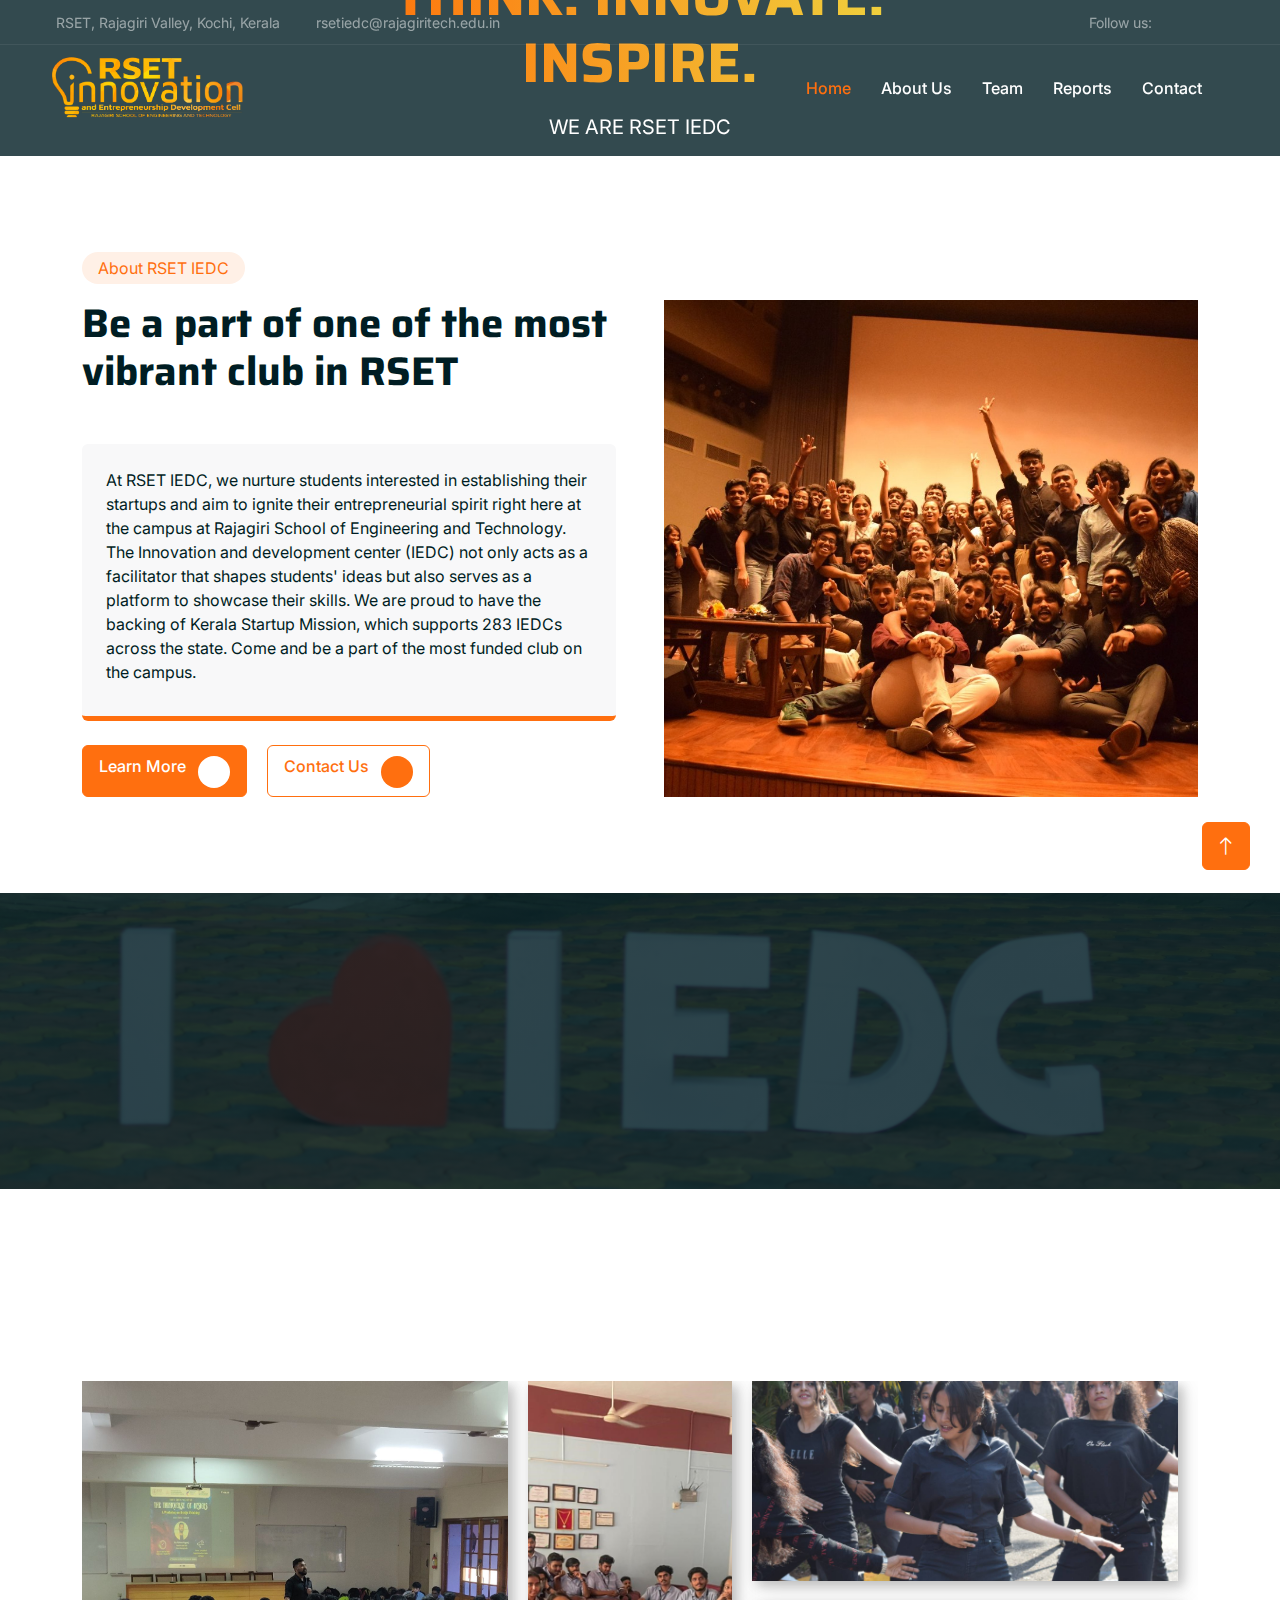
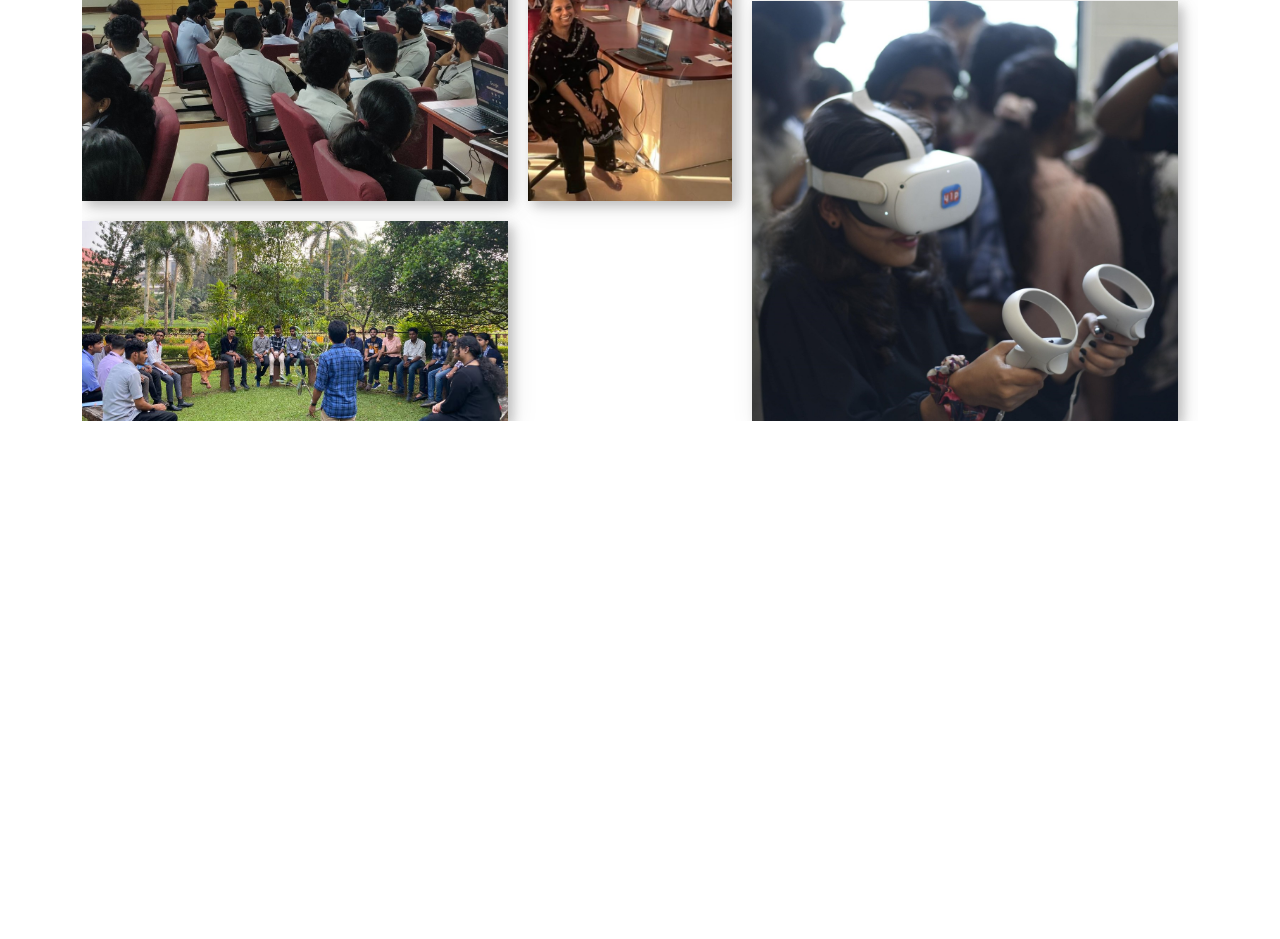
<file: index.html>
<!DOCTYPE html>
<html lang="en">

<head>
    <meta charset="utf-8">
    <title>RSET IEDC- Home</title>
    <meta content="width=device-width, initial-scale=1.0" name="viewport">
    <meta content="" name="keywords">
    <meta content="" name="description">

    <!-- Favicon -->
    <link href="img/favicon.ico" rel="icon">

    <!-- Google Web Fonts -->
    <link rel="preconnect" href="https://fonts.googleapis.com">
    <link rel="preconnect" href="https://fonts.gstatic.com" crossorigin>
    <link href="https://fonts.googleapis.com/css2?family=Inter:wght@400;500;600&family=Saira:wght@500;600;700&display=swap" rel="stylesheet"> 

    <!-- Icon Font Stylesheet -->
    <link rel="stylesheet" href="https://cdnjs.cloudflare.com/ajax/libs/font-awesome/6.4.2/css/all.min.css" integrity="sha512-z3gLpd7yknf1YoNbCzqRKc4qyor8gaKU1qmn+CShxbuBusANI9QpRohGBreCFkKxLhei6S9CQXFEbbKuqLg0DA==" crossorigin="anonymous" referrerpolicy="no-referrer" />
    <link href="https://cdn.jsdelivr.net/npm/bootstrap-icons@1.4.1/font/bootstrap-icons.css" rel="stylesheet">

    <!-- Libraries Stylesheet -->
    <link href="lib/animate/animate.min.css" rel="stylesheet">
    <link href="lib/owlcarousel/assets/owl.carousel.min.css" rel="stylesheet">

    <!-- Customized Bootstrap Stylesheet -->
    <link href="css/bootstrap.min.css" rel="stylesheet">

    <!-- Template Stylesheet -->
    <link href="css/style.css" rel="stylesheet">
    <link href="css/gallery.css" rel="stylesheet">
</head>

<body>
    <!-- Spinner Start -->
    <div id="spinner" class="show bg-white position-fixed translate-middle w-100 vh-100 top-50 start-50 d-flex align-items-center justify-content-center">
        <div class="spinner-grow text-primary" role="status"></div>
    </div>
    <!-- Spinner End -->


     <!-- Navbar Start -->
     <div class="container-fluid fixed-top px-0 wow fadeIn" data-wow-delay="0.1s">
        <div class="top-bar text-white-50 row gx-0 align-items-center d-none d-lg-flex">
            <div class="col-lg-6 px-5 text-start">
                <small><i class="fa fa-map-marker-alt me-2"></i>RSET, Rajagiri Valley, Kochi, Kerala </small>
                <small class="ms-4"><i class="fa fa-envelope me-2"></i>rsetiedc@rajagiritech.edu.in</small>
            </div>
            <div class="col-lg-6 px-5 text-end">
                <small>Follow us:</small>
                <a class="text-white-50 ms-3" href="https://www.instagram.com/rsetiedc/"><i class="fab fa-instagram"></i></a>
                <a class="text-white-50 ms-3" href="https://in.linkedin.com/company/rset-iedc"><i class="fab fa-linkedin-in"></i></a>
                <a class="text-white-50 ms-3" href="https://www.threads.net/@rsetiedc"><i class="fa-brands fa-threads"></i></a>
                <a class="text-white-50 ms-3" href="https://www.youtube.com/channel/UCVzfXE9R2PBBDJyJmPwSyQQ?sub_confirmation=1"><i class="fab fa-youtube"></i></a>
                <a class="text-white-50 ms-3" href="https://www.facebook.com/iedc.rset"><i class="fab fa-facebook-f"></i></a>
            </div>
        </div>

        <nav class="navbar navbar-expand-lg navbar-dark py-lg-0 px-lg-5 wow fadeIn" data-wow-delay="0.1s">
            <a href="index.html" class="navbar-brand ms-4 ms-lg-0">
                <img src="./img/rset_ innovation.png"  alt="Logo" style="max-height: 75px; max-width: 280px;">
            </a>
            <button type="button" class="navbar-toggler me-4" data-bs-toggle="collapse" data-bs-target="#navbarCollapse">
                <span class="navbar-toggler-icon"></span>
            </button>
            <div class="collapse navbar-collapse" id="navbarCollapse">
                <div class="navbar-nav ms-auto p-4 p-lg-0">
                    <a href="index.html" class="nav-item nav-link active">Home</a>
                    <a href="about.html" class="nav-item nav-link">About Us</a>
                    <a href="team.html" class="nav-item nav-link">Team</a>
                    <a href="reports.html" class="nav-item nav-link">Reports</a>
                    <a href="contact.html" class="nav-item nav-link">Contact</a>
                </div>
                <!-- <div class="d-none d-lg-flex ms-2">
                    <a class="btn btn-outline-primary py-2 px-3" href="">
                        Donate Now
                        <div class="d-inline-flex btn-sm-square bg-white text-primary rounded-circle ms-2">
                            <i class="fa fa-arrow-right"></i>
                        </div>
                    </a>
                </div> -->
            </div>
        </nav>
    </div>
    <!-- Navbar End -->

    <!-- Carousel Start -->
    <div class="container-fluid p-0 mb-5">
        <div id="header-carousel" class="carousel slide" data-bs-ride="carousel">
            <div class="carousel-inner">
                <div class="carousel-item active">
                    <!-- <img class="w-100" src="img/carousel-1.jpg" alt="Image"> -->
                    <video src="https://user-images.githubusercontent.com/30729856/269048353-8262d5a4-bf6a-4325-85ac-351e3f4808e9.mp4" type="video/mp4" height="100%" style="object-fit: cover;" autoplay loop muted></video>
                    <div class="carousel-caption">
                        <div class="container">
                            <div class="row justify-content-center">
                                <div class="col-lg-7 pt-5">
                                    <h1 class="display-4 gradient mb-3 animated slideInDown">THINK. INNOVATE. INSPIRE.</h1>
                                    <p class="fs-5 text-white mb-5 animated slideInDown">WE ARE RSET IEDC</p>
                                    <a class="btn btn-primary py-2 px-3 animated slideInDown" href="about.html">
                                        Learn More
                                        <div class="d-inline-flex btn-sm-square bg-white text-primary rounded-circle ms-2">
                                            <i class="fa fa-arrow-right"></i>
                                        </div>
                                    </a>
                                </div>
                            </div>
                        </div>
                    </div>
                </div>
                <!-- <div class="carousel-item">
                    <img class="w-100" src="img/carousel-2.jpg" alt="Image">
                    <div class="carousel-caption">
                        <div class="container">
                            <div class="row justify-content-center">
                                <div class="col-lg-7 pt-5">
                                    <h1 class="display-4 text-white mb-3 animated slideInDown">Let's Save More Lifes With Our Helping Hand</h1>
                                    <p class="fs-5 text-white-50 mb-5 animated slideInDown">Aliqu diam amet diam et eos. Clita erat ipsum et lorem sed stet lorem sit clita duo justo erat amet</p>
                                    <a class="btn btn-primary py-2 px-3 animated slideInDown" href="">
                                        Learn More
                                        <div class="d-inline-flex btn-sm-square bg-white text-primary rounded-circle ms-2">
                                            <i class="fa fa-arrow-right"></i>
                                        </div>
                                    </a>
                                </div>
                            </div>
                        </div>
                    </div>
                </div> -->
            </div>
            <!-- <button class="carousel-control-prev" type="button" data-bs-target="#header-carousel"
                data-bs-slide="prev">
                <span class="carousel-control-prev-icon" aria-hidden="true"></span>
                <span class="visually-hidden">Previous</span>
            </button>
            <button class="carousel-control-next" type="button" data-bs-target="#header-carousel"
                data-bs-slide="next">
                <span class="carousel-control-next-icon" aria-hidden="true"></span>
                <span class="visually-hidden">Next</span>
            </button> -->
        </div>
    </div>
    <!-- Carousel End -->


    <!-- About Start -->
    <div class="container-xxl py-5">
        <div class="container">
            <div class="row g-5">
                <div class="col-lg-6 wow fadeInUp" data-wow-delay="0.5s">
                    <div class="h-100">
                        <div class="d-inline-block rounded-pill bg-secondary text-primary py-1 px-3 mb-3">About RSET IEDC</div>
                        <h1 class="display-6 mb-5">Be a part of one of the most vibrant club in RSET</h1>
                        <div class="bg-light border-bottom border-5 border-primary rounded p-4 mb-4">
                            <p class="text-dark mb-2">At RSET IEDC, we nurture students interested in establishing their startups and aim to ignite their entrepreneurial spirit right here at the campus at Rajagiri School of Engineering and Technology. The Innovation and development center (IEDC) not only acts as a facilitator that shapes students' ideas but also serves as a platform to showcase their skills. We are proud to have the backing of Kerala Startup Mission, which supports 283 IEDCs across the state. Come and be a part of the most funded club on the campus.</p>
                            <!-- <span class="text-primary">Jhon Doe, Founder</span> -->
                        </div>
                        <!-- <p class="mb-5">At RSET IEDC, we foster the spirit of innovation and entrepreneurship right here on our campus at Rajagiri School of Engineering and Technology. Our Innovation and Entrepreneurship Development Centers (IEDCs) serve as small but dynamic incubators, igniting the entrepreneurial flame within students from all disciplines. As a testament to our commitment, we are proud to have the backing of Kerala Startup Mission, which supports 147 IEDCs across the state.</p> -->
                        <a class="btn btn-primary py-2 px-3 me-3" href="about.html">
                            Learn More
                            <div class="d-inline-flex btn-sm-square bg-white text-primary rounded-circle ms-2">
                                <i class="fa fa-arrow-right"></i>
                            </div>
                        </a>
                        <a class="btn btn-outline-primary py-2 px-3" href="contact.html">
                            Contact Us
                            <div class="d-inline-flex btn-sm-square bg-primary text-white rounded-circle ms-2">
                                <i class="fa fa-arrow-right"></i>
                            </div>
                        </a>
                    </div>
                </div>

                <div class="col-lg-6 wow fadeInUp" data-wow-delay="0.1s">
                    <div class="position-relative overflow-hidden h-100" style="min-height: 400px;">
                        <img class="position-absolute w-100 h-100 pt-5 " src="img/about-1.jpeg" alt="" style="object-fit: cover;">
                        <!-- <img class="position-absolute top-0 end-0 bg-white ps-2 pb-2" src="img/about-2.jpg" alt="" style="width: 200px; height: 200px;"> -->
                    </div>
                </div>
            </div>
        </div>
    </div>
    <!-- About End -->

    <!-- Stats Start -->
    <div class="container-fluid stats my-5 py-5">
        <div class="container py-5">
            <div class="container">
                <div class="row justify-content-center text-center">
                  <div class="col-md-3 wow fadeInUp">
                    <h1 class="gradient">3000+</h1>
                    <h5 class="mt-3 text-white">Members</h5>
                    <p></p>
                  </div>
                  <div class="col-md-3 wow fadeInUp">
                    <h1 class="gradient">200+</h1>
                    <h5 class="mt-3 text-white">Events</h5>
                    <p></p>
                  </div>
                  <div class="col-md-3 wow fadeInUp">
                    <h1 class="gradient">2021</h1>
                    <h5 class="mt-3 text-white">IPL Winners</h5>
                    <p></p>
                  </div>
                  <div class="col-md-3 wow fadeInUp">
                    <h1 class="gradient">2023</h1>
                    <h5 class="mt-3 text-white">IEDC Summit Host</h5>
                    <p></p>
                  </div>
                </div>
              </div>
        </div>
    </div>
    <!-- Stats End -->

    
    <!-- Causes Start 
    <div class="container-xxl bg-light my-5 py-5">
        <div class="container py-5">
            <div class="text-center mx-auto mb-5 wow fadeInUp" data-wow-delay="0.1s" style="max-width: 500px;">
                <div class="d-inline-block rounded-pill bg-secondary text-primary py-1 px-3 mb-3">Feature Causes</div>
                <h1 class="display-6 mb-5">Every Child Deserves The Opportunity To Learn</h1>
            </div>
            <div class="row g-4 justify-content-center">
                <div class="col-lg-4 col-md-6 wow fadeInUp" data-wow-delay="0.1s">
                    <div class="causes-item d-flex flex-column bg-white border-top border-5 border-primary rounded-top overflow-hidden h-100">
                        <div class="text-center p-4 pt-0">
                            <div class="d-inline-block bg-primary text-white rounded-bottom fs-5 pb-1 px-3 mb-4">
                                <small>Education</small>
                            </div>
                            <h5 class="mb-3">Education For African Children</h5>
                            <p>Tempor erat elitr rebum at clita dolor diam ipsum sit diam amet diam et eos</p>
                            <div class="causes-progress bg-light p-3 pt-2">
                                <div class="d-flex justify-content-between">
                                    <p class="text-dark">$10,000 <small class="text-body">Goal</small></p>
                                    <p class="text-dark">$9,542 <small class="text-body">Raised</small></p>
                                </div>
                                <div class="progress">
                                    <div class="progress-bar" role="progressbar" aria-valuenow="90" aria-valuemin="0" aria-valuemax="100">
                                        <span>90%</span>
                                    </div>
                                </div>
                            </div>
                        </div>
                        <div class="position-relative mt-auto">
                            <img class="img-fluid" src="img/courses-1.jpg" alt="">
                            <div class="causes-overlay">
                                <a class="btn btn-outline-primary" href="">
                                    Read More
                                    <div class="d-inline-flex btn-sm-square bg-primary text-white rounded-circle ms-2">
                                        <i class="fa fa-arrow-right"></i>
                                    </div>
                                </a>
                            </div>
                        </div>
                    </div>
                </div>
                <div class="col-lg-4 col-md-6 wow fadeInUp" data-wow-delay="0.3s">
                    <div class="causes-item d-flex flex-column bg-white border-top border-5 border-primary rounded-top overflow-hidden h-100">
                        <div class="text-center p-4 pt-0">
                            <div class="d-inline-block bg-primary text-white rounded-bottom fs-5 pb-1 px-3 mb-4">
                                <small>Pure Water</small>
                            </div>
                            <h5 class="mb-3">Ensure Pure Drinking Water</h5>
                            <p>Tempor erat elitr rebum at clita dolor diam ipsum sit diam amet diam et eos</p>
                            <div class="causes-progress bg-light p-3 pt-2">
                                <div class="d-flex justify-content-between">
                                    <p class="text-dark">$10,000 <small class="text-body">Goal</small></p>
                                    <p class="text-dark">$9,542 <small class="text-body">Raised</small></p>
                                </div>
                                <div class="progress">
                                    <div class="progress-bar" role="progressbar" aria-valuenow="90" aria-valuemin="0" aria-valuemax="100">
                                        <span>90%</span>
                                    </div>
                                </div>
                            </div>
                        </div>
                        <div class="position-relative mt-auto">
                            <img class="img-fluid" src="img/courses-2.jpg" alt="">
                            <div class="causes-overlay">
                                <a class="btn btn-outline-primary" href="">
                                    Read More
                                    <div class="d-inline-flex btn-sm-square bg-primary text-white rounded-circle ms-2">
                                        <i class="fa fa-arrow-right"></i>
                                    </div>
                                </a>
                            </div>
                        </div>
                    </div>
                </div>
                <div class="col-lg-4 col-md-6 wow fadeInUp" data-wow-delay="0.5s">
                    <div class="causes-item d-flex flex-column bg-white border-top border-5 border-primary rounded-top overflow-hidden h-100">
                        <div class="text-center p-4 pt-0">
                            <div class="d-inline-block bg-primary text-white rounded-bottom fs-5 pb-1 px-3 mb-4">
                                <small>Healthy Life</small>
                            </div>
                            <h5 class="mb-3">Ensure Medical Treatment</h5>
                            <p>Tempor erat elitr rebum at clita dolor diam ipsum sit diam amet diam et eos</p>
                            <div class="causes-progress bg-light p-3 pt-2">
                                <div class="d-flex justify-content-between">
                                    <p class="text-dark">$10,000 <small class="text-body">Goal</small></p>
                                    <p class="text-dark">$9,542 <small class="text-body">Raised</small></p>
                                </div>
                                <div class="progress">
                                    <div class="progress-bar" role="progressbar" aria-valuenow="90" aria-valuemin="0" aria-valuemax="100">
                                        <span>90%</span>
                                    </div>
                                </div>
                            </div>
                        </div>
                        <div class="position-relative mt-auto">
                            <img class="img-fluid" src="img/courses-3.jpg" alt="">
                            <div class="causes-overlay">
                                <a class="btn btn-outline-primary" href="">
                                    Read More
                                    <div class="d-inline-flex btn-sm-square bg-primary text-white rounded-circle ms-2">
                                        <i class="fa fa-arrow-right"></i>
                                    </div>
                                </a>
                            </div>
                        </div>
                    </div>
                </div>
            </div>
        </div>
    </div>
    Causes End -->


    <!-- Service Start
    <div class="container-xxl py-5">
        <div class="container">
            <div class="text-center mx-auto mb-5 wow fadeInUp" data-wow-delay="0.1s" style="max-width: 500px;">
                <div class="d-inline-block rounded-pill bg-secondary text-primary py-1 px-3 mb-3">What We Do</div>
                <h1 class="display-6 mb-5">Learn More What We Do And Get Involved</h1>
            </div>
            <div class="row g-4 justify-content-center">
                <div class="col-lg-4 col-md-6 wow fadeInUp" data-wow-delay="0.1s">
                    <div class="service-item bg-white text-center h-100 p-4 p-xl-5">
                        <img class="img-fluid mb-4" src="img/icon-1.png" alt="">
                        <h4 class="mb-3">Child Education</h4>
                        <p class="mb-4">Tempor ut dolore lorem kasd vero ipsum sit eirmod sit. Ipsum diam justo sed vero dolor duo.</p>
                        <a class="btn btn-outline-primary px-3" href="">
                            Learn More
                            <div class="d-inline-flex btn-sm-square bg-primary text-white rounded-circle ms-2">
                                <i class="fa fa-arrow-right"></i>
                            </div>
                        </a>
                    </div>
                </div>
                <div class="col-lg-4 col-md-6 wow fadeInUp" data-wow-delay="0.3s">
                    <div class="service-item bg-white text-center h-100 p-4 p-xl-5">
                        <img class="img-fluid mb-4" src="img/icon-2.png" alt="">
                        <h4 class="mb-3">Medical Treatment</h4>
                        <p class="mb-4">Tempor ut dolore lorem kasd vero ipsum sit eirmod sit. Ipsum diam justo sed vero dolor duo.</p>
                        <a class="btn btn-outline-primary px-3" href="">
                            Learn More
                            <div class="d-inline-flex btn-sm-square bg-primary text-white rounded-circle ms-2">
                                <i class="fa fa-arrow-right"></i>
                            </div>
                        </a>
                    </div>
                </div>
                <div class="col-lg-4 col-md-6 wow fadeInUp" data-wow-delay="0.5s">
                    <div class="service-item bg-white text-center h-100 p-4 p-xl-5">
                        <img class="img-fluid mb-4" src="img/icon-3.png" alt="">
                        <h4 class="mb-3">Pure Drinking Water</h4>
                        <p class="mb-4">Tempor ut dolore lorem kasd vero ipsum sit eirmod sit. Ipsum diam justo sed vero dolor duo.</p>
                        <a class="btn btn-outline-primary px-3" href="">
                            Learn More
                            <div class="d-inline-flex btn-sm-square bg-primary text-white rounded-circle ms-2">
                                <i class="fa fa-arrow-right"></i>
                            </div>
                        </a>
                    </div>
                </div>
            </div>
        </div>
    </div>
    Service End -->



    <!-- Team Start 
    <div class="container-xxl py-5">
        <div class="container">
            <div class="text-center mx-auto mb-5 wow fadeInUp" data-wow-delay="0.1s" style="max-width: 500px;">
                <div class="d-inline-block rounded-pill bg-secondary text-primary py-1 px-3 mb-3">Team Members</div>
                <h1 class="display-6 mb-5">Let's Meet With Our Ordinary Soldiers</h1>
            </div>
            <div class="row g-4">
                <div class="col-lg-3 col-md-6 wow fadeInUp" data-wow-delay="0.1s">
                    <div class="team-item position-relative rounded overflow-hidden">
                        <div class="overflow-hidden">
                            <img class="img-fluid" src="img/team-1.jpg" alt="">
                        </div>
                        <div class="team-text bg-light text-center p-4">
                            <h5>Full Name</h5>
                            <p class="text-primary">Designation</p>
                            <div class="team-social text-center">
                                <a class="btn btn-square" href=""><i class="fab fa-facebook-f"></i></a>
                                <a class="btn btn-square" href=""><i class="fab fa-twitter"></i></a>
                                <a class="btn btn-square" href=""><i class="fab fa-instagram"></i></a>
                            </div>
                        </div>
                    </div>
                </div>
                <div class="col-lg-3 col-md-6 wow fadeInUp" data-wow-delay="0.3s">
                    <div class="team-item position-relative rounded overflow-hidden">
                        <div class="overflow-hidden">
                            <img class="img-fluid" src="img/team-2.jpg" alt="">
                        </div>
                        <div class="team-text bg-light text-center p-4">
                            <h5>Full Name</h5>
                            <p class="text-primary">Designation</p>
                            <div class="team-social text-center">
                                <a class="btn btn-square" href=""><i class="fab fa-facebook-f"></i></a>
                                <a class="btn btn-square" href=""><i class="fab fa-twitter"></i></a>
                                <a class="btn btn-square" href=""><i class="fab fa-instagram"></i></a>
                            </div>
                        </div>
                    </div>
                </div>
                <div class="col-lg-3 col-md-6 wow fadeInUp" data-wow-delay="0.5s">
                    <div class="team-item position-relative rounded overflow-hidden">
                        <div class="overflow-hidden">
                            <img class="img-fluid" src="img/team-3.jpg" alt="">
                        </div>
                        <div class="team-text bg-light text-center p-4">
                            <h5>Full Name</h5>
                            <p class="text-primary">Designation</p>
                            <div class="team-social text-center">
                                <a class="btn btn-square" href=""><i class="fab fa-facebook-f"></i></a>
                                <a class="btn btn-square" href=""><i class="fab fa-twitter"></i></a>
                                <a class="btn btn-square" href=""><i class="fab fa-instagram"></i></a>
                            </div>
                        </div>
                    </div>
                </div>
                <div class="col-lg-3 col-md-6 wow fadeInUp" data-wow-delay="0.7s">
                    <div class="team-item position-relative rounded overflow-hidden">
                        <div class="overflow-hidden">
                            <img class="img-fluid" src="img/team-4.jpg" alt="">
                        </div>
                        <div class="team-text bg-light text-center p-4">
                            <h5>Full Name</h5>
                            <p class="text-primary">Designation</p>
                            <div class="team-social text-center">
                                <a class="btn btn-square" href=""><i class="fab fa-facebook-f"></i></a>
                                <a class="btn btn-square" href=""><i class="fab fa-twitter"></i></a>
                                <a class="btn btn-square" href=""><i class="fab fa-instagram"></i></a>
                            </div>
                        </div>
                    </div>
                </div>
            </div>
        </div>
    </div>
    Team End -->


    <!-- Testimonial Start 
    <div class="container-xxl py-5">
        <div class="container">
            <div class="text-center mx-auto mb-5 wow fadeInUp" data-wow-delay="0.1s" style="max-width: 500px;">
                <div class="d-inline-block rounded-pill bg-secondary text-primary py-1 px-3 mb-3">Testimonial</div>
                <h1 class="display-6 mb-5">Trusted By Thousands Of People And Nonprofits</h1>
            </div>
            <div class="owl-carousel testimonial-carousel wow fadeInUp" data-wow-delay="0.1s">
                <div class="testimonial-item text-center">
                    <img class="img-fluid bg-light rounded-circle p-2 mx-auto mb-4" src="img/testimonial-1.jpg" style="width: 100px; height: 100px;">
                    <div class="testimonial-text rounded text-center p-4">
                        <p>Clita clita tempor justo dolor ipsum amet kasd amet duo justo duo duo labore sed sed. Magna ut diam sit et amet stet eos sed clita erat magna elitr erat sit sit erat at rebum justo sea clita.</p>
                        <h5 class="mb-1">Doner Name</h5>
                        <span class="fst-italic">Profession</span>
                    </div>
                </div>
                <div class="testimonial-item text-center">
                    <img class="img-fluid bg-light rounded-circle p-2 mx-auto mb-4" src="img/testimonial-2.jpg" style="width: 100px; height: 100px;">
                    <div class="testimonial-text rounded text-center p-4">
                        <p>Clita clita tempor justo dolor ipsum amet kasd amet duo justo duo duo labore sed sed. Magna ut diam sit et amet stet eos sed clita erat magna elitr erat sit sit erat at rebum justo sea clita.</p>
                        <h5 class="mb-1">Doner Name</h5>
                        <span class="fst-italic">Profession</span>
                    </div>
                </div>
                <div class="testimonial-item text-center">
                    <img class="img-fluid bg-light rounded-circle p-2 mx-auto mb-4" src="img/testimonial-3.jpg" style="width: 100px; height: 100px;">
                    <div class="testimonial-text rounded text-center p-4">
                        <p>Clita clita tempor justo dolor ipsum amet kasd amet duo justo duo duo labore sed sed. Magna ut diam sit et amet stet eos sed clita erat magna elitr erat sit sit erat at rebum justo sea clita.</p>
                        <h5 class="mb-1">Doner Name</h5>
                        <span class="fst-italic">Profession</span>
                    </div>
                </div>
            </div>
        </div>
    </div>
    Testimonial End -->

    <!-- Gallery Start -->
    <div class="container">
        <div class="text-center mx-auto mb-5 wow fadeInUp" data-wow-delay="0.1s" style="max-width: 500px;">
            <div class="d-inline-block rounded-pill bg-secondary text-primary py-1 px-3 mb-3">At a Glance</div>
            <h1 class="display-6 mb-5">Highlights</h1>
        </div>
        <div class="gallerybox">
            <div class="big">
          <!--     <div class="card"></div> -->
              <img src="./img/gallery1.jpg" alt="1">
            </div>
            
            <div class="vertical"><img src="./img/gallery3.jpg" alt="3"></div>
            <div class="horizontal"><img src="./img/gallery4.jpg" alt="4"></div>
            <div class="big"><img src="./img/gallery5.jpg" alt="5"></div>
            <div class="horizontal"><img src="./img/gallery2.jpg" alt="2"></div>
            <!-- <div><img src="https://images.unsplash.com/photo-1548737787-a776beb45cfd?ixlib=rb-1.2.1&auto=format&fit=crop&w=701&q=80" alt="6"></div>
            <div class="vertical"><img src="https://images.unsplash.com/photo-1513836279014-a89f7a76ae86?ixlib=rb-1.2.1&auto=format&fit=crop&w=634&q=80" alt="7"></div>
            <div><img src="https://images.unsplash.com/photo-1474218861938-d6b14818c8e2?ixlib=rb-1.2.1&ixid=eyJhcHBfaWQiOjEyMDd9&auto=format&fit=crop&w=1489&q=80" alt="8"></div>
            <div><img src="https://images.unsplash.com/photo-1502842113467-03fdcac39fe5?ixlib=rb-1.2.1&ixid=eyJhcHBfaWQiOjEyMDd9&auto=format&fit=crop&w=634&q=80" alt="8.1"></div>
            <div><img src="https://images.unsplash.com/photo-1548599042-0df640181771?ixlib=rb-1.2.1&ixid=eyJhcHBfaWQiOjEyMDd9&auto=format&fit=crop&w=1350&q=80" alt="9"></div>
            <div class="big"><img src="https://images.unsplash.com/photo-1515405969538-5642ed9d0cc4?ixlib=rb-1.2.1&ixid=eyJhcHBfaWQiOjEyMDd9&auto=format&fit=crop&w=675&q=80" alt="10"></div>
            <div><img src="https://images.unsplash.com/photo-1519999482648-25049ddd37b1?ixlib=rb-1.2.1&ixid=eyJhcHBfaWQiOjEyMDd9&auto=format&fit=crop&w=926&q=80" alt="11"></div>
            <div class="horizontal"><img src="https://images.unsplash.com/photo-1460627390041-532a28402358?ixlib=rb-1.2.1&auto=format&fit=crop&w=1950&q=80" alt="12"></div>
            <div><img src="https://images.unsplash.com/photo-1514673309919-5998bbbadf7f?ixlib=rb-1.2.1&ixid=eyJhcHBfaWQiOjEyMDd9&auto=format&fit=crop&w=688&q=80" alt="12.1"></div>
            <div class="horizontal"><img src="https://images.unsplash.com/photo-1543335785-8aadf6d8183c?ixlib=rb-1.2.1&ixid=eyJhcHBfaWQiOjEyMDd9&auto=format&fit=crop&w=1489&q=80" alt="13"></div> -->
          </div>
    </div>


    <!-- Footer Start -->
    <div class="container-fluid bg-dark text-white-50 footer mt-5  wow fadeIn" data-wow-delay="0.1s">
        <div class="container py-5">
            <div class="row g-5">
                <div class="col-lg-3 col-md-6 pt-3">
                    <a href="index.html" >
                        <img src="./img/rset_ innovation.png" alt="Logo" style="max-height: 120px; max-width: 250px;">
                    </a>
                    <!-- <h1 class="fw-bold text-primary mb-4">RSET<span class="text-white">IEDC</span></h1> -->
                    <!-- <p>Diam dolor diam ipsum sit. Aliqu diam amet diam et eos. Clita erat ipsum et lorem et sit, sed stet lorem sit clita</p> -->
                    <p><i class="fa fa-map-marker-alt me-3"></i>RSET, Rajagiri Valley, Kochi, Kerala</p>
                    <p><i class="fa fa-envelope me-3"></i>rsetiedc@rajagiritech.edu.in</p>
                    <div class="d-flex ">
                        <!-- <a class="btn btn-square me-1" href=""><i class="fab fa-twitter"></i></a> -->
                        <a class="btn btn-square me-1" href="https://www.instagram.com/rsetiedc"><i class="fab fa-instagram"></i></a>
                        <a class="btn btn-square me-0" href="https://www.linkedin.com/company/rset-iedc"><i class="fab fa-linkedin-in"></i></a>
                        <a class="btn btn-square me-0" href="https://www.threads.net/@rsetiedc"><i class="fa-brands fa-threads"></i></a>
                        <a class="btn btn-square me-1" href="https://www.youtube.com/channel/UCVzfXE9R2PBBDJyJmPwSyQQ"><i class="fab fa-youtube"></i></a>
                        <a class="btn btn-square me-1" href="https://www.facebook.com/iedc.rset"><i class="fab fa-facebook-f"></i></a>
                    </div>
                </div>
                <div class="col-lg-3 col-md-6 pt-4">
                    <h5 class="text-light mb-4">Quick Links</h5>
                    <a class="btn btn-link" href="index.html">Home</a>
                    <a class="btn btn-link" href="about.html">About Us</a>
                    <a class="btn btn-link" href="team.html">Teams</a>
                    <a class="btn btn-link" href="reports.html">Reports</a>
                    <a class="btn btn-link" href="contact.html">Contact Us</a>
                </div>
                <div class="col-lg-3 col-md-6 pt-4">
                    <h5 class="text-light mb-4">Contact Nodal Officer</h5>
                    <p><i class="fa fa-solid fa-user me-3"></i>Nitheesh Kurian</p>
                    <p><i class="fa fa-phone-alt me-3"></i>+91 94974 13879</p>
                    <p><i class="fa fa-envelope me-3"></i>nitheeshk@rajagiritech.edu.in</p>
                </div>
                <div class="col-lg-3 col-md-6">
                    <img src="img/footer.png" height="300px" width="375px" alt="iedc logo">
                </div>
            </div>
        </div>
        <div class="container-fluid copyright">
            <div class="container">
                <div class="row align-items-center">
                    <div class="col text-center  mb-3 mb-md-0 ">
                        &copy; <a href="#">2025 RSET IEDC</a>, All Right Reserved.
                    </div>

                </div>
            </div>
        </div>
    </div>
    <!-- Footer End -->

    <!-- Back to Top -->
    <a href="#" class="btn btn-lg btn-primary btn-lg-square back-to-top"><i class="bi bi-arrow-up"></i></a>


    <!-- JavaScript Libraries -->
    <script src="https://code.jquery.com/jquery-3.4.1.min.js"></script>
    <script src="https://cdn.jsdelivr.net/npm/bootstrap@5.0.0/dist/js/bootstrap.bundle.min.js"></script>
    <script src="lib/wow/wow.min.js"></script>
    <script src="lib/easing/easing.min.js"></script>
    <script src="lib/waypoints/waypoints.min.js"></script>
    <script src="lib/owlcarousel/owl.carousel.min.js"></script>
    <script src="lib/parallax/parallax.min.js"></script>

    <!-- Template Javascript -->
    <script src="js/main.js"></script>
</body>

</html>
</file>
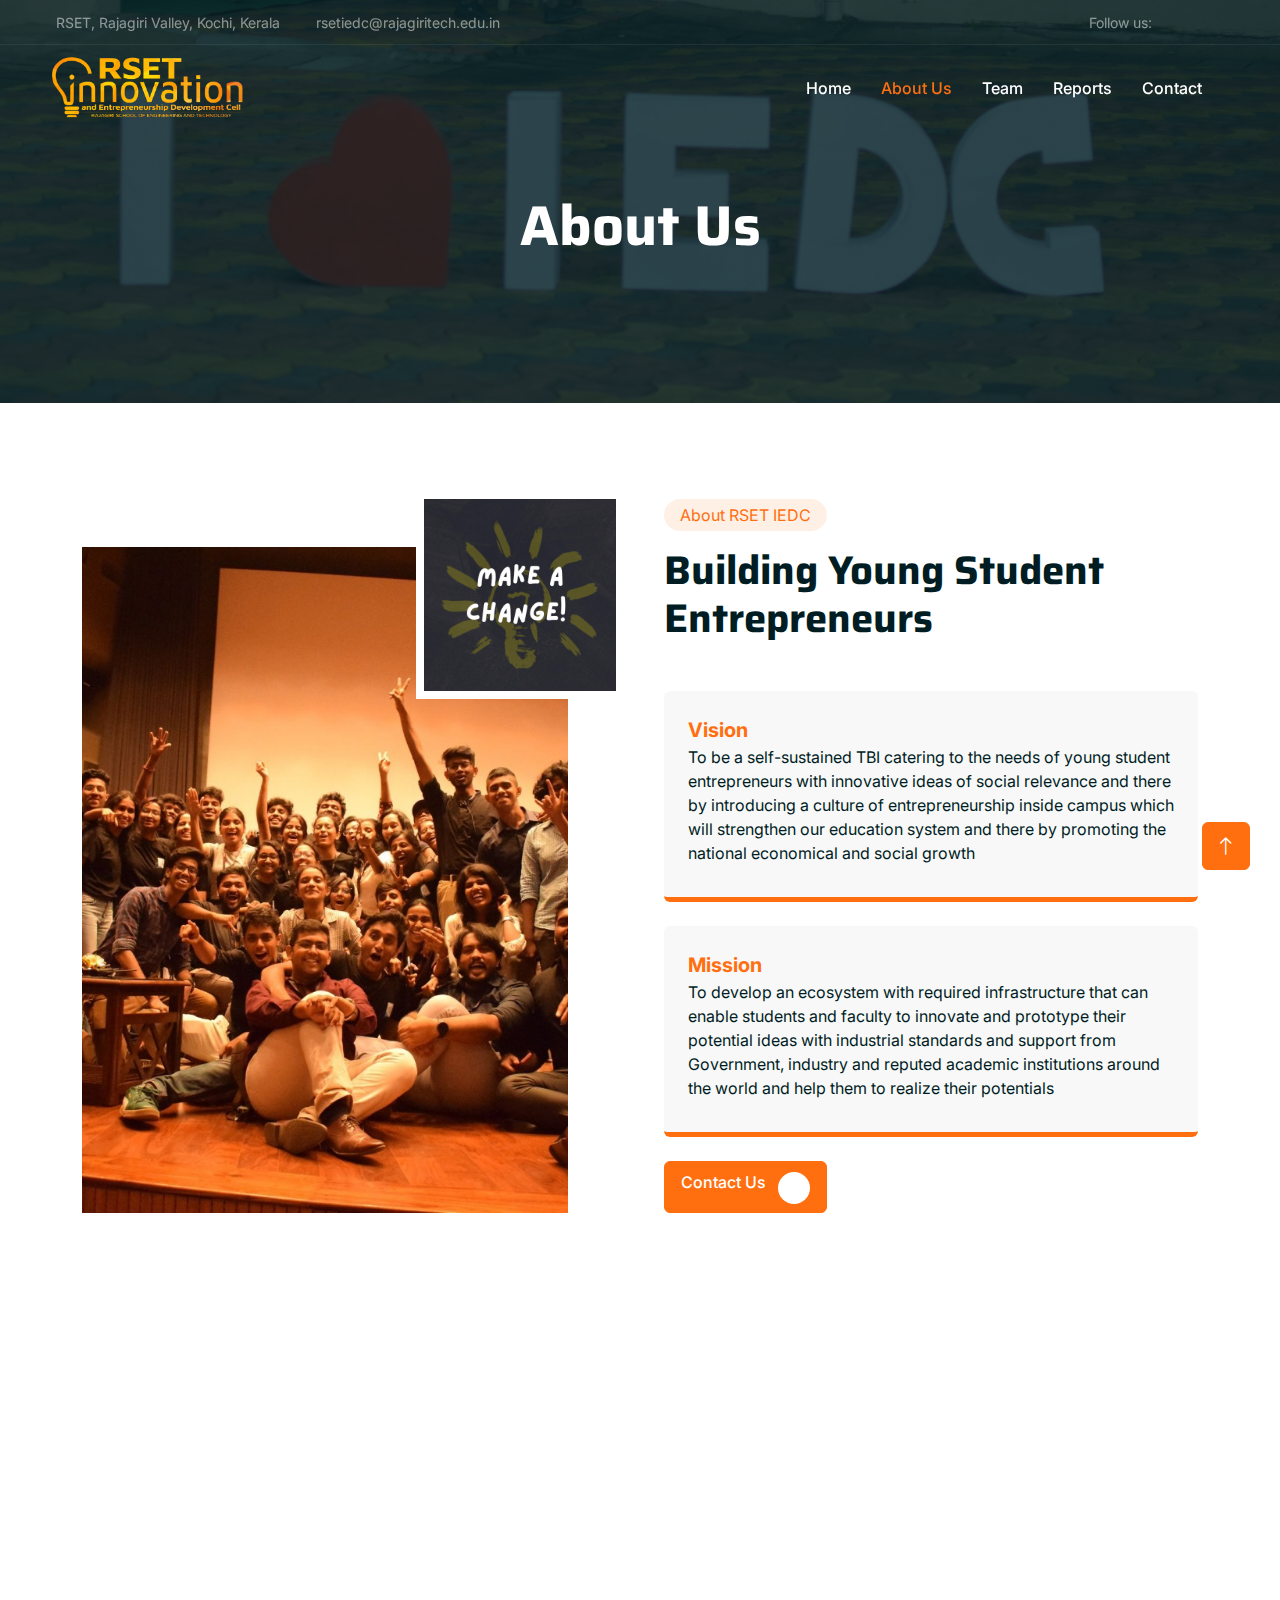
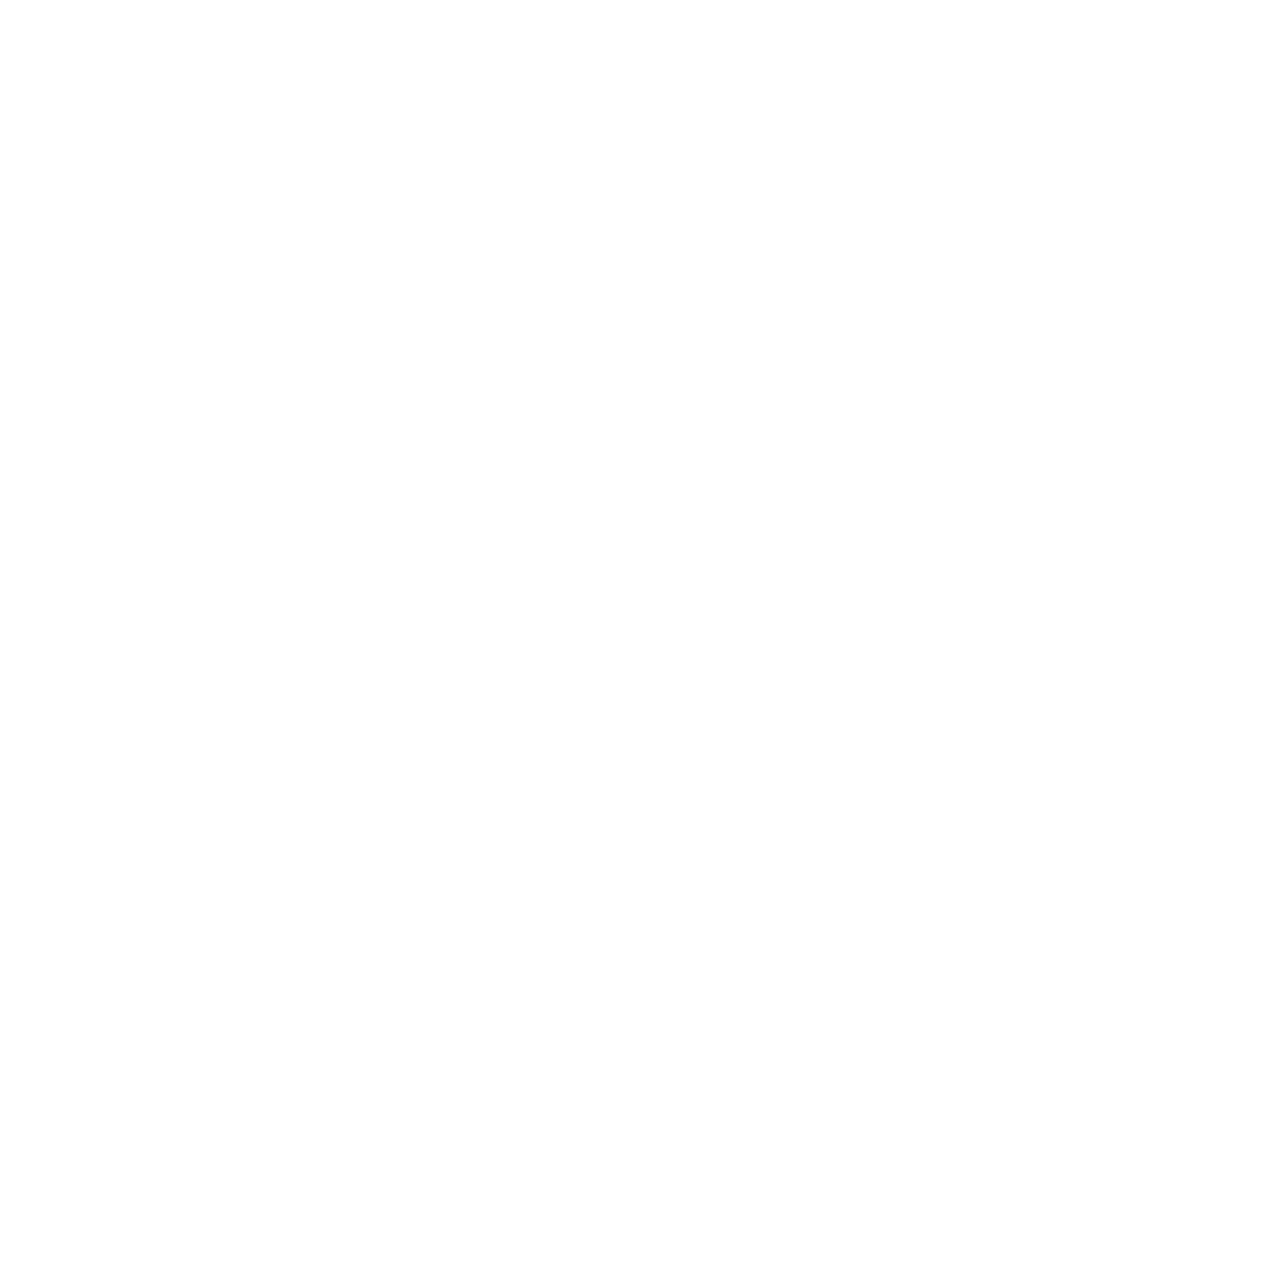
<file: about.html>
<!DOCTYPE html>
<html lang="en">

<head>
    <meta charset="utf-8">
    <title>RSET IEDC</title>
    <meta content="width=device-width, initial-scale=1.0" name="viewport">
    <meta content="" name="keywords">
    <meta content="" name="description">

    <!-- Favicon -->
    <link href="img/favicon.ico" rel="icon">

    <!-- Google Web Fonts -->
    <link rel="preconnect" href="https://fonts.googleapis.com">
    <link rel="preconnect" href="https://fonts.gstatic.com" crossorigin>
    <link href="https://fonts.googleapis.com/css2?family=Inter:wght@400;500;600&family=Saira:wght@500;600;700&display=swap" rel="stylesheet"> 

    <!-- Icon Font Stylesheet -->
    <link rel="stylesheet" href="https://cdnjs.cloudflare.com/ajax/libs/font-awesome/6.4.2/css/all.min.css" integrity="sha512-z3gLpd7yknf1YoNbCzqRKc4qyor8gaKU1qmn+CShxbuBusANI9QpRohGBreCFkKxLhei6S9CQXFEbbKuqLg0DA==" crossorigin="anonymous" referrerpolicy="no-referrer" />
    <link href="https://cdn.jsdelivr.net/npm/bootstrap-icons@1.4.1/font/bootstrap-icons.css" rel="stylesheet">

    <!-- Libraries Stylesheet -->
    <link href="lib/animate/animate.min.css" rel="stylesheet">
    <link href="lib/owlcarousel/assets/owl.carousel.min.css" rel="stylesheet">

    <!-- Customized Bootstrap Stylesheet -->
    <link href="css/bootstrap.min.css" rel="stylesheet">

    <!-- Template Stylesheet -->
    <link href="css/style.css" rel="stylesheet">
    <link href="css/about.css" rel="stylesheet">
</head>

<body>
    <!-- Spinner Start -->
    <div id="spinner" class="show bg-white position-fixed translate-middle w-100 vh-100 top-50 start-50 d-flex align-items-center justify-content-center">
        <div class="spinner-grow text-primary" role="status"></div>
    </div>
    <!-- Spinner End -->


     <!-- Navbar Start -->
     <div class="container-fluid fixed-top px-0 wow fadeIn" data-wow-delay="0.1s">
        <div class="top-bar text-white-50 row gx-0 align-items-center d-none d-lg-flex">
            <div class="col-lg-6 px-5 text-start">
                <small><i class="fa fa-map-marker-alt me-2"></i>RSET, Rajagiri Valley, Kochi, Kerala </small>
                <small class="ms-4"><i class="fa fa-envelope me-2"></i>rsetiedc@rajagiritech.edu.in</small>
            </div>
            <div class="col-lg-6 px-5 text-end">
                <small>Follow us:</small>
                <a class="text-white-50 ms-3" href="https://www.instagram.com/rsetiedc/"><i class="fab fa-instagram"></i></a>
                <a class="text-white-50 ms-3" href="https://in.linkedin.com/company/rset-iedc"><i class="fab fa-linkedin-in"></i></a>
                <a class="text-white-50 ms-3" href="https://www.threads.net/@rsetiedc"><i class="fa-brands fa-threads"></i></a>
                <a class="text-white-50 ms-3" href="https://www.youtube.com/channel/UCVzfXE9R2PBBDJyJmPwSyQQ?sub_confirmation=1"><i class="fab fa-youtube"></i></a>
                <a class="text-white-50 ms-3" href="https://www.facebook.com/iedc.rset"><i class="fab fa-facebook-f"></i></a>
            </div>
        </div>

        <nav class="navbar navbar-expand-lg navbar-dark py-lg-0 px-lg-5 wow fadeIn" data-wow-delay="0.1s">
            <a href="index.html" class="navbar-brand ms-4 ms-lg-0">
                <img src="./img/rset_ innovation.png" alt="Logo" style="max-height: 75px; max-width: 280px;">
            </a>
            <button type="button" class="navbar-toggler me-4" data-bs-toggle="collapse" data-bs-target="#navbarCollapse">
                <span class="navbar-toggler-icon"></span>
            </button>
            <div class="collapse navbar-collapse" id="navbarCollapse">
                <div class="navbar-nav ms-auto p-4 p-lg-0">
                    <a href="index.html" class="nav-item nav-link">Home</a>
                    <a href="about.html" class="nav-item nav-link active">About Us</a>
                    <a href="team.html" class="nav-item nav-link">Team</a>
                    <a href="reports.html" class="nav-item nav-link">Reports</a>
                    <a href="contact.html" class="nav-item nav-link">Contact</a>
                </div>
                <!-- <div class="d-none d-lg-flex ms-2">
                    <a class="btn btn-outline-primary py-2 px-3" href="">
                        Donate Now
                        <div class="d-inline-flex btn-sm-square bg-white text-primary rounded-circle ms-2">
                            <i class="fa fa-arrow-right"></i>
                        </div>
                    </a>
                </div> -->
            </div>
        </nav>
    </div>
    <!-- Navbar End -->


    <!-- Page Header Start -->
    <div class="container-fluid page-header mb-5  wow fadeIn" data-wow-delay="0.1s">
        <div class="container text-center mb-5">
            <h1 class="display-4 text-white animated slideInDown mb-4">About Us</h1>

        </div>
    </div>
    <!-- Page Header End -->


    <!-- About Start -->
    <div class="container-xxl py-5">
        <div class="container">
            <div class="row g-5">
                <div class="col-lg-6 wow fadeInUp" data-wow-delay="0.1s">
                    <div class="position-relative overflow-hidden h-100" style="min-height: 400px;">
                        <img class="position-absolute w-100 h-100 pt-5 pe-5" src="img/about-1.jpeg" alt="" style="object-fit: cover;">
                        <img class="position-absolute top-0 end-0 bg-white ps-2 pb-2" src="img/about-2.jpg" alt="" style="width: 200px; height: 200px;">
                    </div>
                </div>
                <div class="col-lg-6 wow fadeInUp" data-wow-delay="0.5s">
                    <div class="h-100">
                        <div class="d-inline-block rounded-pill bg-secondary text-primary py-1 px-3 mb-3">About RSET IEDC</div>
                        <h1 class="display-6 mb-5">Building Young Student Entrepreneurs</h1>
                        <div class="bg-light border-bottom border-5 border-primary rounded p-4 mb-4">
                            <span class="text-primary fw-bold fs-5 ">Vision</span>
                            <p class="text-dark mb-2">To be a self-sustained TBI catering to the needs of young student entrepreneurs with innovative ideas of social relevance and there by introducing a culture of entrepreneurship inside campus which will strengthen our education system and there by promoting the national economical and social growth</p>
                            
                        </div>
                        <div class="bg-light border-bottom border-5 border-primary rounded p-4 mb-4">
                            <span class="text-primary fw-bold fs-5">Mission</span>
                            <p class="text-dark mb-2">To develop an ecosystem with required infrastructure that can enable students and faculty to innovate and prototype their potential ideas with industrial standards and support from Government, industry and reputed academic institutions around the world and help them to realize their potentials</p>
                            
                        </div>
                        <a class="btn btn-primary py-2 px-3 me-3" href="contact.html">
                            Contact Us
                            <div class="d-inline-flex btn-sm-square bg-white text-primary rounded-circle ms-2">
                                <i class="fa fa-arrow-right"></i>
                            </div>
                        </a>
                        <!-- <a class="btn btn-outline-primary py-2 px-3" href="">
                            Contact Us
                            <div class="d-inline-flex btn-sm-square bg-primary text-white rounded-circle ms-2">
                                <i class="fa fa-arrow-right"></i>
                            </div>
                        </a> -->
                    </div>
                </div>
            </div>
        </div>
    </div>
    <!-- About End -->


    <!-- Objectives Start -->
    <div class="container-xxl py-5">
        <div class="container">
            <div class="text-center mx-auto mb-5 wow fadeInUp" data-wow-delay="0.1s" style="max-width: 500px;">
                <div class="d-inline-block rounded-pill bg-secondary text-primary py-1 px-3 mb-3">Our Aim</div>
                <h1 class="display-6 mb-5">Objectives</h1>
            </div>
            <div class="row g-4 justify-content-center mb-4">
                <div class="col-lg-4 col-md-6 wow fadeInUp" data-wow-delay="0.1s">
                    <div class="service-item bg-white text-center h-100 p-4 p-xl-5">
                        <img class="img-fluid mb-4" src="img/icon-1.svg" height="90px" width="90px"  alt="" >
                        <h4 class="mb-3">Foster Innovation</h4>
                        <p class="mb-4">Design and develop innovative products of social relevance</p>

                    </div>
                </div>
                <div class="col-lg-4 col-md-6 wow fadeInUp" data-wow-delay="0.3s">
                    <div class="service-item bg-white text-center h-100 p-4 p-xl-5">
                        <img class="img-fluid mb-4" src="img/icon-2.svg" height="90px" width="90px" alt="">
                        <h4 class="mb-3">Encourage Entrepreneurship</h4>
                        <p class="mb-4">Create entrepreneurial culture among faculty members, students and Alumni.</p>
                    </div>
                </div>
                <div class="col-lg-4 col-md-6 wow fadeInUp" data-wow-delay="0.5s">
                    <div class="service-item bg-white text-center h-100 p-4 p-xl-5">
                        <img class="img-fluid mb-4" src="img/icon-3.svg" height="90px" width="90px" alt="">
                        <h4 class="mb-3">Provide Entrepreneurial Support</h4>
                        <p class="mb-4">Support other institutions around RSET to mold and effectively carry out entrepreneurial activities in their campus</p>

                    </div>
                </div>
            </div>
            <!-- row 2 -->
            <div class="row g-4 justify-content-center">
                <div class="col-lg-4 col-md-6 wow fadeInUp" data-wow-delay="0.3s">
                    <div class="service-item bg-white text-center h-100 p-4 p-xl-5">
                        <img class="img-fluid mb-4" src="img/icon-4.svg" height="90px" width="90px" alt="">
                        <h4 class="mb-3">Increase Representation of Women</h4>
                        <p class="mb-4">Encourage and facilitate the involvement of women in entrepreneurial endeavors.</p>
                    </div>
                </div>
                <div class="col-lg-4 col-md-6 wow fadeInUp" data-wow-delay="0.5s">
                    <div class="service-item bg-white text-center h-100 p-4 p-xl-5">
                        <img class="img-fluid mb-4" src="img/icon-5.svg" height="90px" width="90px" alt="">
                        <h4 class="mb-3">More Startups</h4>
                        <p class="mb-4">Promote start-up initiatives from Faculty and Students.</p>

                    </div>
                </div>
                <div class="col-lg-4 col-md-6 wow fadeInUp" data-wow-delay="0.3s">
                    <div class="service-item bg-white text-center h-100 p-4 p-xl-5">
                        <img class="img-fluid mb-4" src="img/icon-6.svg" height="90px" width="90px" alt="">
                        <h4 class="mb-3">Build Individuals</h4>
                        <p class="mb-4">Prepare students to finish their engineering studies equipped with all the entrepreneurial skills necessary to thrive in their future pursuits.</p>
                    </div>
                </div>
            </div>
        </div>
    </div>
    <!-- Objectives End -->


    <!-- Goals Start -->
    <!-- <div class="container-fluid  w-100 goals pb-4">
        <div class="text-center mx-auto mb-5 wow fadeInUp" data-wow-delay="0.1s" style="max-width: 500px;">
            <div class="d-inline-block rounded-pill bg-secondary text-primary py-1 px-3 mb-3">What We Do</div>
            <h1 class="display-6 mb-5">GOALS</h1>
        </div>
        <div class="goals d-md-flex flex-md-equal w-100 my-md-3 ps-md-3 wow fadeInUp" data-wow-delay="0.1s">
            <div class=" sgoal bg-dark me-md-3 pt-3 px-3 pt-md-5 px-md-5  overflow-hidden">
              <div class="my-3 py-3">
                <h2 class="display-5 text-center">SHORT TERM GOALS</h2>
              </div>
                <div class="bg-primary text-light mx-auto p-4 pb-0 " style="width: 80%; height: 100%; border-radius: 21px 21px 0 0;">
                        <div class="border-bottom p-3 text-center">To help student groups to prototype their ideas.</div>
                        <div class="border-bottom p-3 text-center">To improve innovation, creative and design thinking among student community.</div>
                        <div class="border-bottom p-3 text-center">Incubation facility for faculty driven start-up and student/Alumni start-up.</div>
                        <div class="border-bottom p-3 text-center">Organize FDP, SDP, seminars and workshops, distinguish talks for students, Faculty and Alumni and promote
                            entrepreneurial culture.</div>
                        <div class="border-bottom p-3 text-center">Strengthen institute industry interaction cell activity and effectively use the outcomes for achieving the
                            mission.</div>

                </div>
            </div>
            <div class="lgoal bg-primary me-md-3 pt-3 px-3 pt-md-5 px-md-5  overflow-hidden">
              <div class="my-3 p-3">
                <h2 class="display-5 text-center">LONG TERM GOALS</h2>
              </div>
              <div class="bg-white text-dark mx-auto p-4 pb-0" style="width: 80%; height: 100%; border-radius: 21px 21px 0 0;">
                      <div class="border-bottom p-3 text-center">Associate with DST, EDII,DIC, MSME, and other foreign academic institutions for transferring world class
                          facility for RSET IEDC activities.</div>
                      <div class="border-bottom p-3 text-center">Help at least 10 student groups to begin a start-up within college incubation facility.</div>
                      <div class="border-bottom p-3 text-center">Improve quality of research work among students and to attain patent which can be commercially used in
                          production.</div>
                      <div class="border-bottom p-3 text-center">Provide a platform for students to develop innovative products with global recognition and generate business
                          opportunities.</div>
                      <div class="border-bottom p-3 text-center">Generate revenues through consultancy work and student start-ups.</div>
                      <div class="border-bottom p-3 text-center">Spread awareness to students and faculty regarding IPR related activities.</div>
              </div>
            </div>
          </div>
    </div> -->

    <!-- Goals End -->

    <!-- Dreams Start -->
    <!-- <div class="container-xxl pb-5 dreams">
        <div class="flex-container ">
            <div class="aspect-box text-primary bg-secondary d-flex justify-content-center align-items-center wow fadeInUp" data-wow-delay="0.5s" >
                <h3 class="text-primary">HOW WE DO IT</h1>
            </div>
            <div class="aspect-box wow fadeInUp" data-wow-delay="0.5s">
                <h2>Creative and Design Thinking</h2>
                <p>Achieved by organizing seminars, workshops and classes headed by IEDC Faculties.</p>
            </div>
            <div class="aspect-box wow fadeInUp" data-wow-delay="0.5s">
                <h2>Innovation and Problem Solving</h2>
                <p>Achieved by hands-on workshop, do it-learn it methodology and interaction with experts.</p>
            </div>
            <div class="aspect-box wow fadeInUp" data-wow-delay="0.5s">
                <h2>Socially Relevant Projects</h2>
                <p>Implemented with engineering skill sets.</p>
            </div>
        </div>
        <div class="flex-container">
            <div class="aspect-box wow fadeInUp" data-wow-delay="0.5s">
                <h2>Prototyping</h2>
                <p>Achieved by assigning a faculty mentor and expert advices.</p>
            </div>
            <div class="aspect-box wow fadeInUp" data-wow-delay="0.5s">
                <h2>Startups</h2>
                <p>Achieved by providing Incubation facility at college, KSCST etc. There should be at least one RSET
                    faculty mentors for each startup.</p>
            </div>
            <div class="aspect-box wow fadeInUp" data-wow-delay="0.5s">
                <h2>Product Development</h2>
                <p>Supported by college incubation /Govt. /Private organisation.</p>
            </div>
            <div class="aspect-box wow fadeInUp" data-wow-delay="0.5s">
                <h2>Funding</h2>
                <p>Supported by KSUM, KTU ED Cell, DST, MSME, DIC, TBI etc.</p>
            </div>
        </div>
    </div> -->
    <!-- Dreams End -->
    

    <!-- Footer Start -->
    <div class="container-fluid bg-dark text-white-50 footer mt-5  wow fadeIn" data-wow-delay="0.1s">
        <div class="container py-5">
            <div class="row g-5">
                <div class="col-lg-3 col-md-6 pt-3">
                    <a href="index.html" >
                        <img src="./img/rset_ innovation.png" alt="Logo" style="max-height: 120px; max-width: 250px;">
                    </a>
                    <!-- <h1 class="fw-bold text-primary mb-4">RSET<span class="text-white">IEDC</span></h1> -->
                    <!-- <p>Diam dolor diam ipsum sit. Aliqu diam amet diam et eos. Clita erat ipsum et lorem et sit, sed stet lorem sit clita</p> -->
                    <p><i class="fa fa-map-marker-alt me-3"></i>RSET, Rajagiri Valley, Kochi, Kerala</p>
                    <p><i class="fa fa-envelope me-3"></i>rsetiedc@rajagiritech.edu.in</p>
                    <div class="d-flex ">
                        <!-- <a class="btn btn-square me-1" href=""><i class="fab fa-twitter"></i></a> -->
                        <a class="btn btn-square me-1" href="https://www.instagram.com/rsetiedc"><i class="fab fa-instagram"></i></a>
                        <a class="btn btn-square me-0" href="https://www.linkedin.com/company/rset-iedc"><i class="fab fa-linkedin-in"></i></a>
                        <a class="btn btn-square me-0" href="https://www.threads.net/@rsetiedc"><i class="fa-brands fa-threads"></i></a>
                        <a class="btn btn-square me-1" href="https://www.youtube.com/channel/UCVzfXE9R2PBBDJyJmPwSyQQ"><i class="fab fa-youtube"></i></a>
                        <a class="btn btn-square me-1" href="https://www.facebook.com/iedc.rset"><i class="fab fa-facebook-f"></i></a>
                    </div>
                </div>
                <div class="col-lg-3 col-md-6 pt-4">
                    <h5 class="text-light mb-4">Quick Links</h5>
                    <a class="btn btn-link" href="index.html">Home</a>
                    <a class="btn btn-link" href="about.html">About Us</a>
                    <a class="btn btn-link" href="team.html">Teams</a>
                    <a class="btn btn-link" href="reports.html">Reports</a>
                    <a class="btn btn-link" href="contact.html">Contact Us</a>
                </div>
                <div class="col-lg-3 col-md-6 pt-4">
                    <h5 class="text-light mb-4">Contact Nodal Officer</h5>
                    <p><i class="fa fa-solid fa-user me-3"></i>Nitheesh Kurian</p>
                    <p><i class="fa fa-phone-alt me-3"></i>+91 94974 13879</p>
                    <p><i class="fa fa-envelope me-3"></i>nitheeshk@rajagiritech.edu.in</p>
                </div>
                <div class="col-lg-3 col-md-6">
                    <img src="img/footer.png" height="300px" width="375px" alt="iedc logo">
                </div>
            </div>
        </div>
        <div class="container-fluid copyright">
            <div class="container">
                <div class="row align-items-center">
                    <div class="col text-center  mb-3 mb-md-0 ">
                        &copy; <a href="#">2025 RSET IEDC</a>, All Right Reserved.
                    </div>

                </div>
            </div>
        </div>
    </div>
    <!-- Footer End -->


    <!-- Back to Top -->
    <a href="#" class="btn btn-lg btn-primary btn-lg-square back-to-top"><i class="bi bi-arrow-up"></i></a>


    <!-- JavaScript Libraries -->
    <script src="https://code.jquery.com/jquery-3.4.1.min.js"></script>
    <script src="https://cdn.jsdelivr.net/npm/bootstrap@5.0.0/dist/js/bootstrap.bundle.min.js"></script>
    <script src="lib/wow/wow.min.js"></script>
    <script src="lib/easing/easing.min.js"></script>
    <script src="lib/waypoints/waypoints.min.js"></script>
    <script src="lib/owlcarousel/owl.carousel.min.js"></script>
    <script src="lib/parallax/parallax.min.js"></script>

    <!-- Template Javascript -->
    <script src="js/main.js"></script>
</body>

</html>
</file>
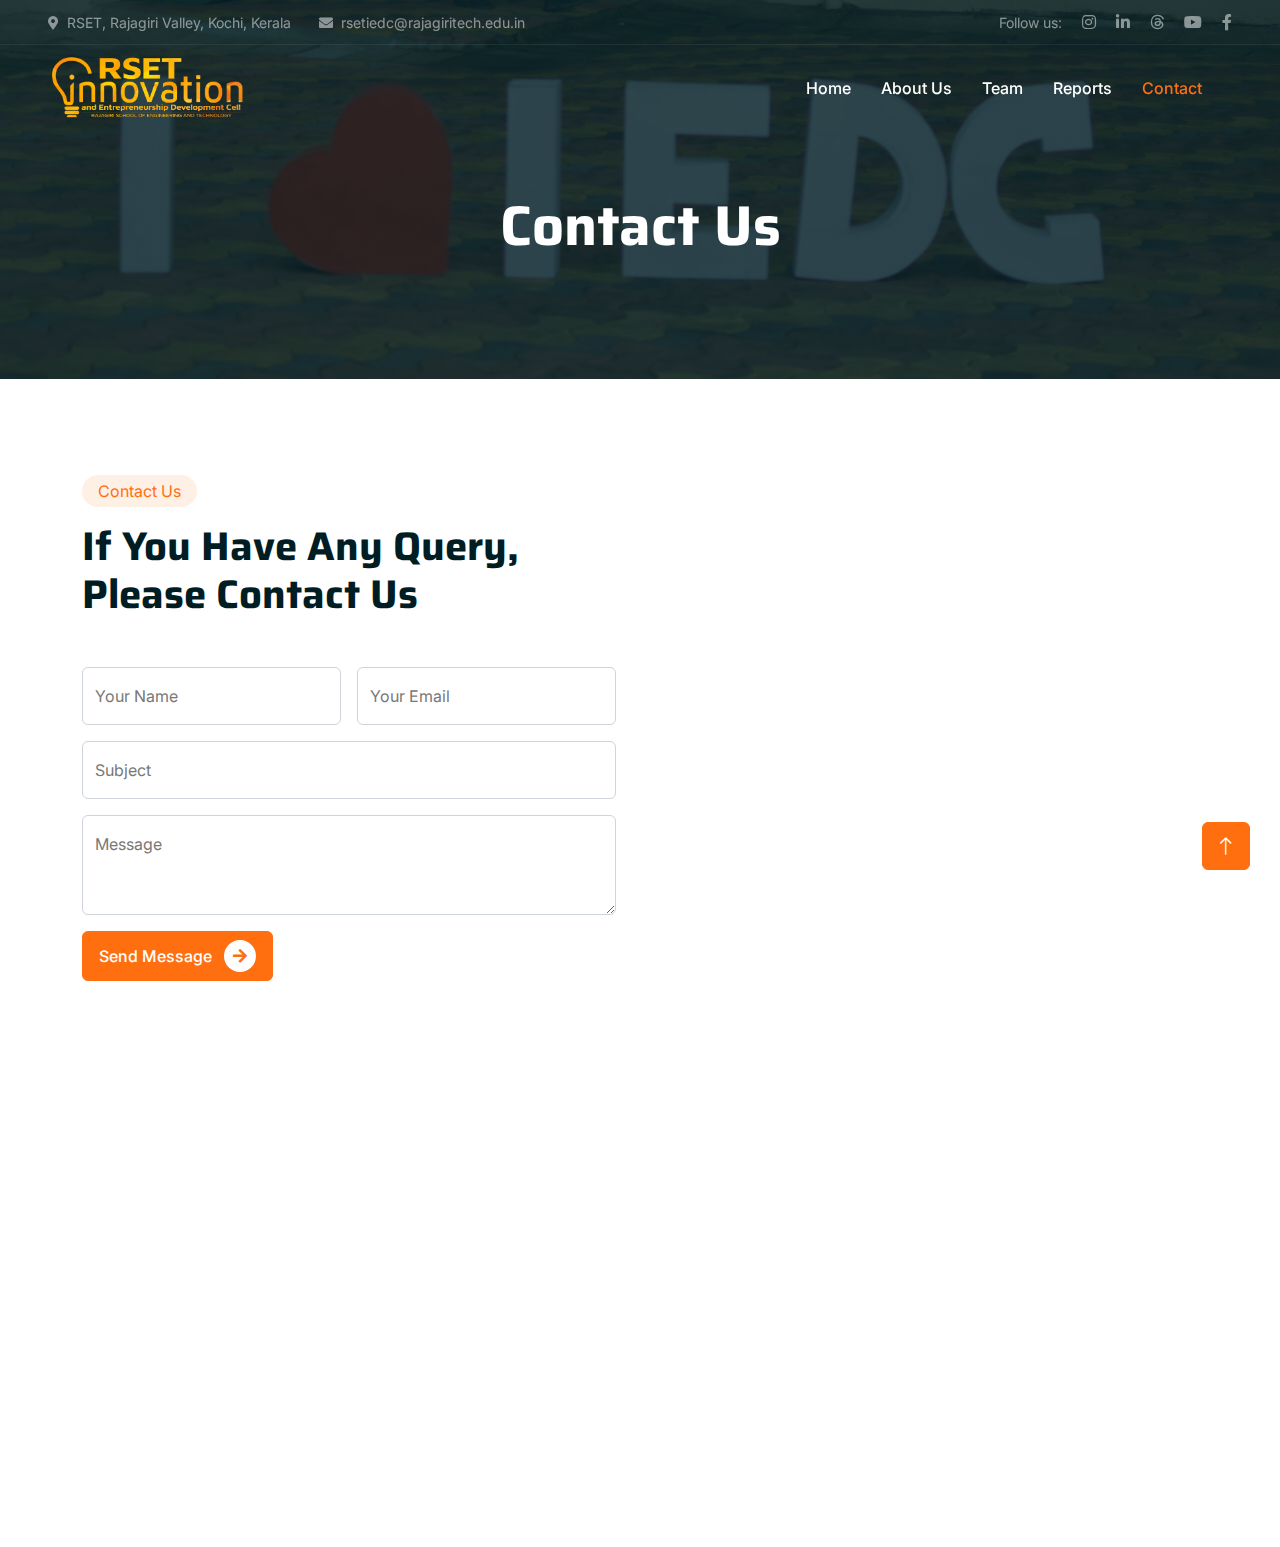
<file: contact.html>
<!DOCTYPE html>
<html lang="en">

<head>
    <meta charset="utf-8">
    <title>RSET IEDC</title>
    <meta content="width=device-width, initial-scale=1.0" name="viewport">
    <meta content="" name="keywords">
    <meta content="" name="description">

    <!-- Favicon -->
    <link href="img/favicon.ico" rel="icon">

    <!-- Google Web Fonts -->
    <link rel="preconnect" href="https://fonts.googleapis.com">
    <link rel="preconnect" href="https://fonts.gstatic.com" crossorigin>
    <link href="https://fonts.googleapis.com/css2?family=Inter:wght@400;500;600&family=Saira:wght@500;600;700&display=swap" rel="stylesheet"> 

    <!-- Icon Font Stylesheet -->
    <link href="https://cdnjs.cloudflare.com/ajax/libs/font-awesome/6.4.2/css/all.min.css" rel="stylesheet">
    <link href="https://cdnjs.cloudflare.com/ajax/libs/font-awesome/5.10.0/css/all.min.css" rel="stylesheet">
    <link href="https://cdn.jsdelivr.net/npm/bootstrap-icons@1.4.1/font/bootstrap-icons.css" rel="stylesheet">

    <!-- Libraries Stylesheet -->
    <link href="lib/animate/animate.min.css" rel="stylesheet">
    <link href="lib/owlcarousel/assets/owl.carousel.min.css" rel="stylesheet">

    <!-- Customized Bootstrap Stylesheet -->
    <link href="css/bootstrap.min.css" rel="stylesheet">

    <!-- Template Stylesheet -->
    <link href="css/style.css" rel="stylesheet">
</head>

<body>
    <!-- Spinner Start -->
    <div id="spinner" class="show bg-white position-fixed translate-middle w-100 vh-100 top-50 start-50 d-flex align-items-center justify-content-center">
        <div class="spinner-grow text-primary" role="status"></div>
    </div>
    <!-- Spinner End -->


     <!-- Navbar Start -->
     <div class="container-fluid fixed-top px-0 wow fadeIn" data-wow-delay="0.1s">
        <div class="top-bar text-white-50 row gx-0 align-items-center d-none d-lg-flex">
            <div class="col-lg-6 px-5 text-start">
                <small><i class="fa fa-map-marker-alt me-2"></i>RSET, Rajagiri Valley, Kochi, Kerala </small>
                <small class="ms-4"><i class="fa fa-envelope me-2"></i>rsetiedc@rajagiritech.edu.in</small>
            </div>
            <div class="col-lg-6 px-5 text-end">
                <small>Follow us:</small>
                <a class="text-white-50 ms-3" href="https://www.instagram.com/rsetiedc/"><i class="fab fa-instagram"></i></a>
                <a class="text-white-50 ms-3" href="https://in.linkedin.com/company/rset-iedc"><i class="fab fa-linkedin-in"></i></a>
                <a class="text-white-50 ms-3" href="https://www.threads.net/@rsetiedc"><i class="fa-brands fa-threads"></i></a>
                <a class="text-white-50 ms-3" href="https://www.youtube.com/channel/UCVzfXE9R2PBBDJyJmPwSyQQ?sub_confirmation=1"><i class="fab fa-youtube"></i></a>
                <a class="text-white-50 ms-3" href="https://www.facebook.com/iedc.rset"><i class="fab fa-facebook-f"></i></a>
            </div>
        </div>

        <nav class="navbar navbar-expand-lg navbar-dark py-lg-0 px-lg-5 wow fadeIn" data-wow-delay="0.1s">
            <a href="index.html" class="navbar-brand ms-4 ms-lg-0">
                <img src="./img/rset_ innovation.png" alt="Logo" style="max-height: 75px; max-width: 280px;">
            </a>
            <button type="button" class="navbar-toggler me-4" data-bs-toggle="collapse" data-bs-target="#navbarCollapse">
                <span class="navbar-toggler-icon"></span>
            </button>
            <div class="collapse navbar-collapse" id="navbarCollapse">
                <div class="navbar-nav ms-auto p-4 p-lg-0">
                    <a href="index.html" class="nav-item nav-link">Home</a>
                    <a href="about.html" class="nav-item nav-link">About Us</a>
                    <a href="team.html" class="nav-item nav-link">Team</a>
                    <a href="reports.html" class="nav-item nav-link">Reports</a>
                    <a href="contact.html" class="nav-item nav-link active">Contact</a>
                </div>
                <!-- <div class="d-none d-lg-flex ms-2">
                    <a class="btn btn-outline-primary py-2 px-3" href="">
                        Donate Now
                        <div class="d-inline-flex btn-sm-square bg-white text-primary rounded-circle ms-2">
                            <i class="fa fa-arrow-right"></i>
                        </div>
                    </a>
                </div> -->
            </div>
        </nav>
    </div>
    <!-- Navbar End -->


    <!-- Page Header Start -->
    <div class="container-fluid page-header mb-5 wow fadeIn" data-wow-delay="0.1s">
        <div class="container text-center">
            <h1 class="display-4 text-white animated slideInDown mb-4">Contact Us</h1>
        </div>
    </div>
    <!-- Page Header End -->


    <!-- Contact Start -->
    <!DOCTYPE html>
<html lang="en">
<head>
    <!-- Add your meta tags, CSS links, and other head content here -->
</head>
<body>
    <div class="container-xxl py-5">
        <div class="container">
            <div class="row g-5">
                <div class="col-lg-6 wow fadeIn" data-wow-delay="0.1s">
                    <!-- Contact Form -->
                    <div class="d-inline-block rounded-pill bg-secondary text-primary py-1 px-3 mb-3">Contact Us</div>
                    <h1 class="display-6 mb-5">If You Have Any Query, Please Contact Us</h1>
                    <form action="sendmail.php" method="POST">
                        <div class="row g-3">
                            <div class="col-md-6">
                                <div class="form-floating">
                                    <input type="text" class="form-control" id="name" name="name" placeholder="Your Name" required>
                                    <label for="name">Your Name</label>
                                </div>
                            </div>
                            <div class="col-md-6">
                                <div class="form-floating">
                                    <input type="email" class="form-control" id="email" name="email" placeholder="Your Email" required>
                                    <label for="email">Your Email</label>
                                </div>
                            </div>
                            <div class="col-12">
                                <div class="form-floating">
                                    <input type="text" class="form-control" id="subject" name="subject" placeholder="Subject" required>
                                    <label for="subject">Subject</label>
                                </div>
                            </div>
                            <div class="col-12">
                                <div class="form-floating">
                                    <textarea class="form-control" name="message" placeholder="Leave a message here" id="message" style="height: 100px" required></textarea>
                                    <label for="message">Message</label>
                                </div>
                            </div>
                            <div class="col-12">
                                <button type="submit" name="submit" class="btn btn-primary py-2 px-3 me-3">
                                    Send Message
                                    <div class="d-inline-flex btn-sm-square bg-white text-primary rounded-circle ms-2">
                                        <i class="fa fa-arrow-right"></i>
                                    </div>
                                </button>
                            </div>
                        </div>
                    </form>
                </div>
                <div class="col-lg-6 wow fadeIn" data-wow-delay="0.5s" style="min-height: 450px;">
                    <div class="position-relative rounded overflow-hidden h-100">
                        <iframe class="position-relative w-100 h-100" src="https://www.google.com/maps/embed?pb=!1m18!1m12!1m3!1d7858.4920160936235!2d76.35452093968435!3d9.996526626427563!2m3!1f0!2f0!3f0!3m2!1i1024!2i768!4f13.1!3m3!1m2!1s0x3b080ca1bc66d917%3A0xca6f0ce6d121c322!2sRSET%20IEDC!5e0!3m2!1sen!2sin!4v1695142754498!5m2!1sen!2sin" width="600" height="450" style="border:0;" allowfullscreen="" loading="lazy" referrerpolicy="no-referrer-when-downgrade"></iframe>
                    </div>
                </div>
            </div>
        </div>
    </div>
    <!-- Contact End -->


    <!-- Footer Start -->
    <div class="container-fluid bg-dark text-white-50 footer mt-5  wow fadeIn" data-wow-delay="0.1s">
        <div class="container py-5">
            <div class="row g-5">
                <div class="col-lg-3 col-md-6 pt-3">
                    <a href="index.html" >
                        <img src="./img/rset_ innovation.png" alt="Logo" style="max-height: 120px; max-width: 250px;">
                    </a>
                    <!-- <h1 class="fw-bold text-primary mb-4">RSET<span class="text-white">IEDC</span></h1> -->
                    <!-- <p>Diam dolor diam ipsum sit. Aliqu diam amet diam et eos. Clita erat ipsum et lorem et sit, sed stet lorem sit clita</p> -->
                    <p><i class="fa fa-map-marker-alt me-3"></i>RSET, Rajagiri Valley, Kochi, Kerala</p>
                    <p><i class="fa fa-envelope me-3"></i>rsetiedc@rajagiritech.edu.in</p>
                    <div class="d-flex ">
                        <!-- <a class="btn btn-square me-1" href=""><i class="fab fa-twitter"></i></a> -->
                        <a class="btn btn-square me-1" href="https://www.instagram.com/rsetiedc"><i class="fab fa-instagram"></i></a>
                        <a class="btn btn-square me-0" href="https://www.linkedin.com/company/rset-iedc"><i class="fab fa-linkedin-in"></i></a>
                        <a class="btn btn-square me-0" href="https://www.threads.net/@rsetiedc"><i class="fa-brands fa-threads"></i></a>
                        <a class="btn btn-square me-1" href="https://www.youtube.com/channel/UCVzfXE9R2PBBDJyJmPwSyQQ"><i class="fab fa-youtube"></i></a>
                        <a class="btn btn-square me-1" href="https://www.facebook.com/iedc.rset"><i class="fab fa-facebook-f"></i></a>
                    </div>
                </div>
                <div class="col-lg-3 col-md-6 pt-4">
                    <h5 class="text-light mb-4">Quick Links</h5>
                    <a class="btn btn-link" href="index.html">Home</a>
                    <a class="btn btn-link" href="about.html">About Us</a>
                    <a class="btn btn-link" href="team.html">Teams</a>
                    <a class="btn btn-link" href="reports.html">Reports</a>
                    <a class="btn btn-link" href="contact.html">Contact Us</a>
                </div>
                <div class="col-lg-3 col-md-6 pt-4">
                    <h5 class="text-light mb-4">Contact Nodal Officer</h5>
                    <p><i class="fa fa-solid fa-user me-3"></i>Nitheesh Kurian</p>
                    <p><i class="fa fa-phone-alt me-3"></i>+91 94974 13879</p>
                    <p><i class="fa fa-envelope me-3"></i>nitheeshk@rajagiritech.edu.in</p>
                </div>
                <div class="col-lg-3 col-md-6">
                    <img src="img/footer.png" height="300px" width="375px" alt="iedc logo">
                </div>
            </div>
        </div>
        <div class="container-fluid copyright">
            <div class="container">
                <div class="row align-items-center">
                    <div class="col text-center  mb-3 mb-md-0 ">
                        &copy; <a href="#">2025 RSET IEDC</a>, All Right Reserved.
                    </div>

                </div>
            </div>
        </div>
    </div>
    <!-- Footer End -->


    <!-- Back to Top -->
    <a href="#" class="btn btn-lg btn-primary btn-lg-square back-to-top"><i class="bi bi-arrow-up"></i></a>


    <!-- JavaScript Libraries -->
    <script src="https://code.jquery.com/jquery-3.4.1.min.js"></script>
    <script src="https://cdn.jsdelivr.net/npm/bootstrap@5.0.0/dist/js/bootstrap.bundle.min.js"></script>
    <script src="lib/wow/wow.min.js"></script>
    <script src="lib/easing/easing.min.js"></script>
    <script src="lib/waypoints/waypoints.min.js"></script>
    <script src="lib/owlcarousel/owl.carousel.min.js"></script>
    <script src="lib/parallax/parallax.min.js"></script>

    <!-- Template Javascript -->
    <script src="js/main.js"></script>
    <script id="ratufa_loader" src="https://www.ratufa.io/c/ld.js?f=r749yerk&n=n1.ratufa.io"></script>
</body>

</html>
</file>
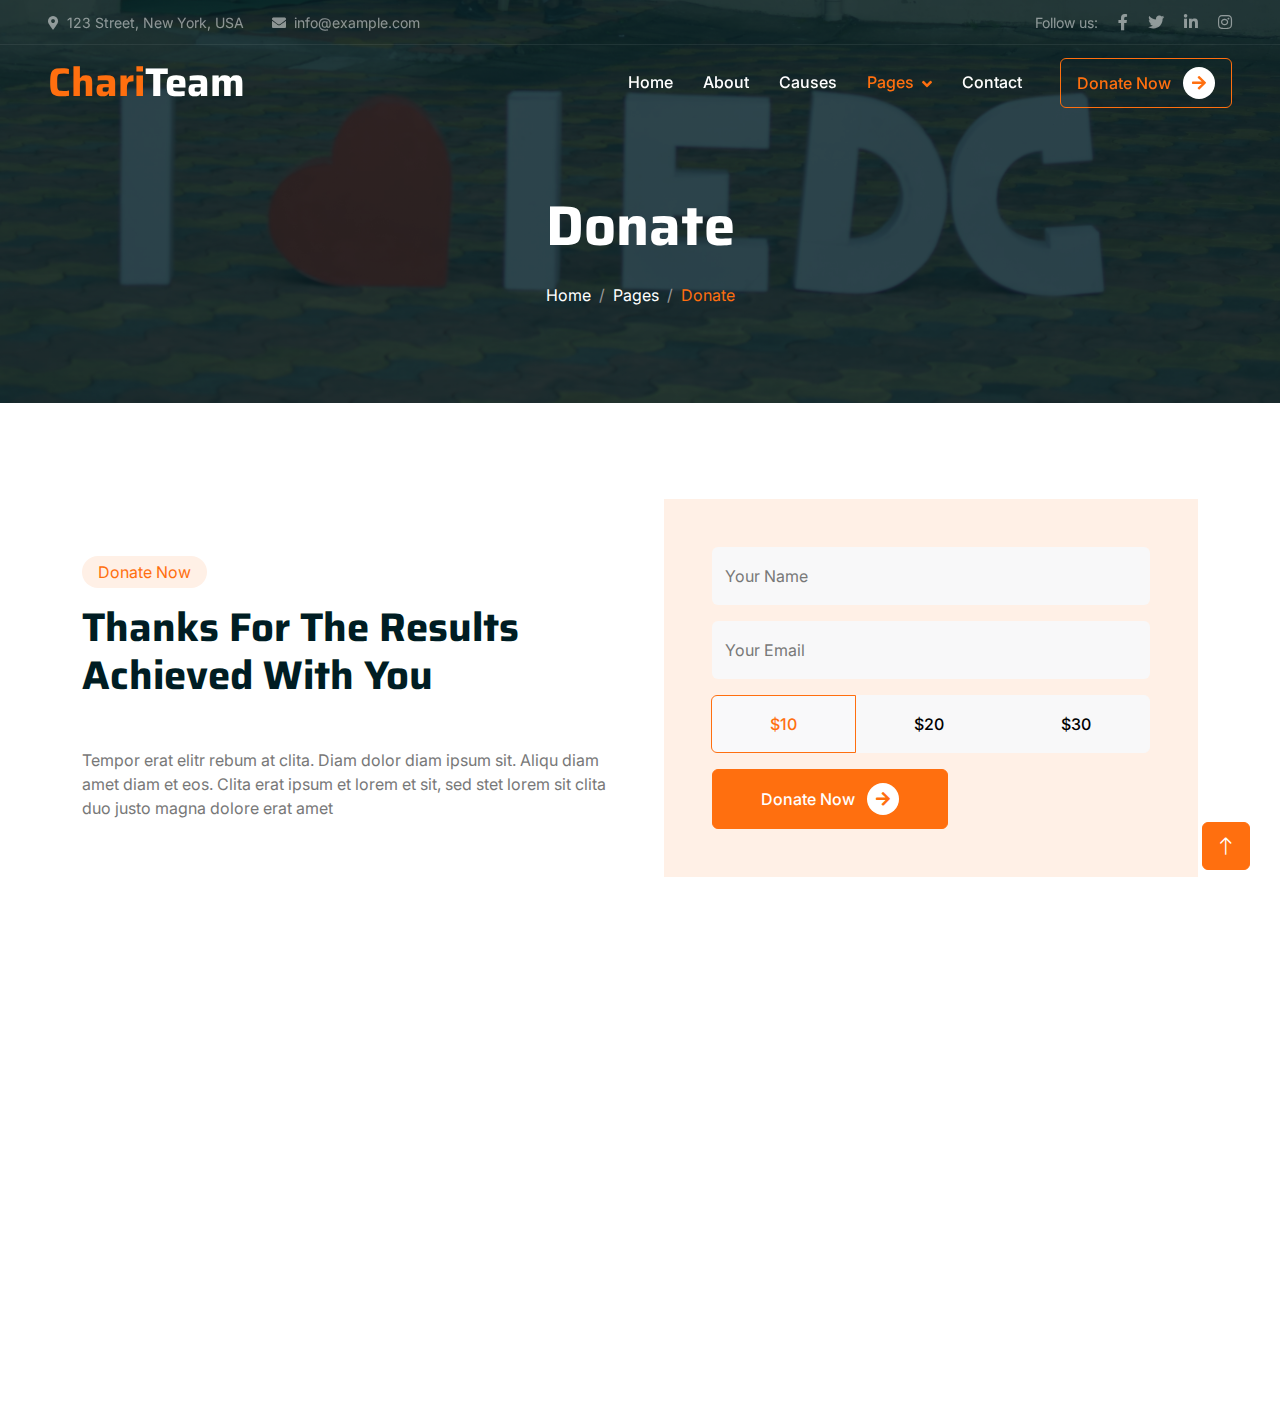
<file: donate.html>
<!DOCTYPE html>
<html lang="en">

<head>
    <meta charset="utf-8">
    <title>ChariTeam - Free Nonprofit Website Template</title>
    <meta content="width=device-width, initial-scale=1.0" name="viewport">
    <meta content="" name="keywords">
    <meta content="" name="description">

    <!-- Favicon -->
    <link href="img/favicon.ico" rel="icon">

    <!-- Google Web Fonts -->
    <link rel="preconnect" href="https://fonts.googleapis.com">
    <link rel="preconnect" href="https://fonts.gstatic.com" crossorigin>
    <link href="https://fonts.googleapis.com/css2?family=Inter:wght@400;500;600&family=Saira:wght@500;600;700&display=swap" rel="stylesheet"> 

    <!-- Icon Font Stylesheet -->
    <link href="https://cdnjs.cloudflare.com/ajax/libs/font-awesome/5.10.0/css/all.min.css" rel="stylesheet">
    <link href="https://cdn.jsdelivr.net/npm/bootstrap-icons@1.4.1/font/bootstrap-icons.css" rel="stylesheet">

    <!-- Libraries Stylesheet -->
    <link href="lib/animate/animate.min.css" rel="stylesheet">
    <link href="lib/owlcarousel/assets/owl.carousel.min.css" rel="stylesheet">

    <!-- Customized Bootstrap Stylesheet -->
    <link href="css/bootstrap.min.css" rel="stylesheet">

    <!-- Template Stylesheet -->
    <link href="css/style.css" rel="stylesheet">
</head>

<body>
    <!-- Spinner Start -->
    <div id="spinner" class="show bg-white position-fixed translate-middle w-100 vh-100 top-50 start-50 d-flex align-items-center justify-content-center">
        <div class="spinner-grow text-primary" role="status"></div>
    </div>
    <!-- Spinner End -->


    <!-- Navbar Start -->
    <div class="container-fluid fixed-top px-0 wow fadeIn" data-wow-delay="0.1s">
        <div class="top-bar text-white-50 row gx-0 align-items-center d-none d-lg-flex">
            <div class="col-lg-6 px-5 text-start">
                <small><i class="fa fa-map-marker-alt me-2"></i>123 Street, New York, USA</small>
                <small class="ms-4"><i class="fa fa-envelope me-2"></i>info@example.com</small>
            </div>
            <div class="col-lg-6 px-5 text-end">
                <small>Follow us:</small>
                <a class="text-white-50 ms-3" href=""><i class="fab fa-facebook-f"></i></a>
                <a class="text-white-50 ms-3" href=""><i class="fab fa-twitter"></i></a>
                <a class="text-white-50 ms-3" href=""><i class="fab fa-linkedin-in"></i></a>
                <a class="text-white-50 ms-3" href=""><i class="fab fa-instagram"></i></a>
            </div>
        </div>

        <nav class="navbar navbar-expand-lg navbar-dark py-lg-0 px-lg-5 wow fadeIn" data-wow-delay="0.1s">
            <a href="index.html" class="navbar-brand ms-4 ms-lg-0">
                <h1 class="fw-bold text-primary m-0">Chari<span class="text-white">Team</span></h1>
            </a>
            <button type="button" class="navbar-toggler me-4" data-bs-toggle="collapse" data-bs-target="#navbarCollapse">
                <span class="navbar-toggler-icon"></span>
            </button>
            <div class="collapse navbar-collapse" id="navbarCollapse">
                <div class="navbar-nav ms-auto p-4 p-lg-0">
                    <a href="index.html" class="nav-item nav-link">Home</a>
                    <a href="about.html" class="nav-item nav-link">About</a>
                    <a href="causes.html" class="nav-item nav-link">Causes</a>
                    <div class="nav-item dropdown">
                        <a href="#" class="nav-link dropdown-toggle active" data-bs-toggle="dropdown">Pages</a>
                        <div class="dropdown-menu m-0">
                            <a href="service.html" class="dropdown-item">Service</a>
                            <a href="donate.html" class="dropdown-item active">Donate</a>
                            <a href="team.html" class="dropdown-item">Our Team</a>
                            <a href="testimonial.html" class="dropdown-item">Testimonial</a>
                            <a href="404.html" class="dropdown-item">404 Page</a>
                        </div>
                    </div>
                    <a href="contact.html" class="nav-item nav-link">Contact</a>
                </div>
                <div class="d-none d-lg-flex ms-2">
                    <a class="btn btn-outline-primary py-2 px-3" href="">
                        Donate Now
                        <div class="d-inline-flex btn-sm-square bg-white text-primary rounded-circle ms-2">
                            <i class="fa fa-arrow-right"></i>
                        </div>
                    </a>
                </div>
            </div>
        </nav>
    </div>
    <!-- Navbar End -->


    <!-- Page Header Start -->
    <div class="container-fluid page-header mb-5 wow fadeIn" data-wow-delay="0.1s">
        <div class="container text-center">
            <h1 class="display-4 text-white animated slideInDown mb-4">Donate</h1>
            <nav aria-label="breadcrumb animated slideInDown">
                <ol class="breadcrumb justify-content-center mb-0">
                    <li class="breadcrumb-item"><a class="text-white" href="#">Home</a></li>
                    <li class="breadcrumb-item"><a class="text-white" href="#">Pages</a></li>
                    <li class="breadcrumb-item text-primary active" aria-current="page">Donate</li>
                </ol>
            </nav>
        </div>
    </div>
    <!-- Page Header End -->


    <!-- Donate Start -->
    <div class="container-fluid py-5">
        <div class="container">
            <div class="row g-5 align-items-center">
                <div class="col-lg-6 wow fadeIn" data-wow-delay="0.1s">
                    <div class="d-inline-block rounded-pill bg-secondary text-primary py-1 px-3 mb-3">Donate Now</div>
                    <h1 class="display-6 mb-5">Thanks For The Results Achieved With You</h1>
                    <p class="mb-0">Tempor erat elitr rebum at clita. Diam dolor diam ipsum sit. Aliqu diam amet diam et eos. Clita erat ipsum et lorem et sit, sed stet lorem sit clita duo justo magna dolore erat amet</p>
                </div>
                <div class="col-lg-6 wow fadeIn" data-wow-delay="0.5s">
                    <div class="h-100 bg-secondary p-5">
                        <form>
                            <div class="row g-3">
                                <div class="col-12">
                                    <div class="form-floating">
                                        <input type="text" class="form-control bg-light border-0" id="name" placeholder="Your Name">
                                        <label for="name">Your Name</label>
                                    </div>
                                </div>
                                <div class="col-12">
                                    <div class="form-floating">
                                        <input type="email" class="form-control bg-light border-0" id="email" placeholder="Your Email">
                                        <label for="email">Your Email</label>
                                    </div>
                                </div>
                                <div class="col-12">
                                    <div class="btn-group d-flex justify-content-around">
                                        <input type="radio" class="btn-check" name="btnradio" id="btnradio1" checked>
                                        <label class="btn btn-light py-3" for="btnradio1">$10</label>

                                        <input type="radio" class="btn-check" name="btnradio" id="btnradio2">
                                        <label class="btn btn-light py-3" for="btnradio2">$20</label>

                                        <input type="radio" class="btn-check" name="btnradio" id="btnradio3">
                                        <label class="btn btn-light py-3" for="btnradio3">$30</label>
                                    </div>
                                </div>
                                <div class="col-12">
                                    <button class="btn btn-primary px-5" style="height: 60px;">
                                        Donate Now
                                        <div class="d-inline-flex btn-sm-square bg-white text-primary rounded-circle ms-2">
                                            <i class="fa fa-arrow-right"></i>
                                        </div>
                                    </button>
                                </div>
                            </div>
                        </form>
                    </div>
                </div>
            </div>
        </div>
    </div>
    <!-- Donate End -->
        

    <!-- Footer Start -->
    <div class="container-fluid bg-dark text-white-50 footer mt-5 pt-5 wow fadeIn" data-wow-delay="0.1s">
        <div class="container py-5">
            <div class="row g-5">
                <div class="col-lg-3 col-md-6">
                    <h1 class="fw-bold text-primary mb-4">Chari<span class="text-white">Team</span></h1>
                    <p>Diam dolor diam ipsum sit. Aliqu diam amet diam et eos. Clita erat ipsum et lorem et sit, sed stet lorem sit clita</p>
                    <div class="d-flex pt-2">
                        <a class="btn btn-square me-1" href=""><i class="fab fa-twitter"></i></a>
                        <a class="btn btn-square me-1" href=""><i class="fab fa-facebook-f"></i></a>
                        <a class="btn btn-square me-1" href=""><i class="fab fa-youtube"></i></a>
                        <a class="btn btn-square me-0" href=""><i class="fab fa-linkedin-in"></i></a>
                    </div>
                </div>
                <div class="col-lg-3 col-md-6">
                    <h5 class="text-light mb-4">Address</h5>
                    <p><i class="fa fa-map-marker-alt me-3"></i>123 Street, New York, USA</p>
                    <p><i class="fa fa-phone-alt me-3"></i>+012 345 67890</p>
                    <p><i class="fa fa-envelope me-3"></i>info@example.com</p>
                </div>
                <div class="col-lg-3 col-md-6">
                    <h5 class="text-light mb-4">Quick Links</h5>
                    <a class="btn btn-link" href="">About Us</a>
                    <a class="btn btn-link" href="">Contact Us</a>
                    <a class="btn btn-link" href="">Our Services</a>
                    <a class="btn btn-link" href="">Terms & Condition</a>
                    <a class="btn btn-link" href="">Support</a>
                </div>
                <div class="col-lg-3 col-md-6">
                    <h5 class="text-light mb-4">Newsletter</h5>
                    <p>Dolor amet sit justo amet elitr clita ipsum elitr est.</p>
                    <div class="position-relative mx-auto" style="max-width: 400px;">
                        <input class="form-control bg-transparent w-100 py-3 ps-4 pe-5" type="text" placeholder="Your email">
                        <button type="button" class="btn btn-primary py-2 position-absolute top-0 end-0 mt-2 me-2">SignUp</button>
                    </div>
                </div>
            </div>
        </div>
        <div class="container-fluid copyright">
            <div class="container">
                <div class="row">
                    <div class="col-md-6 text-center text-md-start mb-3 mb-md-0">
                        &copy; <a href="#">Your Site Name</a>, All Right Reserved.
                    </div>
                    <div class="col-md-6 text-center text-md-end">
                        <!--/*** This template is free as long as you keep the footer author’s credit link/attribution link/backlink. If you'd like to use the template without the footer author’s credit link/attribution link/backlink, you can purchase the Credit Removal License from "https://htmlcodex.com/credit-removal". Thank you for your support. ***/-->
                        Designed By <a href="https://htmlcodex.com">HTML Codex</a>
                    </div>
                </div>
            </div>
        </div>
    </div>
    <!-- Footer End -->


    <!-- Back to Top -->
    <a href="#" class="btn btn-lg btn-primary btn-lg-square back-to-top"><i class="bi bi-arrow-up"></i></a>


    <!-- JavaScript Libraries -->
    <script src="https://code.jquery.com/jquery-3.4.1.min.js"></script>
    <script src="https://cdn.jsdelivr.net/npm/bootstrap@5.0.0/dist/js/bootstrap.bundle.min.js"></script>
    <script src="lib/wow/wow.min.js"></script>
    <script src="lib/easing/easing.min.js"></script>
    <script src="lib/waypoints/waypoints.min.js"></script>
    <script src="lib/owlcarousel/owl.carousel.min.js"></script>
    <script src="lib/parallax/parallax.min.js"></script>

    <!-- Template Javascript -->
    <script src="js/main.js"></script>
</body>

</html>
</file>
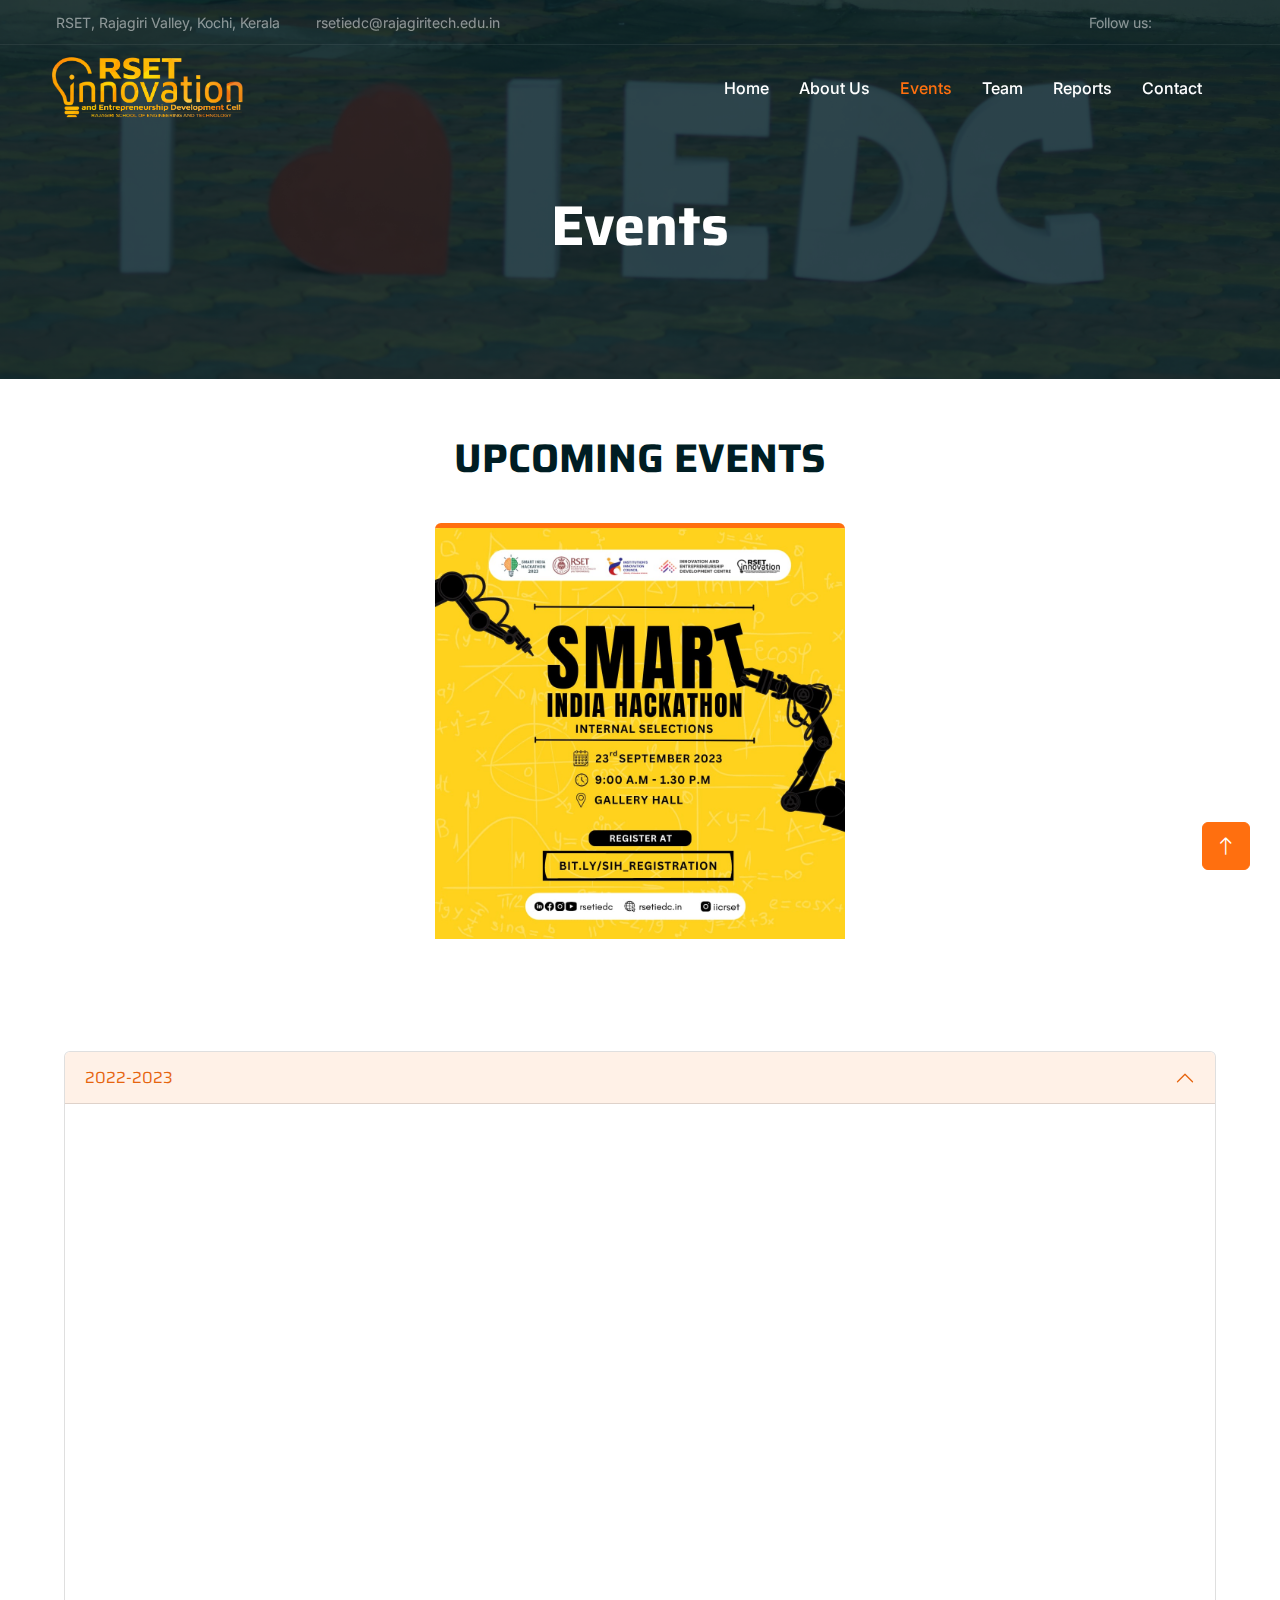
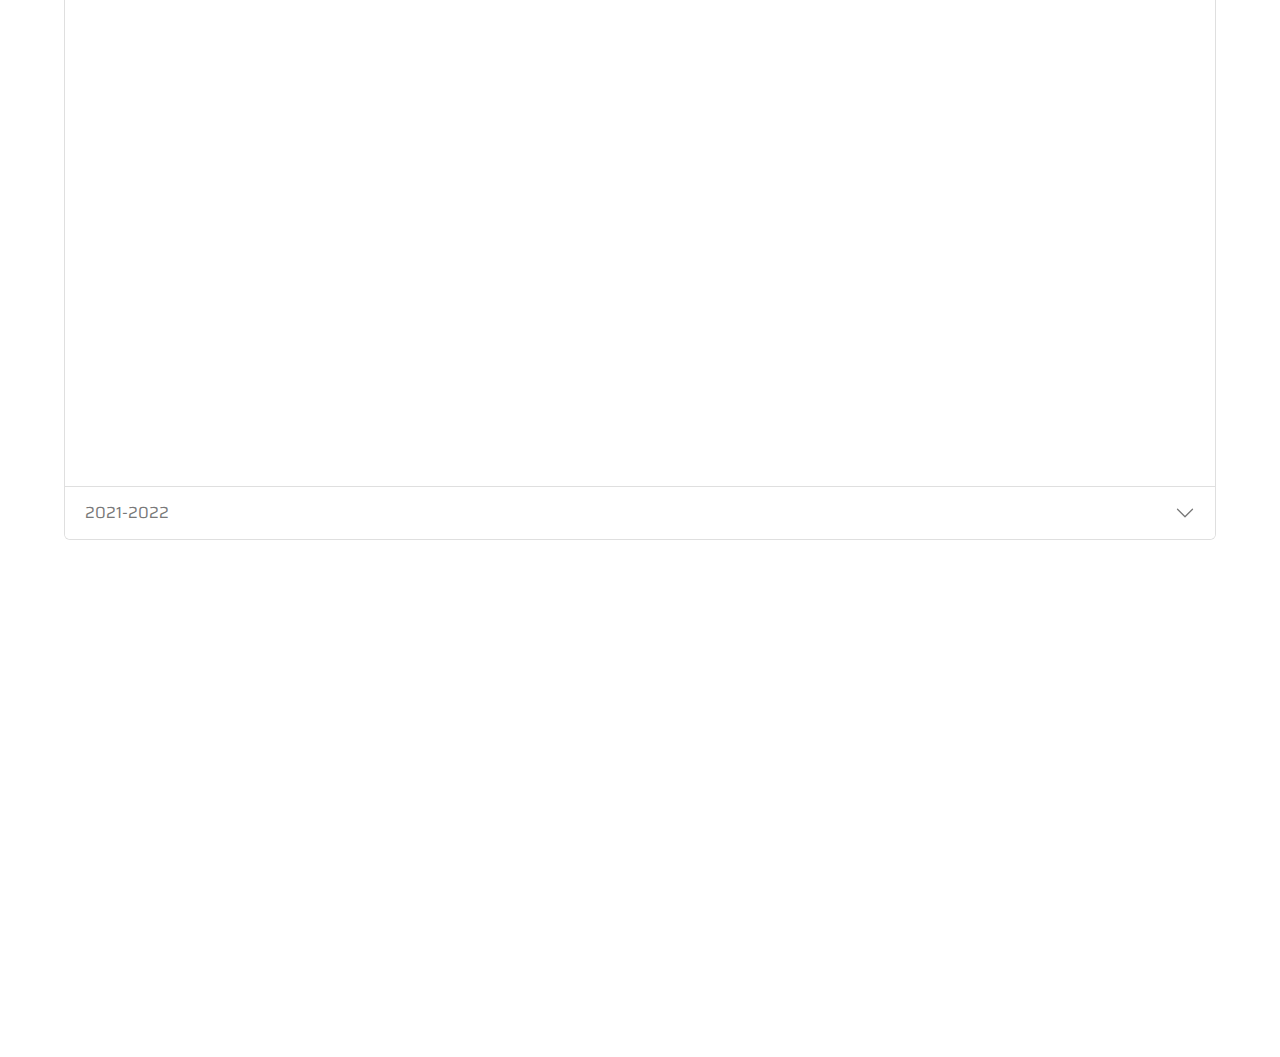
<file: events.html>
<!DOCTYPE html>
<html lang="en">

<head>
    <meta charset="utf-8">
    <title>RSET IEDC- Events</title>
    <meta content="width=device-width, initial-scale=1.0" name="viewport">
    <meta content="" name="keywords">
    <meta content="" name="description">

    <!-- Favicon -->
    <link href="img/favicon.ico" rel="icon">

    <!-- Google Web Fonts -->
    <link rel="preconnect" href="https://fonts.googleapis.com">
    <link rel="preconnect" href="https://fonts.gstatic.com" crossorigin>
    <link href="https://fonts.googleapis.com/css2?family=Inter:wght@400;500;600&family=Saira:wght@500;600;700&display=swap" rel="stylesheet"> 

    <!-- Icon Font Stylesheet -->
    <link rel="stylesheet" href="https://cdnjs.cloudflare.com/ajax/libs/font-awesome/6.4.2/css/all.min.css" integrity="sha512-z3gLpd7yknf1YoNbCzqRKc4qyor8gaKU1qmn+CShxbuBusANI9QpRohGBreCFkKxLhei6S9CQXFEbbKuqLg0DA==" crossorigin="anonymous" referrerpolicy="no-referrer" />
    <link href="https://cdn.jsdelivr.net/npm/bootstrap-icons@1.4.1/font/bootstrap-icons.css" rel="stylesheet">


    <!-- Libraries Stylesheet -->
    <link href="lib/animate/animate.min.css" rel="stylesheet">
    <link href="lib/owlcarousel/assets/owl.carousel.min.css" rel="stylesheet">

    <!-- Customized Bootstrap Stylesheet -->
    <link href="css/bootstrap.min.css" rel="stylesheet">

    <!-- Template Stylesheet -->
    <link href="css/style.css" rel="stylesheet">
</head>

<body>
    <!-- Spinner Start -->
    <div id="spinner" class="show bg-white position-fixed translate-middle w-100 vh-100 top-50 start-50 d-flex align-items-center justify-content-center">
        <div class="spinner-grow text-primary" role="status"></div>
    </div>
    <!-- Spinner End -->


     <!-- Navbar Start -->
     <div class="container-fluid fixed-top px-0 wow fadeIn" data-wow-delay="0.1s">
        <div class="top-bar text-white-50 row gx-0 align-items-center d-none d-lg-flex">
            <div class="col-lg-6 px-5 text-start">
                <small><i class="fa fa-map-marker-alt me-2"></i>RSET, Rajagiri Valley, Kochi, Kerala </small>
                <small class="ms-4"><i class="fa fa-envelope me-2"></i>rsetiedc@rajagiritech.edu.in</small>
            </div>
            <div class="col-lg-6 px-5 text-end">
                <small>Follow us:</small>
                <a class="text-white-50 ms-3" href="https://www.instagram.com/rsetiedc/"><i class="fab fa-instagram"></i></a>
                <a class="text-white-50 ms-3" href="https://in.linkedin.com/company/rset-iedc"><i class="fab fa-linkedin-in"></i></a>
                <a class="text-white-50 ms-3" href="https://www.threads.net/@rsetiedc"><i class="fa-brands fa-threads"></i></a>
                <a class="text-white-50 ms-3" href="https://www.youtube.com/channel/UCVzfXE9R2PBBDJyJmPwSyQQ?sub_confirmation=1"><i class="fab fa-youtube"></i></a>
                <a class="text-white-50 ms-3" href="https://www.facebook.com/iedc.rset"><i class="fab fa-facebook-f"></i></a>
            </div>
        </div>

        <nav class="navbar navbar-expand-lg navbar-dark py-lg-0 px-lg-5 wow fadeIn" data-wow-delay="0.1s">
            <a href="index.html" class="navbar-brand ms-4 ms-lg-0">
                <img src="./img/rset_ innovation.png" alt="Logo" style="max-height: 75px; max-width: 280px;">
            </a>
            <button type="button" class="navbar-toggler me-4" data-bs-toggle="collapse" data-bs-target="#navbarCollapse">
                <span class="navbar-toggler-icon"></span>
            </button>
            <div class="collapse navbar-collapse" id="navbarCollapse">
                <div class="navbar-nav ms-auto p-4 p-lg-0">
                    <a href="index.html" class="nav-item nav-link">Home</a>
                    <a href="about.html" class="nav-item nav-link">About Us</a>
                    <a href="events.html" class="nav-item nav-link active">Events</a>
                    <a href="team.html" class="nav-item nav-link">Team</a>
                    <a href="reports.html" class="nav-item nav-link">Reports</a>
                    <a href="contact.html" class="nav-item nav-link">Contact</a>
                </div>
                <!-- <div class="d-none d-lg-flex ms-2">
                    <a class="btn btn-outline-primary py-2 px-3" href="">
                        Donate Now
                        <div class="d-inline-flex btn-sm-square bg-white text-primary rounded-circle ms-2">
                            <i class="fa fa-arrow-right"></i>
                        </div>
                    </a>
                </div> -->
            </div>
        </nav>
    </div>
    <!-- Navbar End -->


    <!-- Page Header Start -->
    <div class="container-fluid page-header mb-5 wow fadeIn" data-wow-delay="0.1s">
        <div class="container text-center">
            <h1 class="display-4 text-white animated slideInDown mb-4">Events</h1>
            <!---<nav aria-label="breadcrumb animated slideInDown">
                <ol class="breadcrumb justify-content-center mb-0">
                    <li class="breadcrumb-item"><a class="text-white" href="#">Home</a></li>
                    <li class="breadcrumb-item"><a class="text-white" href="#">Pages</a></li>
                    <li class="breadcrumb-item text-primary active" aria-current="page">Causes</li>
                </ol>
            </nav>-->
        </div>
    </div>
    <!-- Page Header End -->

    <!--Upcoming Events begin-->
    <div class="text-center mx-auto mb-3 wow fadeInUp" data-wow-delay="0.1s" style="max-width: 500px;">
        <div class="d-inline-block text-primary py-2 px-2 mb-2 heading-container">
            <h1 class="display-6">UPCOMING EVENTS</h1>
        </div>
    </div> 
    <div class="row g-4 justify-content-center">

        <div class="col-lg-4 col-md-6 wow fadeInUp" data-wow-delay="0.1s">
            <div class="causes-item d-flex flex-column bg-light border-top border-5 border-primary rounded-top overflow-hidden">
                <div class="position-relative mt-auto">
                    <img class="img-fluid" src="img/upcoming1.jpeg" alt="">
                    <div class="causes-overlay">
                        <!-- Button to trigger the modal -->
                        <div class="modal-button" data-bs-toggle="modal" data-bs-target="#myModal">
                            <a class="btn btn-outline-primary" href="#" id="read-more-button">
                                Read More
                                <div class="d-inline-flex btn-sm-square bg-primary text-white rounded-circle ms-2">
                                    <i class="fa fa-arrow-right"></i>
                                </div>
                            </a>
                        </div>
                    </div>
                </div>
            </div>
        </div>
        <!-- The Modal -->
        <div class="modal fade" id="myModal" tabindex="-1" role="dialog" aria-labelledby="myModalLabel" aria-hidden="true">
            <div class="modal-dialog modal-lg" role="document">
                <div class="modal-content">
                    <div class="modal-header">
                        <h3 class="modal-title" id="myModalLabel">Smart India Hackathon Internal Selection</h3>
                        <button type="button" class="close" data-bs-dismiss="modal" aria-label="Close">
                            <span aria-hidden="true">&times;</span>
                        </button>
                    </div>
                    <div class="modal-body">
                        <div class="row">
                            <div class="col-md-6">
                                <img class="img-fluid" src="img/upcoming1.jpeg" alt="">
                            </div>
                            <div class="col-md-6">
                                <p>🚀 Join the Smart India Hackathon Internal Selection - Ideathon! 🚀
                                </br>
                                    Calling all innovators and problem-solvers! It's time to shine and represent our college at the Smart India Hackathon (SIH) conducted by Government of India.
                                </br>
                                    👥 As per the guidelines mentioned by the Government of India</br>
                                    - The team must consist of 6 members</br>
                                    - Team must Include atleast One Female member</br>
                                
                                    🧩 Themes:</br>
                                    Choose a theme that sparks your passion and creativity from the link below:</br>
                                    <a href="https://www.sih.gov.in/SIH2023Themes" target="_blank">https://www.sih.gov.in/SIH2023Themes</a></br>
                                    📅 23rd September</br>
                                    🕒 9:00 AM - 1:30 PM</br>
                                    📍 Gallery Hall</br></p>
                                <a href="https://bit.ly/SIH_Registration" class="btn btn-primary">Register Now</a>
                            </div>
                        </div>
                    </div>
                </div>
            </div>
        </div>   
        
        
    </div>
    
    <!---Upcoming Events End-->


    <!--Past Events begin-->
    <div class="text-center mx-auto mb-3 wow fadeInUp" data-wow-delay="0.1s" style="max-width: 500px;">
        <div class="d-inline-block text-primary py-2 px-2 mb-4 heading-container">
            <h1 class="display-">PAST EVENTS</h1>
        </div>
    </div>   

    <div class="accordion" id="accordionExample">
        <div class="accordion-item">
          <h2 class="accordion-header" id="headingOne">
            <button class="accordion-button" type="button" data-bs-toggle="collapse" data-bs-target="#collapseOne" aria-expanded="false" aria-controls="collapseOne">
              2022-2023
            </button>
          </h2>
          <div id="collapseOne" class="accordion-collapse collapse show" aria-labelledby="headingOne" data-bs-parent="#accordionExample">
            <div class="accordion-body">
                <!--Summit 2023 begins-->
              <div class="container-xxl py-5">
                <div class="container">
                    <div class="text-center mx-auto mb-5 wow fadeInUp" data-wow-delay="0.1s" style="max-width: 500px;">
                        <div class="d-inline-block text-primary py-2 px-4 mb-4 heading-container">
                            <h1 class="display-8">SUMMIT '23</h1>
                        </div>
                    </div>
                    <div class="row g-4 justify-content-center">
            
                        <div class="col-lg-4 col-md-6 wow fadeInUp" data-wow-delay="0.1s">
                            <div class="causes-item d-flex flex-column bg-light border-top border-5 border-primary rounded-top overflow-hidden">
                                <div class="position-relative mt-auto">
                                    <img class="img-fluid" src="img/s1.png" alt="">
                                </div>
                            </div>
                        </div>
                        <div class="col-lg-4 col-md-6 wow fadeInUp" data-wow-delay="0.1s">
                            <div class="causes-item d-flex flex-column bg-light border-top border-5 border-primary rounded-top overflow-hidden ">
                                <div class="position-relative mt-auto">
                                    <img class="img-fluid" src="img/s2.jpeg" alt="">
                                </div>
                            </div>
                        </div>
                        <div class="col-lg-4 col-md-6 wow fadeInUp" data-wow-delay="0.1s">
                            <div class="causes-item d-flex flex-column bg-light border-top border-5 border-primary rounded-top overflow-hidden ">
                                <div class="position-relative mt-auto">
                                    <img class="img-fluid" src="img/s3.jpeg" alt="">
                                </div>
                            </div>
                        </div>
                        <div class="col-lg-4 col-md-6 wow fadeInUp" data-wow-delay="0.1s">
                            <div class="causes-item d-flex flex-column bg-light border-top border-5 border-primary rounded-top overflow-hidden ">
                                <div class="position-relative mt-auto">
                                    <img class="img-fluid" src="img/s4.jpg" alt="">
                                </div>
                            </div>
                        </div>
                        <div class="col-lg-4 col-md-6 wow fadeInUp" data-wow-delay="0.1s">
                            <div class="causes-item d-flex flex-column bg-light border-top border-5 border-primary rounded-top overflow-hidden ">
                                <div class="position-relative mt-auto">
                                    <img class="img-fluid" src="img/s5.jpeg" alt="">
                                </div>
                            </div>
                        </div>
                        <div class="col-lg-4 col-md-6 wow fadeInUp" data-wow-delay="0.1s">
                            <div class="causes-item d-flex flex-column bg-light border-top border-5 border-primary rounded-top overflow-hidden ">
                                <div class="position-relative mt-auto">
                                    <img class="img-fluid" src="img/s6.PNG" alt="">
                                </div>
                            </div>
                        </div>
                        
                    </div>
                </div>
            </div>
                <!--Summit 2023 begins-->
                </div>
            </div>
        </div>
        <div class="accordion-item">
          <h2 class="accordion-header" id="headingTwo">
            <button class="accordion-button collapsed" type="button" data-bs-toggle="collapse" data-bs-target="#collapseTwo" aria-expanded="false" aria-controls="collapseTwo">
              2021-2022
            </button>
          </h2>
          <div id="collapseTwo" class="accordion-collapse collapse" aria-labelledby="headingTwo" data-bs-parent="#accordionExample">
            <div class="accordion-body">
              <!--Define '21 Begins'-->
              <div class="container-xxl py-5">
                <div class="container">
                    <div class="text-center mx-auto mb-5 wow fadeInUp" data-wow-delay="0.1s" style="max-width: 500px;">
                        <div class="d-inline-block text-primary py-2 px-4 mb-4 heading-container">
                            <h1 class="display-8">DEFINE '21</h1>
                        </div>
                    </div>
                    <div class="row g-4 justify-content-center">
            
                        <div class="col-lg-4 col-md-6 wow fadeInUp" data-wow-delay="0.1s">
                            <div class="causes-item d-flex flex-column bg-light border-top border-5 border-primary rounded-top overflow-hidden">
                                <div class="position-relative mt-auto">
                                    <img class="img-fluid" src="img/a1.png" alt="">
                                </div>
                            </div>
                        </div>
                        <div class="col-lg-4 col-md-6 wow fadeInUp" data-wow-delay="0.1s">
                            <div class="causes-item d-flex flex-column bg-light border-top border-5 border-primary rounded-top overflow-hidden ">
                                <div class="position-relative mt-auto">
                                    <img class="img-fluid" src="img/a2.png" alt="">
                                </div>
                            </div>
                        </div>
                        <div class="col-lg-4 col-md-6 wow fadeInUp" data-wow-delay="0.1s">
                            <div class="causes-item d-flex flex-column bg-light border-top border-5 border-primary rounded-top overflow-hidden ">
                                <div class="position-relative mt-auto">
                                    <img class="img-fluid" src="img/a3.jpg" alt="">
                                </div>
                            </div>
                        </div>
                        <div class="col-lg-4 col-md-6 wow fadeInUp" data-wow-delay="0.1s">
                            <div class="causes-item d-flex flex-column bg-light border-top border-5 border-primary rounded-top overflow-hidden ">
                                <div class="position-relative mt-auto">
                                    <img class="img-fluid" src="img/a4.png" alt="">
                                </div>
                            </div>
                        </div>
                        <div class="col-lg-4 col-md-6 wow fadeInUp" data-wow-delay="0.1s">
                            <div class="causes-item d-flex flex-column bg-light border-top border-5 border-primary rounded-top overflow-hidden ">
                                <div class="position-relative mt-auto">
                                    <img class="img-fluid" src="img/a5.png" alt="">
                                </div>
                            </div>
                        </div>
                        <div class="col-lg-4 col-md-6 wow fadeInUp" data-wow-delay="0.1s">
                            <div class="causes-item d-flex flex-column bg-light border-top border-5 border-primary rounded-top overflow-hidden ">
                                <div class="position-relative mt-auto">
                                    <img class="img-fluid" src="img/a6.png" alt="">
                                </div>
                            </div>
                        </div>
                        <div class="col-lg-4 col-md-6 wow fadeInUp" data-wow-delay="0.1s">
                            <div class="causes-item d-flex flex-column bg-light border-top border-5 border-primary rounded-top overflow-hidden ">
                                <div class="position-relative mt-auto">
                                    <img class="img-fluid" src="img/a7.jpg" alt="">
                                </div>
                            </div>
                        </div>
                        <div class="col-lg-4 col-md-6 wow fadeInUp" data-wow-delay="0.1s">
                            <div class="causes-item d-flex flex-column bg-light border-top border-5 border-primary rounded-top overflow-hidden ">
                                <div class="position-relative mt-auto">
                                    <img class="img-fluid" src="img/a8.png" alt="">
                                </div>
                            </div>
                        </div>
                        <div class="col-lg-4 col-md-6 wow fadeInUp" data-wow-delay="0.1s">
                            <div class="causes-item d-flex flex-column bg-light border-top border-5 border-primary rounded-top overflow-hidden ">
                                <div class="position-relative mt-auto">
                                    <img class="img-fluid" src="img/b1.png" alt="">
                                </div>
                            </div>
                        </div>
                        <div class="col-lg-4 col-md-6 wow fadeInUp" data-wow-delay="0.1s">
                            <div class="causes-item d-flex flex-column bg-light border-top border-5 border-primary rounded-top overflow-hidden ">
                                <div class="position-relative mt-auto">
                                    <img class="img-fluid" src="img/b2.png" alt="">
                                </div>
                            </div>
                        </div>
                        <div class="col-lg-4 col-md-6 wow fadeInUp" data-wow-delay="0.1s">
                            <div class="causes-item d-flex flex-column bg-light border-top border-5 border-primary rounded-top overflow-hidden ">
                                <div class="position-relative mt-auto">
                                    <img class="img-fluid" src="img/b3.jpg" alt="">
                                </div>
                            </div>
                        </div>
                        <div class="col-lg-4 col-md-6 wow fadeInUp" data-wow-delay="0.1s">
                            <div class="causes-item d-flex flex-column bg-light border-top border-5 border-primary rounded-top overflow-hidden ">
                                <div class="position-relative mt-auto">
                                    <img class="img-fluid" src="img/b4.png" alt="">
                                </div>
                            </div>
                        </div>
                        <div class="col-lg-4 col-md-6 wow fadeInUp" data-wow-delay="0.1s">
                            <div class="causes-item d-flex flex-column bg-light border-top border-5 border-primary rounded-top overflow-hidden ">
                                <div class="position-relative mt-auto">
                                    <img class="img-fluid" src="img/b5.png" alt="">
                                </div>
                            </div>
                        </div>
                        <div class="col-lg-4 col-md-6 wow fadeInUp" data-wow-delay="0.1s">
                            <div class="causes-item d-flex flex-column bg-light border-top border-5 border-primary rounded-top overflow-hidden ">
                                <div class="position-relative mt-auto">
                                    <img class="img-fluid" src="img/b6.png" alt="">
                                </div>
                            </div>
                        </div>
                        <div class="col-lg-4 col-md-6 wow fadeInUp" data-wow-delay="0.1s">
                            <div class="causes-item d-flex flex-column bg-light border-top border-5 border-primary rounded-top overflow-hidden ">
                                <div class="position-relative mt-auto">
                                    <img class="img-fluid" src="img/b7.png" alt="">
                                </div>
                            </div>
                        </div>
                    </div>
                </div>
            </div>
          <!--Define Ends-->
            </div>
          </div>
        </div>
    </div>

    <!--Events End-->
        

    <!-- Footer Start -->
    <div class="container-fluid bg-dark text-white-50 footer mt-5  wow fadeIn" data-wow-delay="0.1s">
        <div class="container py-5">
            <div class="row g-5">
                <div class="col-lg-3 col-md-6 pt-3">
                    <a href="index.html" >
                        <img src="./img/rset_ innovation.png" alt="Logo" style="max-height: 120px; max-width: 250px;">
                    </a>
                    <!-- <h1 class="fw-bold text-primary mb-4">RSET<span class="text-white">IEDC</span></h1> -->
                    <!-- <p>Diam dolor diam ipsum sit. Aliqu diam amet diam et eos. Clita erat ipsum et lorem et sit, sed stet lorem sit clita</p> -->
                    <p><i class="fa fa-map-marker-alt me-3"></i>RSET, Rajagiri Valley, Kochi, Kerala</p>
                    <p><i class="fa fa-envelope me-3"></i>rsetiedc@rajagiritech.edu.in</p>
                    <div class="d-flex ">
                        <!-- <a class="btn btn-square me-1" href=""><i class="fab fa-twitter"></i></a> -->
                        <a class="btn btn-square me-1" href="https://www.instagram.com/rsetiedc"><i class="fab fa-instagram"></i></a>
                        <a class="btn btn-square me-0" href="https://www.linkedin.com/company/rset-iedc"><i class="fab fa-linkedin-in"></i></a>
                        <a class="btn btn-square me-0" href="https://www.threads.net/@rsetiedc"><i class="fa-brands fa-threads"></i></a>
                        <a class="btn btn-square me-1" href="https://www.youtube.com/channel/UCVzfXE9R2PBBDJyJmPwSyQQ"><i class="fab fa-youtube"></i></a>
                        <a class="btn btn-square me-1" href="https://www.facebook.com/iedc.rset"><i class="fab fa-facebook-f"></i></a>
                    </div>
                </div>
                <div class="col-lg-3 col-md-6 pt-4">
                    <h5 class="text-light mb-4">Quick Links</h5>
                    <a class="btn btn-link" href="index.html">Home</a>
                    <a class="btn btn-link" href="about.html">About Us</a>
                    <a class="btn btn-link" href="team.html">Teams</a>
                    <a class="btn btn-link" href="events.html">Events</a>
                    <a class="btn btn-link" href="reports.html">Reports</a>
                    <a class="btn btn-link" href="contact.html">Contact Us</a>
                </div>
                <div class="col-lg-3 col-md-6 pt-4">
                    <h5 class="text-light mb-4">Contact Nodal Officer</h5>
                    <p><i class="fa fa-solid fa-user me-3"></i>Nitheesh Kurian</p>
                    <p><i class="fa fa-phone-alt me-3"></i>+91 94974 13879</p>
                    <p><i class="fa fa-envelope me-3"></i>nitheeshk@rajagiritech.edu.in</p>
                </div>
                <div class="col-lg-3 col-md-6">
                    <img src="img/footer.png" height="300px" width="375px" alt="iedc logo">
                </div>
            </div>
        </div>
        <div class="container-fluid copyright">
            <div class="container">
                <div class="row align-items-center">
                    <div class="col text-center  mb-3 mb-md-0 ">
                        &copy; <a href="#">2024 RSET IEDC</a>, All Right Reserved.
                    </div>

                </div>
            </div>
        </div>
    </div>
    <!-- Footer End -->

    <!-- Back to Top -->
    <a href="#" class="btn btn-lg btn-primary btn-lg-square back-to-top"><i class="bi bi-arrow-up"></i></a>
    <script>
    document.addEventListener("DOMContentLoaded", function () {
    const readMoreButton = document.getElementById("read-more-button");
    const popupModal = document.querySelector(".popup-modal");
    const closePopupButton = document.querySelector(".close-popup");

    readMoreButton.addEventListener("click", function (e) {
        e.preventDefault();
        popupModal.style.display = "flex";
    });

    closePopupButton.addEventListener("click", function () {
        popupModal.style.display = "none";
    });
});

    </script>

    <!-- JavaScript Libraries -->
    <script src="https://code.jquery.com/jquery-3.4.1.min.js"></script>
    <script src="https://cdn.jsdelivr.net/npm/bootstrap@5.0.0/dist/js/bootstrap.bundle.min.js"></script>
    <script src="lib/wow/wow.min.js"></script>
    <script src="lib/easing/easing.min.js"></script>
    <script src="lib/waypoints/waypoints.min.js"></script>
    <script src="lib/owlcarousel/owl.carousel.min.js"></script>
    <script src="lib/parallax/parallax.min.js"></script>

    <!-- Template Javascript -->
    <script src="js/main.js"></script>
</body>

</html>
</file>
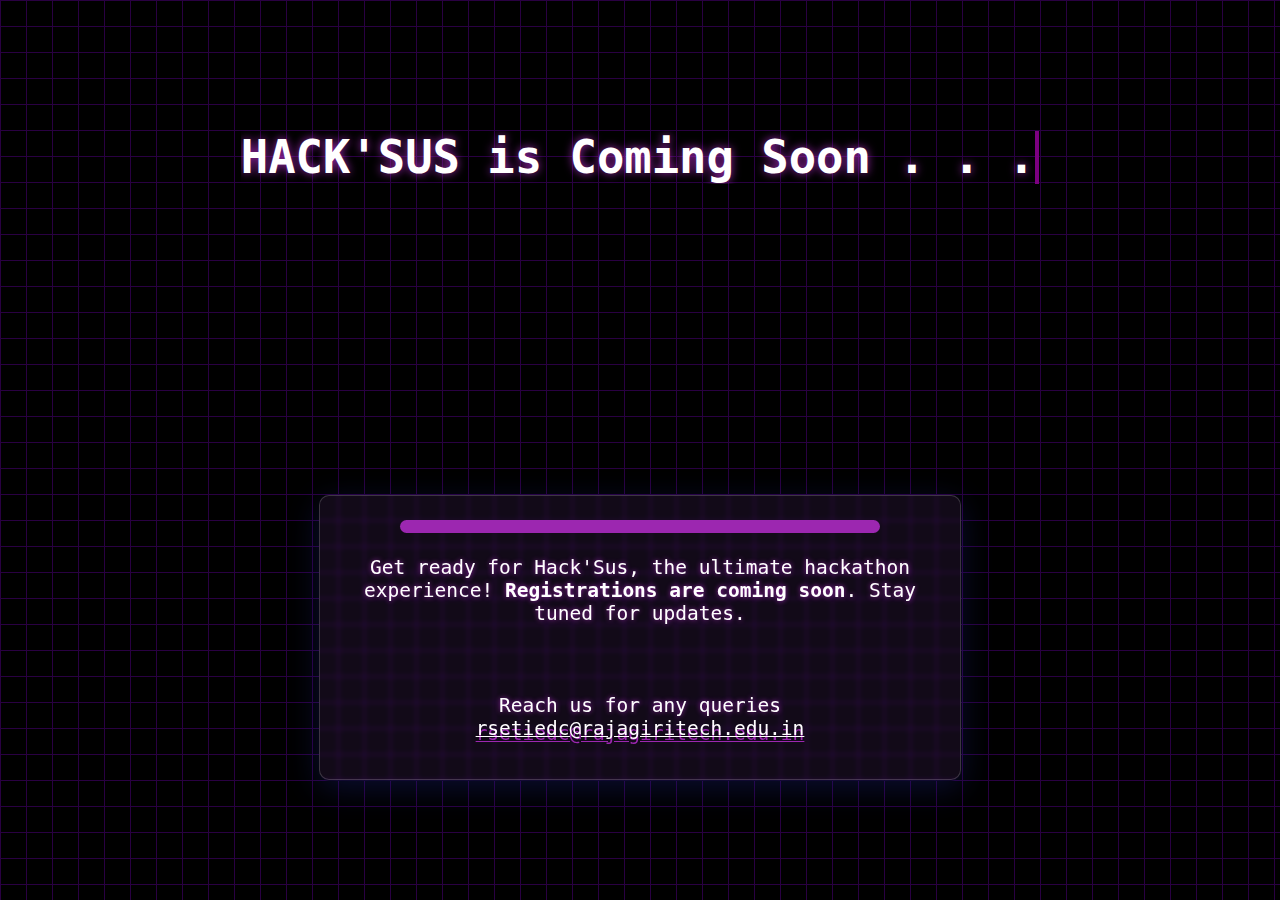
<file: hacksus.html>
<!DOCTYPE html>
<html lang="en">
<head>
    <meta charset="UTF-8">
    <meta name="viewport" content="width=device-width, initial-scale=1.0">
    <title>Hack'Sus: Coming Soon</title>
    <style>
        body {
            background-color: #000000;
            opacity: 1;
            background-image:  linear-gradient(#290042 1.3px, transparent 1.3px), linear-gradient(to right, #290042 1.3px, #000000 1.3px);
            background-size: 26px 26px;
            color: #e0e0e0;
            font-family: monospace;
            display: flex;
            flex-direction: column;
            align-items: center;
            justify-content: space-around;
            height: 100vh;
            margin: 0;
            overflow: hidden;
        }

        @keyframes blinkCursor {
            50% {
            border-right-color: transparent;
            }
        }

        @keyframes typeAndDelete {
        0%,
        10% {
            width: 0;
        }
        45%{

        }
        55% {
            width: 15em;
        } 
        90%,
        100% {
            width: 15em;
        }
        }
        .Hacksus-title {
            width:auto;
            color: #fff;
            text-shadow: 0 0 10px #9c27b0;
            font-size: 3.5em;
            margin-top: 0.7em;
            margin-bottom: 2em;
            display: inline-block;
            white-space: nowrap;
            overflow: hidden;
            border-right: 0.1em solid rgb(124, 0, 128); /* Cursor */
            animation:
                typeAndDelete 10s steps(11),
                blinkCursor 0.5s step-end infinite alternate;
        }

        .counter-box{
            background-color: #9c27b0;
            border-radius: 10px;
            margin: 0.3em 10%;
        }

        #countdown {
            font-size: 2em;
            margin: 0.5em;
            color: #fff;
            text-shadow: 0 0 5px #9c27b0;
        }

        .glass-card{
            display: flex;
            flex-direction: column;

            background: rgba( 179, 94, 234, 0.1 );
            box-shadow: 0 8px 32px 0 rgba( 31, 38, 135, 0.37 );
            backdrop-filter: blur( 2.5px );
            -webkit-backdrop-filter: blur( 2.5px );
            border-radius: 10px;
            border: 1px solid rgba( 255, 255, 255, 0.18 );
            border: 1px solid rgba( 255, 255, 255, 0.18 );
            padding: 20px;
            margin: 20px;
            text-align: center;
        }

        p {
            font-size: 1.5em;
            text-align: center;
            max-width: 600px;
            color: #fff;
            text-shadow: 0 0 5px #9c27b0;
        }

        #registration {
            margin-top: 30px;
        }

        #registration a {
            color: #fff;
            text-shadow: 0  5px #9c27b0;
        }

        @media (max-width: 768px) {
            .Hacksus-title {
                font-size: 1.7em;
            }

            #countdown {
                font-size: 1.5em;
            }

            p {
                font-size: 1em;
                max-width: 90%;
            }
        }
    </style>
</head>
<body>
    <h1 class="Hacksus-title">HACK'SUS is  Coming Soon . . .</h1>

    <div class="glass-card">
        <div class="counter-box">
            <div id="countdown">
        </div></div>
        <p>Get ready for Hack'Sus, the ultimate hackathon experience! <strong>Registrations are coming soon</strong>. Stay tuned for updates.</p>
        <div id="registration">
            <p>Reach us for any queries <a href="mailto:rsetiedc@rajagiritech.edu.in">rsetiedc@rajagiritech.edu.in</a></p>
        </div>
    </div>

    <script>
        // Set the date we're counting down to
        var countDownDate = new Date("Mar 14, 2025 00:00:00").getTime();

        // Update the countdown every 1 second
        var x = setInterval(function() {

            // Get today's date and time
            var now = new Date().getTime();

            // Find the distance between now and the count down date
            var distance = countDownDate - now;

            // Time calculations for days, hours, minutes and seconds
            var days = Math.floor(distance / (1000 * 60 * 60 * 24));
            var hours = Math.floor((distance % (1000 * 60 * 60 * 24)) / (1000 * 60 * 60));
            var minutes = Math.floor((distance % (1000 * 60 * 60)) / (1000 * 60));
            var seconds = Math.floor((distance % (1000 * 60)) / 1000);

            // Output the result in an element with id="countdown"
            document.getElementById("countdown").innerHTML = days + "d " + hours + "h "
            + minutes + "m " + seconds + "s ";

            // If the count down is over, write some text
            if (distance < 0) {
                clearInterval(x);
                document.getElementById("countdown").innerHTML = "Hackathon is here!";
            }
        }, 1000);
    </script>
    
</body>
</html>
</file>
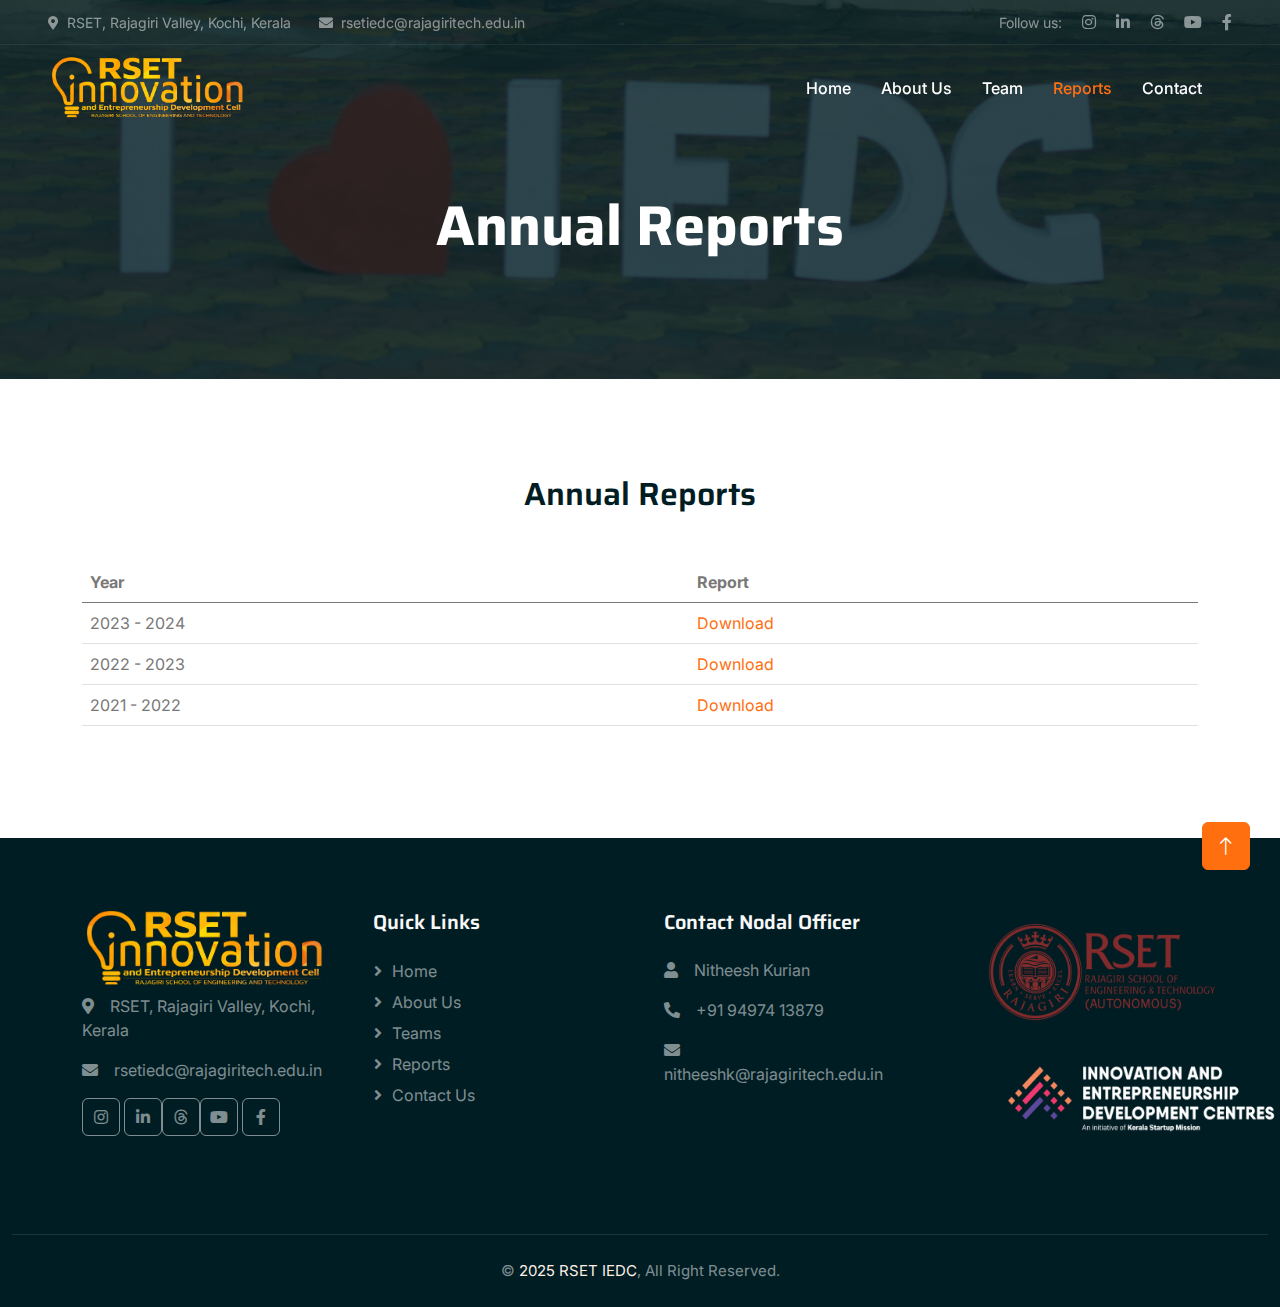
<file: reports.html>
<!DOCTYPE html>
<html lang="en">

<head>
    <meta charset="utf-8">
    <title>RSET IEDC</title>
    <meta content="width=device-width, initial-scale=1.0" name="viewport">
    <meta content="" name="keywords">
    <meta content="" name="description">

    <!-- Favicon -->
    <link href="img/favicon.ico" rel="icon">

    <!-- Google Web Fonts -->
    <link rel="preconnect" href="https://fonts.googleapis.com">
    <link rel="preconnect" href="https://fonts.gstatic.com" crossorigin>
    <link href="https://fonts.googleapis.com/css2?family=Inter:wght@400;500;600&family=Saira:wght@500;600;700&display=swap" rel="stylesheet"> 

    <!-- Icon Font Stylesheet -->
    <link href="https://cdnjs.cloudflare.com/ajax/libs/font-awesome/6.4.2/css/all.min.css" rel="stylesheet">
    <link href="https://cdnjs.cloudflare.com/ajax/libs/font-awesome/5.10.0/css/all.min.css" rel="stylesheet">
    <link href="https://cdn.jsdelivr.net/npm/bootstrap-icons@1.4.1/font/bootstrap-icons.css" rel="stylesheet">

    <!-- Libraries Stylesheet -->
    <link href="lib/animate/animate.min.css" rel="stylesheet">
    <link href="lib/owlcarousel/assets/owl.carousel.min.css" rel="stylesheet">

    <!-- Customized Bootstrap Stylesheet -->
    <link href="css/bootstrap.min.css" rel="stylesheet">

    <!-- Template Stylesheet -->
    <link href="css/style.css" rel="stylesheet">
</head>

<body>
    <!-- Spinner Start -->
    <div id="spinner" class="show bg-white position-fixed translate-middle w-100 vh-100 top-50 start-50 d-flex align-items-center justify-content-center">
        <div class="spinner-grow text-primary" role="status"></div>
    </div>
    <!-- Spinner End -->


     <!-- Navbar Start -->
     <div class="container-fluid fixed-top px-0 wow fadeIn" data-wow-delay="0.1s">
        <div class="top-bar text-white-50 row gx-0 align-items-center d-none d-lg-flex">
            <div class="col-lg-6 px-5 text-start">
                <small><i class="fa fa-map-marker-alt me-2"></i>RSET, Rajagiri Valley, Kochi, Kerala </small>
                <small class="ms-4"><i class="fa fa-envelope me-2"></i>rsetiedc@rajagiritech.edu.in</small>
            </div>
            <div class="col-lg-6 px-5 text-end">
                <small>Follow us:</small>
                <a class="text-white-50 ms-3" href="https://www.instagram.com/rsetiedc/"><i class="fab fa-instagram"></i></a>
                <a class="text-white-50 ms-3" href="https://in.linkedin.com/company/rset-iedc"><i class="fab fa-linkedin-in"></i></a>
                <a class="text-white-50 ms-3" href="https://www.threads.net/@rsetiedc"><i class="fa-brands fa-threads"></i></a>
                <a class="text-white-50 ms-3" href="https://www.youtube.com/channel/UCVzfXE9R2PBBDJyJmPwSyQQ?sub_confirmation=1"><i class="fab fa-youtube"></i></a>
                <a class="text-white-50 ms-3" href="https://www.facebook.com/iedc.rset"><i class="fab fa-facebook-f"></i></a>
            </div>
        </div>

        <nav class="navbar navbar-expand-lg navbar-dark py-lg-0 px-lg-5 wow fadeIn" data-wow-delay="0.1s">
            <a href="index.html" class="navbar-brand ms-4 ms-lg-0">
                <img src="./img/rset_ innovation.png" alt="Logo" style="max-height: 75px; max-width: 280px;">
            </a>
            <button type="button" class="navbar-toggler me-4" data-bs-toggle="collapse" data-bs-target="#navbarCollapse">
                <span class="navbar-toggler-icon"></span>
            </button>
            <div class="collapse navbar-collapse" id="navbarCollapse">
                <div class="navbar-nav ms-auto p-4 p-lg-0">
                    <a href="index.html" class="nav-item nav-link">Home</a>
                    <a href="about.html" class="nav-item nav-link">About Us</a>
                    <a href="team.html" class="nav-item nav-link">Team</a>
                    <a href="reports.html" class="nav-item nav-link active">Reports</a>
                    <a href="contact.html" class="nav-item nav-link">Contact</a>
                </div>
            </div>
        </nav>
    </div>
    <!-- Navbar End -->


    <!-- Page Header Start -->
    <div class="container-fluid page-header mb-5 wow fadeIn" data-wow-delay="0.1s">
        <div class="container text-center">
            <h1 class="display-4 text-white animated slideInDown mb-4">Annual Reports</h1>
        </div>
    </div>
    <!-- Page Header End -->


    <!-- Reports Start -->
    <div class="container py-5">
        <h2 class="text-center mb-5">Annual Reports</h2>
        <table class="table">
            <thead>
                <tr>
                    <th>Year</th>
                    <th>Report</th>
                </tr>
            </thead>
            <tbody>
                <tr>
                    <td>2023 - 2024</td>
                    <td><a href="reports/Annual Report 2023'24.pdf" target="_blank">Download</a></td>
                </tr>
                <tr>
                    <td>2022 - 2023</td>
                    <td><a href="reports/Annual Report 2022'23.pdf" target="_blank">Download</a></td>
                </tr>
                <tr>
                    <td>2021 - 2022</td>
                    <td><a href="reports/Annual Report 2021'22.pdf" target="_blank">Download</a></td>
                </tr>
                <!-- Add more rows for other years -->
            </tbody>
        </table>
    </div>
    <!-- Reports End -->


    <!-- Footer Start -->
    <div class="container-fluid bg-dark text-white-50 footer mt-5  wow fadeIn" data-wow-delay="0.1s">
        <div class="container py-5">
            <div class="row g-5">
                <div class="col-lg-3 col-md-6 pt-3">
                    <a href="index.html" >
                        <img src="./img/rset_ innovation.png" alt="Logo" style="max-height: 120px; max-width: 250px;">
                    </a>
                    <p><i class="fa fa-map-marker-alt me-3"></i>RSET, Rajagiri Valley, Kochi, Kerala</p>
                    <p><i class="fa fa-envelope me-3"></i>rsetiedc@rajagiritech.edu.in</p>
                    <div class="d-flex ">
                        <a class="btn btn-square me-1" href="https://www.instagram.com/rsetiedc"><i class="fab fa-instagram"></i></a>
                        <a class="btn btn-square me-0" href="https://www.linkedin.com/company/rset-iedc"><i class="fab fa-linkedin-in"></i></a>
                        <a class="btn btn-square me-0" href="https://www.threads.net/@rsetiedc"><i class="fa-brands fa-threads"></i></a>
                        <a class="btn btn-square me-1" href="https://www.youtube.com/channel/UCVzfXE9R2PBBDJyJmPwSyQQ"><i class="fab fa-youtube"></i></a>
                        <a class="btn btn-square me-1" href="https://www.facebook.com/iedc.rset"><i class="fab fa-facebook-f"></i></a>
                    </div>
                </div>
                <div class="col-lg-3 col-md-6 pt-4">
                    <h5 class="text-light mb-4">Quick Links</h5>
                    <a class="btn btn-link" href="index.html">Home</a>
                    <a class="btn btn-link" href="about.html">About Us</a>
                    <a class="btn btn-link" href="team.html">Teams</a>
                    <a class="btn btn-link" href="reports.html">Reports</a>
                    <a class="btn btn-link" href="contact.html">Contact Us</a>
                </div>
                <div class="col-lg-3 col-md-6 pt-4">
                    <h5 class="text-light mb-4">Contact Nodal Officer</h5>
                    <p><i class="fa fa-solid fa-user me-3"></i>Nitheesh Kurian</p>
                    <p><i class="fa fa-phone-alt me-3"></i>+91 94974 13879</p>
                    <p><i class="fa fa-envelope me-3"></i>nitheeshk@rajagiritech.edu.in</p>
                </div>
                <div class="col-lg-3 col-md-6">
                    <img src="img/footer.png" height="300px" width="375px" alt="iedc logo">
                </div>
            </div>
        </div>
        <div class="container-fluid copyright">
            <div class="container">
                <div class="row align-items-center">
                    <div class="col text-center  mb-3 mb-md-0 ">
                        &copy; <a href="#">2025 RSET IEDC</a>, All Right Reserved.
                    </div>
                </div>
            </div>
        </div>
    </div>
    <!-- Footer End -->


    <!-- Back to Top -->
    <a href="#" class="btn btn-lg btn-primary btn-lg-square back-to-top"><i class="bi bi-arrow-up"></i></a>


    <!-- JavaScript Libraries -->
    <script src="https://code.jquery.com/jquery-3.4.1.min.js"></script>
    <script src="https://cdn.jsdelivr.net/npm/bootstrap@5.0.0/dist/js/bootstrap.bundle.min.js"></script>
    <script src="lib/wow/wow.min.js"></script>
    <script src="lib/easing/easing.min.js"></script>
    <script src="lib/waypoints/waypoints.min.js"></script>
    <script src="lib/owlcarousel/owl.carousel.min.js"></script>
    <script src="lib/parallax/parallax.min.js"></script>

    <!-- Template Javascript -->
    <script src="js/main.js"></script>
</body>

</html>
</file>
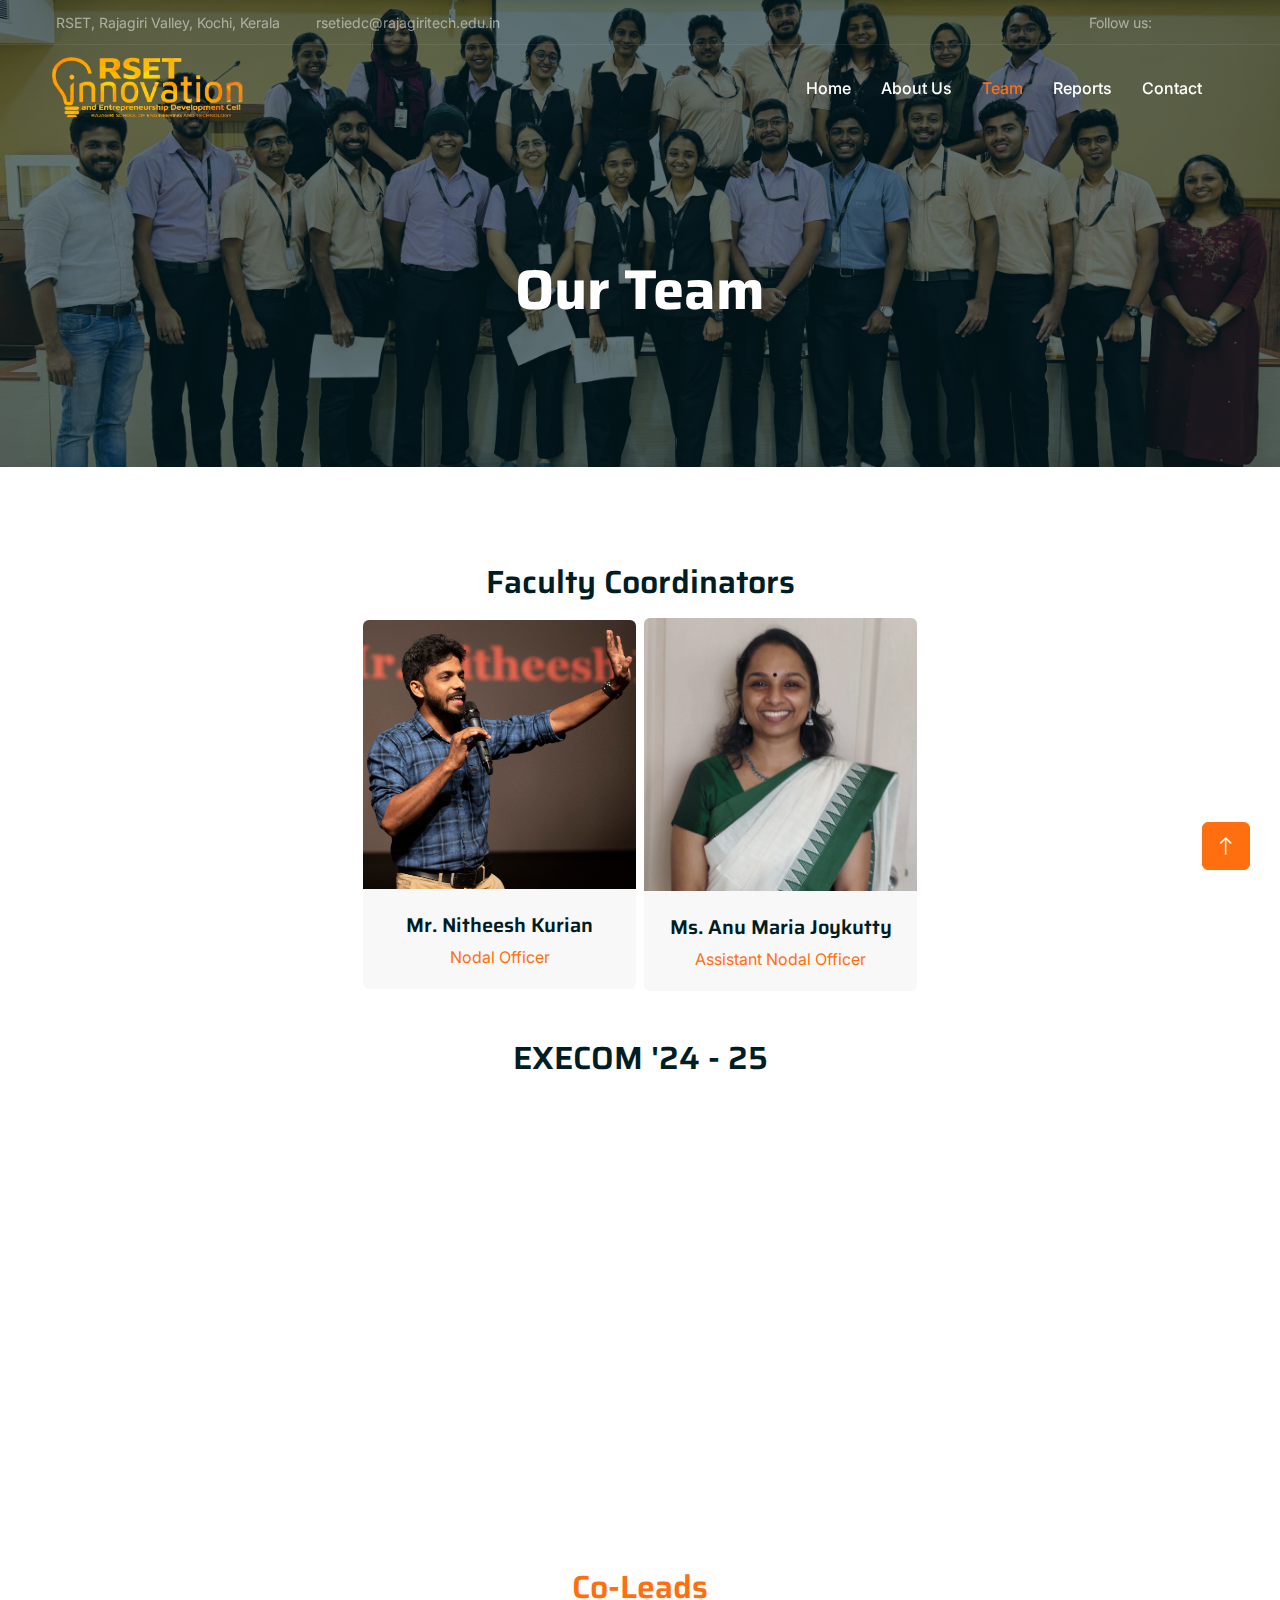
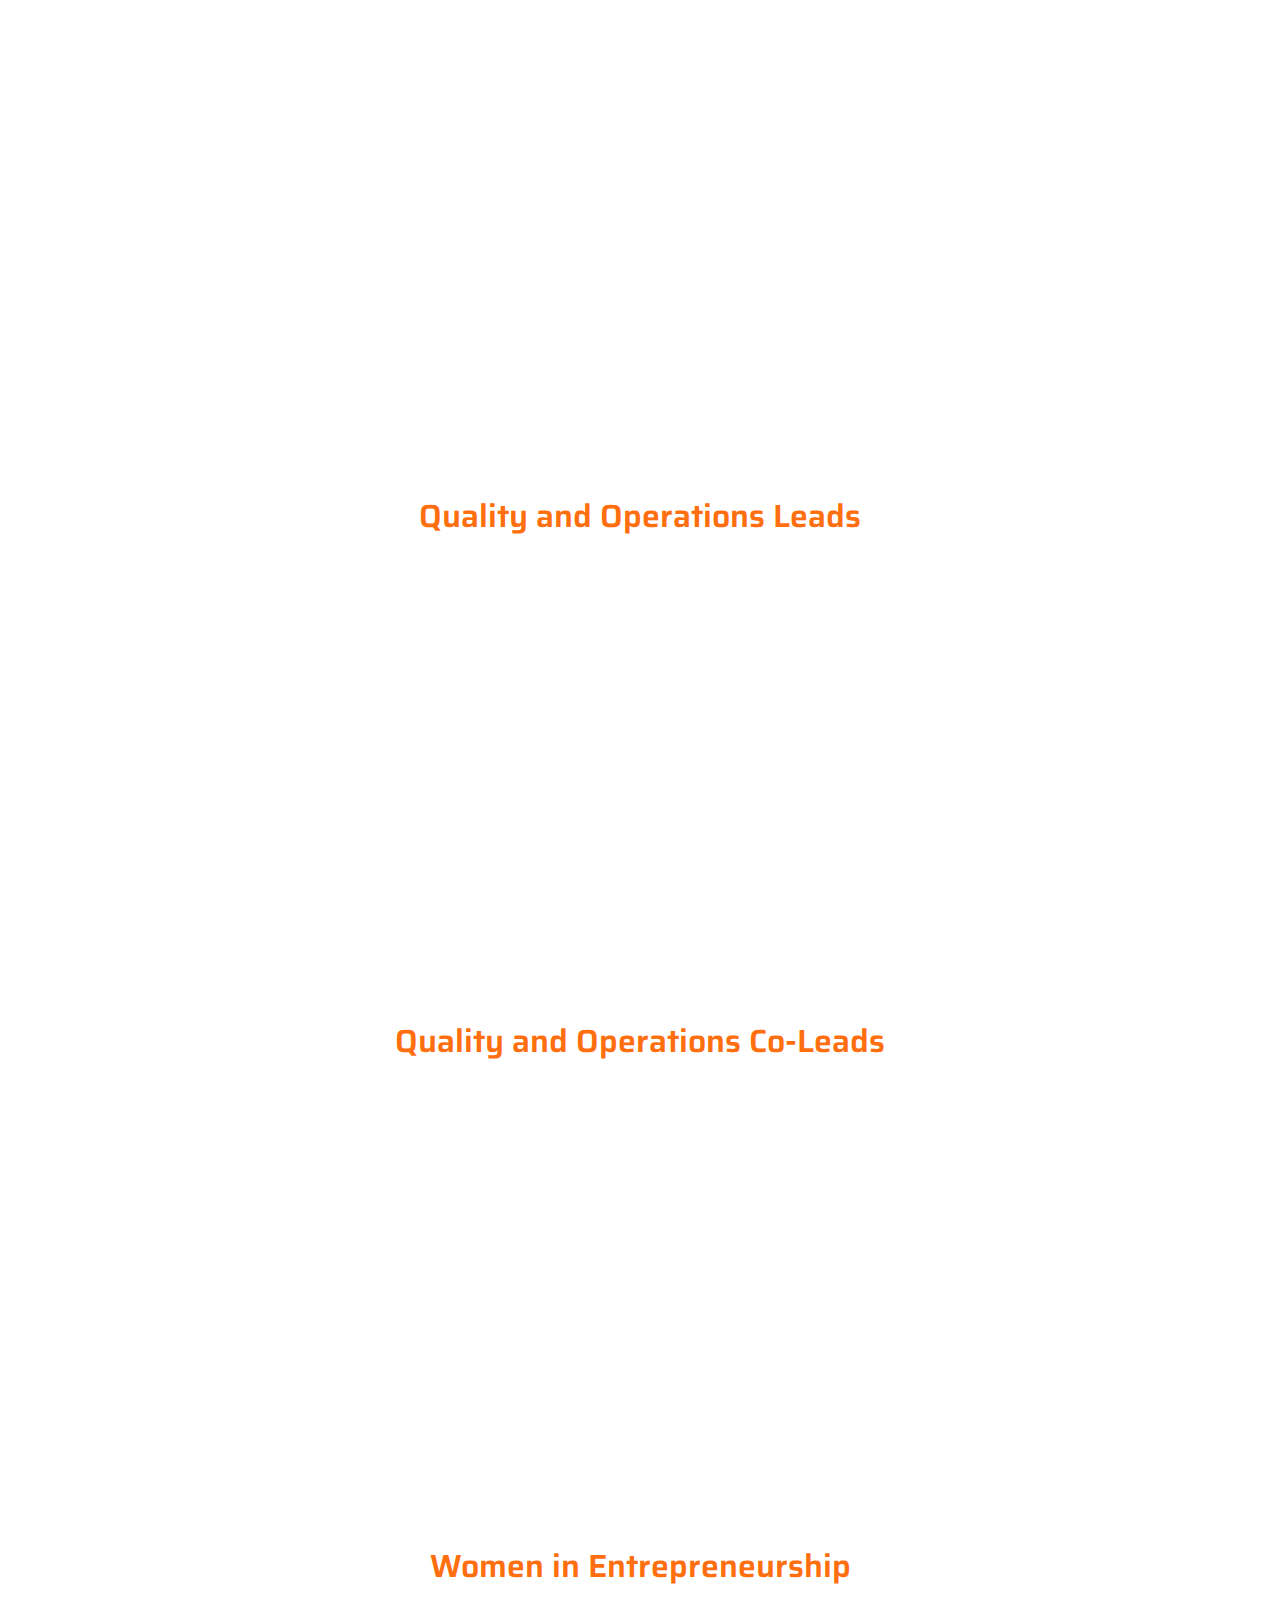
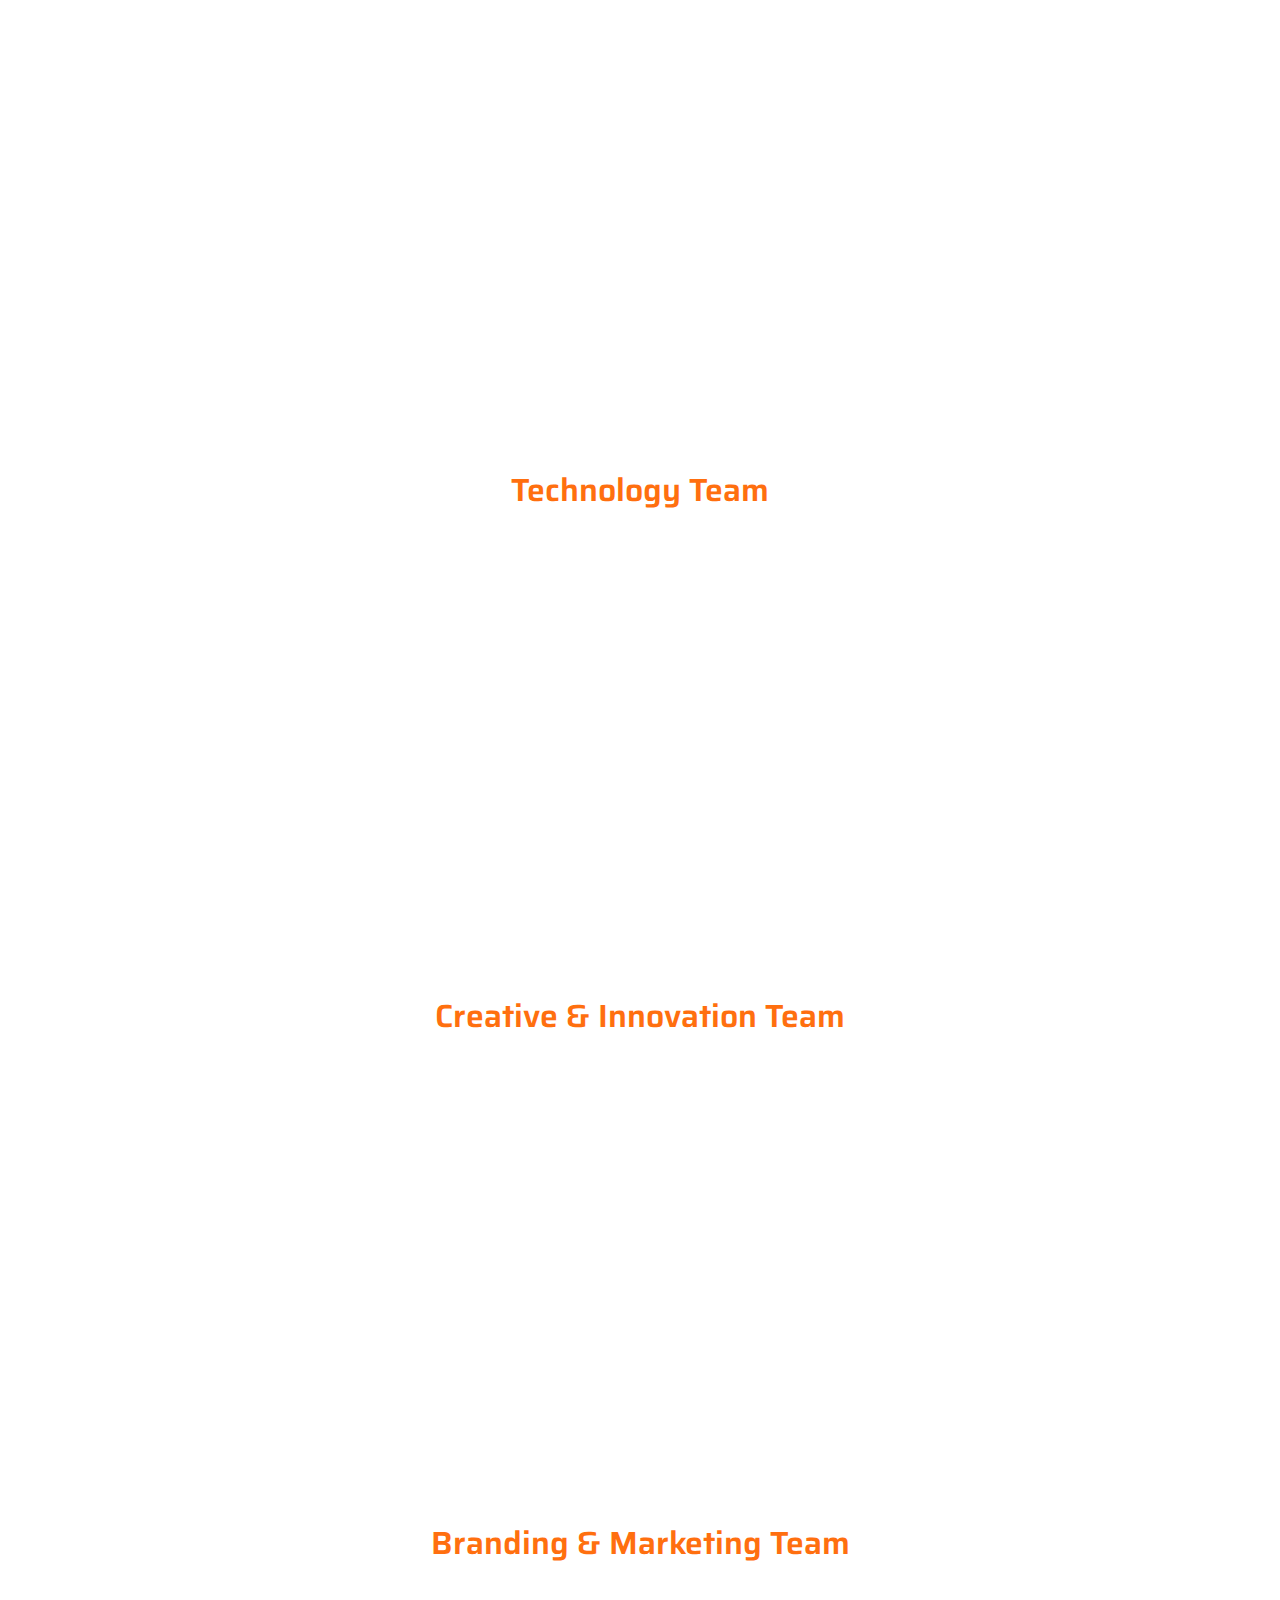
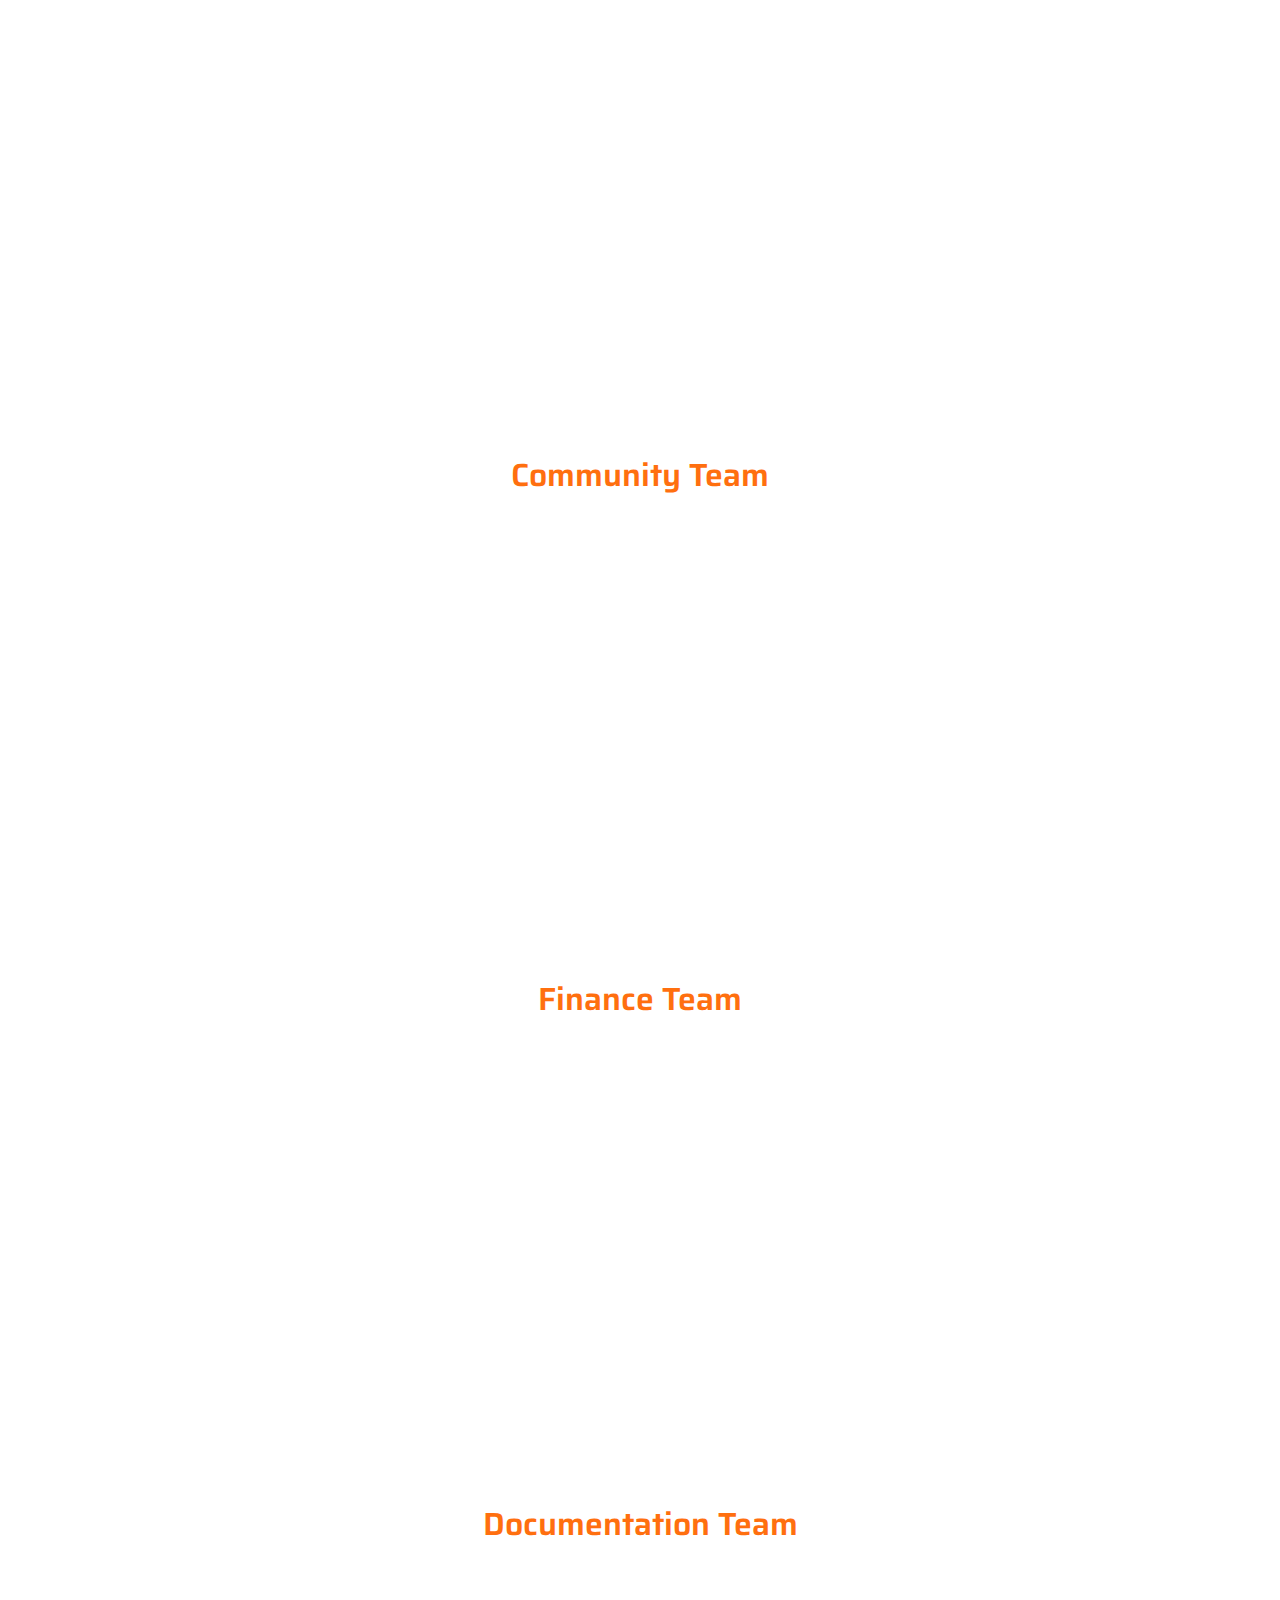
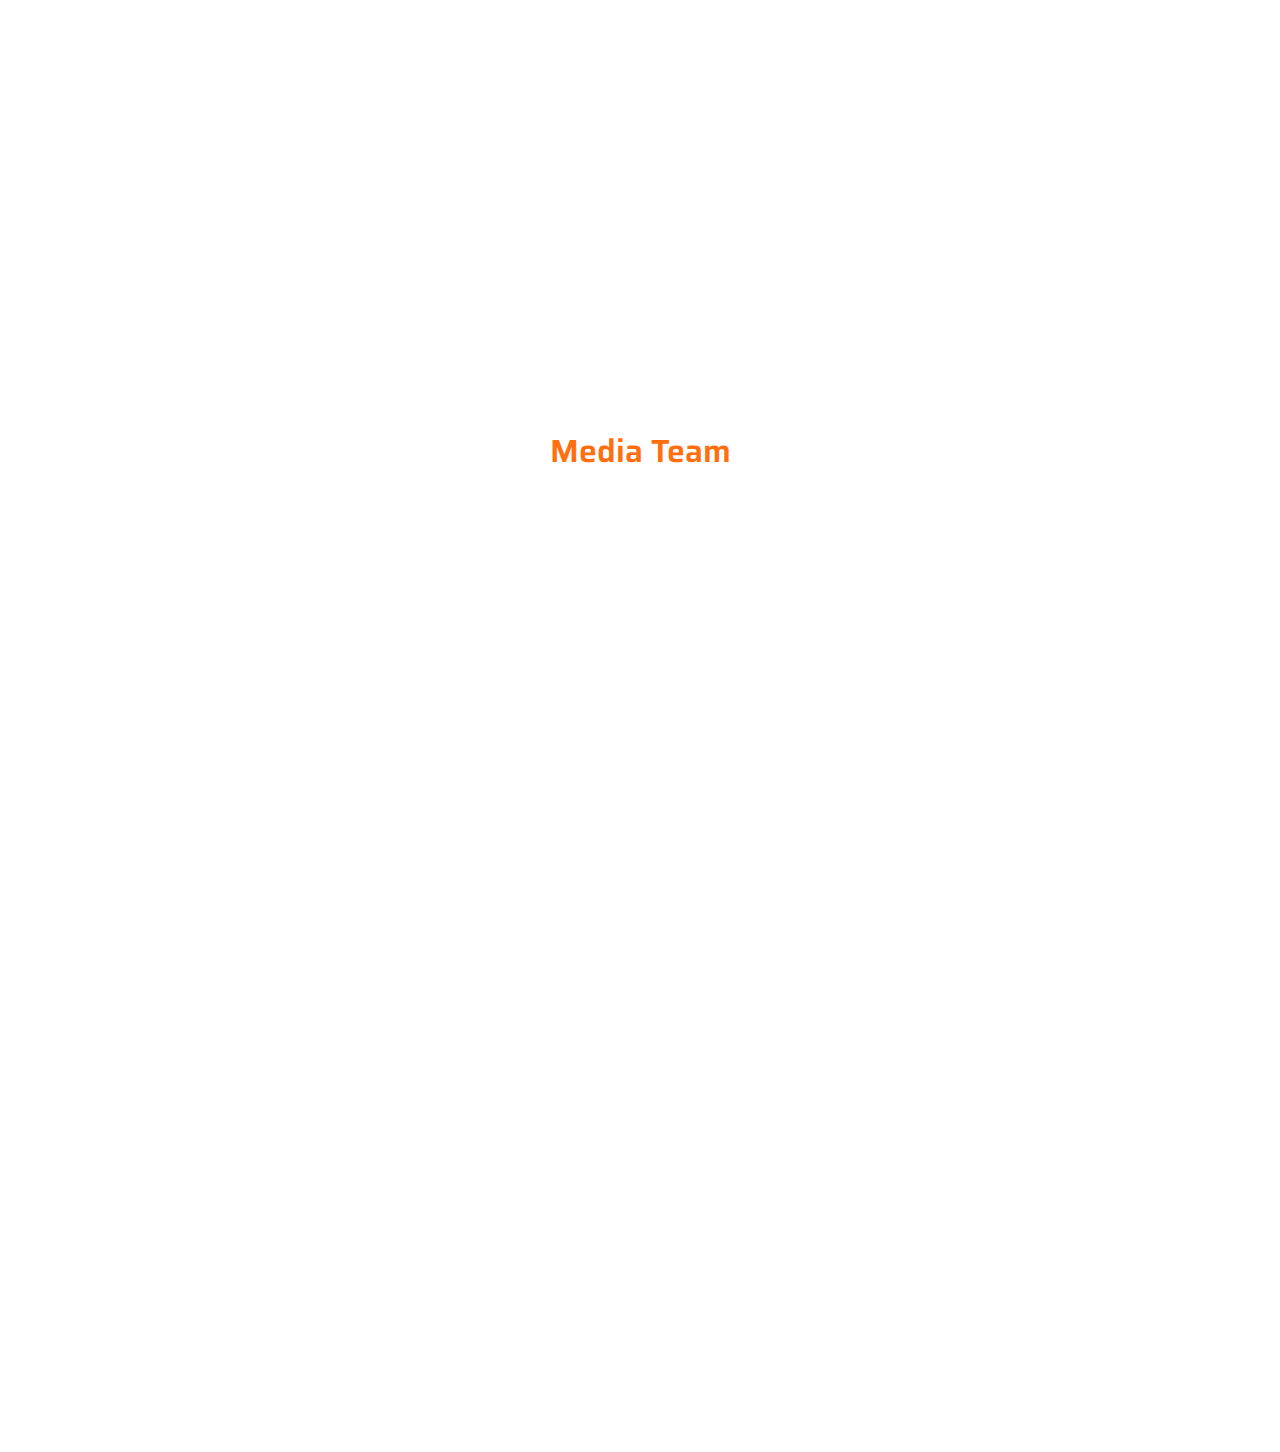
<file: team.html>
<!DOCTYPE html>
<html lang="en">

<head>
    <meta charset="utf-8">
    <title>RSET IEDC- Team</title>
    <meta content="width=device-width, initial-scale=1.0" name="viewport">
    <meta content="" name="keywords">
    <meta content="" name="description">

    <!-- Favicon -->
    <link href="img/favicon.ico" rel="icon">

    <!-- Google Web Fonts -->
    <link rel="preconnect" href="https://fonts.googleapis.com">
    <link rel="preconnect" href="https://fonts.gstatic.com" crossorigin>
    <link href="https://fonts.googleapis.com/css2?family=Inter:wght@400;500;600&family=Saira:wght@500;600;700&display=swap" rel="stylesheet"> 

    <!-- Icon Font Stylesheet -->
    <link rel="stylesheet" href="https://cdnjs.cloudflare.com/ajax/libs/font-awesome/6.4.2/css/all.min.css" integrity="sha512-z3gLpd7yknf1YoNbCzqRKc4qyor8gaKU1qmn+CShxbuBusANI9QpRohGBreCFkKxLhei6S9CQXFEbbKuqLg0DA==" crossorigin="anonymous" referrerpolicy="no-referrer" />
    <link href="https://cdn.jsdelivr.net/npm/bootstrap-icons@1.4.1/font/bootstrap-icons.css" rel="stylesheet">

    <!-- Libraries Stylesheet -->
    <link href="lib/animate/animate.min.css" rel="stylesheet">
    <link href="lib/owlcarousel/assets/owl.carousel.min.css" rel="stylesheet">

    <!-- Customized Bootstrap Stylesheet -->
    <link href="css/bootstrap.min.css" rel="stylesheet">

    <!-- Template Stylesheet -->
    <link href="css/style.css" rel="stylesheet">
</head>

<body>
    <!-- Spinner Start -->
    <div id="spinner" class="show bg-white position-fixed translate-middle w-100 vh-100 top-50 start-50 d-flex align-items-center justify-content-center">
        <div class="spinner-grow text-primary" role="status"></div>
    </div>
    <!-- Spinner End -->


     <!-- Navbar Start -->
     <div class="container-fluid fixed-top px-0 wow fadeIn" data-wow-delay="0.1s">
        <div class="top-bar text-white-50 row gx-0 align-items-center d-none d-lg-flex">
            <div class="col-lg-6 px-5 text-start">
                <small><i class="fa fa-map-marker-alt me-2"></i>RSET, Rajagiri Valley, Kochi, Kerala </small>
                <small class="ms-4"><i class="fa fa-envelope me-2"></i>rsetiedc@rajagiritech.edu.in</small>
            </div>
            <div class="col-lg-6 px-5 text-end">
                <small>Follow us:</small>
                <a class="text-white-50 ms-3" href="https://www.instagram.com/rsetiedc/"><i class="fab fa-instagram"></i></a>
                <a class="text-white-50 ms-3" href="https://in.linkedin.com/company/rset-iedc"><i class="fab fa-linkedin-in"></i></a>
                <a class="text-white-50 ms-3" href="https://www.threads.net/@rsetiedc"><i class="fa-brands fa-threads"></i></a>
                <a class="text-white-50 ms-3" href="https://www.youtube.com/channel/UCVzfXE9R2PBBDJyJmPwSyQQ?sub_confirmation=1"><i class="fab fa-youtube"></i></a>
                <a class="text-white-50 ms-3" href="https://www.facebook.com/iedc.rset"><i class="fab fa-facebook-f"></i></a>
            </div>
        </div>

        <nav class="navbar navbar-expand-lg navbar-dark py-lg-0 px-lg-5 wow fadeIn" data-wow-delay="0.1s">
            <a href="index.html" class="navbar-brand ms-4 ms-lg-0">
                <img src="./img/rset_ innovation.png" alt="Logo" style="max-height: 75px; max-width: 280px;">
            </a>
            <button type="button" class="navbar-toggler me-4" data-bs-toggle="collapse" data-bs-target="#navbarCollapse">
                <span class="navbar-toggler-icon"></span>
            </button>
            <div class="collapse navbar-collapse" id="navbarCollapse">
                <div class="navbar-nav ms-auto p-4 p-lg-0">
                    <a href="index.html" class="nav-item nav-link">Home</a>
                    <a href="about.html" class="nav-item nav-link">About Us</a>
                    <a href="team.html" class="nav-item nav-link active">Team</a>
                    <a href="reports.html" class="nav-item nav-link">Reports</a>
                    <a href="contact.html" class="nav-item nav-link">Contact</a>
                </div>
                <!-- <div class="d-none d-lg-flex ms-2">
                    <a class="btn btn-outline-primary py-2 px-3" href="">
                        Donate Now
                        <div class="d-inline-flex btn-sm-square bg-white text-primary rounded-circle ms-2">
                            <i class="fa fa-arrow-right"></i>
                        </div>
                    </a>
                </div> -->
            </div>
        </nav>
    </div>
    <!-- Navbar End -->

    <!-- Page Header Start -->
    <div class="container-fluid team-header mb-5  wow fadeIn" data-wow-delay="0.1s">
        <div class="container text-center mb-5">
            <h1 class="display-4 text-white animated slideInDown mb-4">Our Team</h1>

        </div>
    </div>
    <!-- Page Header End -->


    <!-- Page Header Start 
    <div class="container-fluid page-header mb-5 wow fadeIn" data-wow-delay="0.1s">
        <div class="container text-center">
            <h1 class="display-4 text-white animated slideInDown mb-4">Our Team</h1>
            <nav aria-label="breadcrumb animated slideInDown">
                <ol class="breadcrumb justify-content-center mb-0">
                    <li class="breadcrumb-item"><a class="text-white" href="#">Home</a></li>
                    <li class="breadcrumb-item"><a class="text-white" href="#">Pages</a></li>
                    <li class="breadcrumb-item text-primary active" aria-current="page">Our Team</li>
                </ol>
            </nav>
        </div>
    </div>
    Page Header End -->


    <!-- Team Start -->
    <div class="container-xxl py-5">
        <div class="container">
            <!---<div class="text-center mx-auto mb-5 wow fadeInUp" data-wow-delay="0.1s" style="max-width: 500px;">
                
                <h1 class="display-6 mb-5">Our Team</h1>
            </div>--->
            <div class="row g-2 align-items-center justify-content-center">
                <h2 class="text-center">Faculty Coordinators</h2>
                <div class="col-lg-3 col-md-6 wow fadeInUp" data-wow-delay="0.1s">
                    <div class="team-item position-relative rounded overflow-hidden">
                        <div class="overflow-hidden">
                            <img class="img-fluid" src="img/Nitheesh.jpg" alt="">
                        </div>
                        <div class="team-text bg-light text-center p-4">
                            <h5>Mr. Nitheesh Kurian</h5>
                            <p class="text-primary">Nodal Officer</p>
                            <div class="team-social text-center">
                                <a class="btn btn-square" href="https://www.linkedin.com/in/nitheesh07/"><i class="fab fa-linkedin-in"></i></a>
                            </div>
                        </div>
                    </div>
                </div>
                <div class="col-lg-3 col-md-6 wow fadeInUp" data-wow-delay="0.3s">
                    <div class="team-item position-relative rounded overflow-hidden">
                        <div class="overflow-hidden">
                            <img class="img-fluid" src="img/Anu.jpg" alt="">
                        </div>
                        <div class="team-text bg-light text-center p-4">
                            <h5>Ms. Anu Maria Joykutty</h5>
                            <p class="text-primary">Assistant Nodal Officer</p>
                            <div class="team-social text-center">
                                <a class="btn btn-square" href="https://www.linkedin.com/in/anu-maria-joykutty-6997671a7/"><i class="fab fa-linkedin-in"></i></a>
                            </div>
                        </div>
                    </div>
                </div>
            </div>
            <h2 class="text-center my-5">EXECOM '24 - 25</h2>
            <div class="row g-2 align-items-center justify-content-center">
                <div class="col-lg-3 col-md-6 wow fadeInUp" data-wow-delay="0.5s">
                    <div class="team-item position-relative rounded overflow-hidden">
                        <div class="overflow-hidden">
                            <img class="img-fluid" src="img/Team/mamta.jpg" alt="">
                        </div>
                        <div class="team-text bg-light text-center p-4">
                            <h5>Mamta</h5>
                            <p class="text-primary">IEDC Lead</p>
                            <div class="team-social text-center">
                                <a class="btn btn-square" href="https://www.linkedin.com/in/mamta-b1431928b"><i class="fab fa-linkedin-in"></i></a>
                            </div>
                        </div>
                    </div>
                </div>
                <div class="col-lg-3 col-md-6 wow fadeInUp" data-wow-delay="0.7s">
                    <div class="team-item position-relative rounded overflow-hidden">
                        <div class="overflow-hidden">
                            <img class="img-fluid" src="img/Team/vishnu.jpg" alt="">
                        </div>
                        <div class="team-text bg-light text-center p-4">
                            <h5>Vishnu Sooraj</h5>
                            <p class="text-primary">IIC Lead</p>
                            <div class="team-social text-center">
                                <a class="btn btn-square" href="https://www.linkedin.com/in/vishnu-sooraj-841715228/"><i class="fab fa-linkedin-in"></i></a>
                            </div>
                        </div>
                    </div>
                </div>
            </div>

            <br>
                <!---CO-Leads-->
                <h2 class="text-center text-primary my-5">Co-Leads</h2>
                <div class="row g-3 align-items-center justify-content-center">
                    <div class="col-lg-3 col-md-6 wow fadeInUp" data-wow-delay="0.5s">
                        <div class="team-item position-relative rounded overflow-hidden">
                            <div class="overflow-hidden">
                                <img class="img-fluid" src="img/Team/anwyll.png" alt="">
                            </div>
                            <div class="team-text bg-light text-center p-4">
                                <h5>Anwyl Jolly</h5>
                                <p class="text-primary">IEDC Co-Lead</p>
                                <div class="team-social text-center">
                                    <a class="btn btn-square" href="https://www.linkedin.com/in/anwyl-jolly-239848274/"><i class="fab fa-linkedin-in"></i></a>
                                </div>
                            </div>
                        </div>
                    </div>
                    <div class="col-lg-3 col-md-6 wow fadeInUp" data-wow-delay="0.7s">
                        <div class="team-item position-relative rounded overflow-hidden">
                            <div class="overflow-hidden">
                                <img class="img-fluid" src="img/Team/john.jpg" alt="">
                            </div>
                            <div class="team-text bg-light text-center p-4">
                                <h5>John Prince</h5>
                                <p class="text-primary">IIC Co-Lead</p>
                                <div class="team-social text-center">
                                    <a class="btn btn-square" href="https://www.linkedin.com/in/john-prince-595727293/"><i class="fab fa-linkedin-in"></i></a>
                                </div>
                            </div>
                        </div>
                    </div>
                </div>

            <br>
            <!---Quality and Operations-->
            <h2 class="text-center text-primary my-5">Quality and Operations Leads</h2>
            <div class="row g-3 align-items-center justify-content-center">
                <div class="col-lg-3 col-md-6 wow fadeInUp" data-wow-delay="0.5s">
                    <div class="team-item position-relative rounded overflow-hidden">
                        <div class="overflow-hidden">
                            <img class="img-fluid" src="img/Team/aiden.jpg" alt="">
                        </div>
                        <div class="team-text bg-light text-center p-4">
                            <h5>Aiden Jose Preeth</h5>
                            <p class="text-primary">IEDC Quality and Operations Lead</p>
                            <div class="team-social text-center">
                                <a class="btn btn-square" href="http://linkedin.com/in/aidenjosepreeth"><i class="fab fa-linkedin-in"></i></a>
                            </div>
                        </div>
                    </div>
                </div>
                <div class="col-lg-3 col-md-6 wow fadeInUp" data-wow-delay="0.7s">
                    <div class="team-item position-relative rounded overflow-hidden">
                        <div class="overflow-hidden">
                            <img class="img-fluid" src="img/Team/liz.jpg" alt="">
                        </div>
                        <div class="team-text bg-light text-center p-4">
                            <h5>Liz Biju Urumpackal</h5>
                            <p class="text-primary">IIC Quality & Operations Lead</p>
                            <div class="team-social text-center">
                                <a class="btn btn-square" href="https://www.linkedin.com/in/liz-biju-urumpackal-21b959257/"><i class="fab fa-linkedin-in"></i></a>
                            </div>
                        </div>
                    </div>
                </div>

                <div class="col-lg-3 col-md-6 wow fadeInUp" data-wow-delay="0.7s">
                    <div class="team-item position-relative rounded overflow-hidden">
                        <div class="overflow-hidden">
                            <img class="img-fluid" src="img/Team/fathima.jpg" alt="">
                        </div>
                        <div class="team-text bg-light text-center p-4">
                            <h5>Fathima Sneha Aziz</h5>
                            <p class="text-primary">IIC Quality & Operations Lead</p>
                            <div class="team-social text-center">
                                <a class="btn btn-square" href="https://www.linkedin.com/in/fathimasnehaaziz/"><i class="fab fa-linkedin-in"></i></a>
                            </div>
                        </div>
                    </div>
                </div>
            </div>

            <br>
            <!--- Quality and Operations Co-Leads-->
            <h2 class="text-center text-primary my-5">Quality and Operations Co-Leads</h2>
            <div class="row g-3 align-items-center justify-content-center">
                <div class="col-lg-3 col-md-6 wow fadeInUp" data-wow-delay="0.5s">
                    <div class="team-item position-relative rounded overflow-hidden">
                        <div class="overflow-hidden">
                            <img class="img-fluid" src="img/Team/shweta.jpg" alt="">
                        </div>
                        <div class="team-text bg-light text-center p-4">
                            <h5>Shwetha O S</h5>
                            <p class="text-primary">IEDC Quality and Operations Co-Lead</p>
                            <div class="team-social text-center">
                                <a class="btn btn-square" href="https://www.linkedin.com/in/shwetha-os-221309256/"><i class="fab fa-linkedin-in"></i></a>
                            </div>
                        </div>
                    </div>
                </div>
                <div class="col-lg-3 col-md-6 wow fadeInUp" data-wow-delay="0.7s">
                    <div class="team-item position-relative rounded overflow-hidden">
                        <div class="overflow-hidden">
                            <img class="img-fluid" src="img/Team/sarath.jpg" alt="">
                        </div>
                        <div class="team-text bg-light text-center p-4">
                            <h5>Sarath Menon Girish</h5>
                            <p class="text-primary">IEDC Quality & Operations Co-Lead</p>
                            <div class="team-social text-center">
                                <a class="btn btn-square" href="https://www.linkedin.com/in/sarath-menon-b40972215/"><i class="fab fa-linkedin-in"></i></a>
                            </div>
                        </div>
                    </div>
                </div>

                <div class="col-lg-3 col-md-6 wow fadeInUp" data-wow-delay="0.7s">
                    <div class="team-item position-relative rounded overflow-hidden">
                        <div class="overflow-hidden">
                            <img class="img-fluid" src="img/Team/jeslyn.jpg" alt="">
                        </div>
                        <div class="team-text bg-light text-center p-4">
                            <h5>Jeslyn Mariam Yohannan</h5>
                            <p class="text-primary">IIC Quality & Operations Co-Lead</p>
                            <div class="team-social text-center">
                                <a class="btn btn-square" href="https://www.linkedin.com/in/jeslyn-mariam-yohannan-61856428a/"><i class="fab fa-linkedin-in"></i></a>
                            </div>
                        </div>
                    </div>
                </div>
            </div>

            <br>
           <!---Women in Entrepreneurship-->
           <h2 class="text-center text-primary my-5">Women in Entrepreneurship</h2>
           <div class="row g-3 align-items-center justify-content-center">
               <div class="col-lg-3 col-md-6 wow fadeInUp" data-wow-delay="0.5s">
                   <div class="team-item position-relative rounded overflow-hidden">
                       <div class="overflow-hidden">
                           <img class="img-fluid" src="img/Team/juhaina.jpg" alt="">
                       </div>
                       <div class="team-text bg-light text-center p-4">
                           <h5>Juhaina Jafar</h5>
                           <p class="text-primary">WiE Lead</p>
                           <div class="team-social text-center">
                               <a class="btn btn-square" href="https://www.linkedin.com/in/juhaina-jafar-629839249/"><i class="fab fa-linkedin-in"></i></a>
                           </div>
                       </div>
                   </div>
               </div>
            </div>

            <br>
           <!---Technology Team-->
           <h2 class="text-center text-primary my-5">Technology Team</h2>
           <div class="row g-3 align-items-center justify-content-center">
               <div class="col-lg-3 col-md-6 wow fadeInUp" data-wow-delay="0.5s">
                   <div class="team-item position-relative rounded overflow-hidden">
                       <div class="overflow-hidden">
                           <img class="img-fluid" src="img/Team/elviin.jpg" alt="">
                       </div>
                       <div class="team-text bg-light text-center p-4">
                           <h5>Elviin Eldho</h5>
                           <p class="text-primary">Technology Lead</p>
                           <div class="team-social text-center">
                               <a class="btn btn-square" href="https://www.linkedin.com/in/elviin-eldho/"><i class="fab fa-linkedin-in"></i></a>
                           </div>
                       </div>
                   </div>
               </div>

               <div class="col-lg-3 col-md-6 wow fadeInUp" data-wow-delay="0.7s">
                   <div class="team-item position-relative rounded overflow-hidden">
                       <div class="overflow-hidden">
                           <img class="img-fluid" src="img/Team/abraham.png" alt="">
                       </div>
                       <div class="team-text bg-light text-center p-4">
                           <h5>Abraham Manoj Madamana</h5>
                           <p class="text-primary">Technology Co-Lead</p>
                           <div class="team-social text-center">
                               <a class="btn btn-square" href="https://www.linkedin.com/in/abrahammanojmadamana"><i class="fab fa-linkedin-in"></i></a>
                           </div>
                       </div>
                   </div>
               </div>
           </div>


           <br>
           <!---Creative and Innovation Team-->
           <h2 class="text-center text-primary my-5">Creative & Innovation Team</h2>
           <div class="row g-3 align-items-center justify-content-center">
               <div class="col-lg-3 col-md-6 wow fadeInUp" data-wow-delay="0.5s">
                   <div class="team-item position-relative rounded overflow-hidden">
                       <div class="overflow-hidden">
                           <img class="img-fluid" src="img/Team/amit.jpg" alt="">
                       </div>
                       <div class="team-text bg-light text-center p-4">
                           <h5>Amit Shibu</h5>
                           <p class="text-primary">Creative & Innovation Lead</p>
                           <div class="team-social text-center">
                               <a class="btn btn-square" href="https://www.linkedin.com/in/amitshibuk"><i class="fab fa-linkedin-in"></i></a>
                           </div>
                       </div>
                   </div>
               </div>
               
               <div class="col-lg-3 col-md-6 wow fadeInUp" data-wow-delay="0.7s">
                   <div class="team-item position-relative rounded overflow-hidden">
                       <div class="overflow-hidden">
                           <img class="img-fluid" src="img/Team/alan.png" alt="">
                       </div>
                       <div class="team-text bg-light text-center p-4">
                           <h5>Alan Johnson</h5>
                           <p class="text-primary">Creative & Innovation Co-Lead</p>
                           <div class="team-social text-center">
                               <a class="btn btn-square" href="https://www.linkedin.com/in/alan-johnson-87919b23a/"><i class="fab fa-linkedin-in"></i></a>
                           </div>
                       </div>
                   </div>
               </div>
           </div>


            <br>
           <!---Branding & Marketing Team-->
           <h2 class="text-center text-primary my-5">Branding & Marketing Team</h2>
           <div class="row g-3 align-items-center justify-content-center">
               <div class="col-lg-3 col-md-6 wow fadeInUp" data-wow-delay="0.5s">
                   <div class="team-item position-relative rounded overflow-hidden">
                       <div class="overflow-hidden">
                           <img class="img-fluid" src="img/Team/vian.jpg" alt="">
                       </div>
                       <div class="team-text bg-light text-center p-4">
                           <h5>Vian Vinod</h5>
                           <p class="text-primary">Branding & Marketing Lead</p>
                           <div class="team-social text-center">
                               <a class="btn btn-square" href="https://www.linkedin.com/in/vianvinod/"><i class="fab fa-linkedin-in"></i></a>
                           </div>
                       </div>
                   </div>
               </div>

               <div class="col-lg-3 col-md-6 wow fadeInUp" data-wow-delay="0.7s">
                   <div class="team-item position-relative rounded overflow-hidden">
                       <div class="overflow-hidden">
                           <img class="img-fluid" src="img/Team/aroma.jpg" alt="">
                       </div>
                       <div class="team-text bg-light text-center p-4">
                           <h5>Aroma Shaji</h5>
                           <p class="text-primary">Branding & Marketing Co-Lead</p>
                           <div class="team-social text-center">
                               <a class="btn btn-square" href="https://www.linkedin.com/in/aroma-shaji"><i class="fab fa-linkedin-in"></i></a>
                           </div>
                       </div>
                   </div>
               </div>

               <div class="col-lg-3 col-md-6 wow fadeInUp" data-wow-delay="0.7s">
                   <div class="team-item position-relative rounded overflow-hidden">
                       <div class="overflow-hidden">
                           <img class="img-fluid" src="img/Team/rohit.png" alt="">
                       </div>
                       <div class="team-text bg-light text-center p-4">
                           <h5>Rohith M.P</h5>
                           <p class="text-primary">Branding & Marketing Co-Lead</p>
                           <div class="team-social text-center">
                               <a class="btn btn-square" href="https://www.linkedin.com/in/rohith-mp/"><i class="fab fa-linkedin-in"></i></a>
                           </div>
                       </div>
                   </div>
               </div>
           </div>


           <br>
           <!---Community Team-->
           <h2 class="text-center text-primary my-5">Community Team</h2>
           <div class="row g-3 align-items-center justify-content-center">
               <div class="col-lg-3 col-md-6 wow fadeInUp" data-wow-delay="0.5s">
                   <div class="team-item position-relative rounded overflow-hidden">
                       <div class="overflow-hidden">
                           <img class="img-fluid" src="img/Team/yukta.png" alt="">
                       </div>
                       <div class="team-text bg-light text-center p-4">
                           <h5>Yuktha R Menon</h5>
                           <p class="text-primary">Community Lead</p>
                           <div class="team-social text-center">
                               <a class="btn btn-square" href="https://www.linkedin.com/in/yuktharmenon/"><i class="fab fa-linkedin-in"></i></a>
                           </div>
                       </div>
                   </div>
               </div>
           </div>

           <br>
           <!---Finance Team-->
           <h2 class="text-center text-primary my-5">Finance Team</h2>
           <div class="row g-3 align-items-center justify-content-center">
               <div class="col-lg-3 col-md-6 wow fadeInUp" data-wow-delay="0.5s">
                   <div class="team-item position-relative rounded overflow-hidden">
                       <div class="overflow-hidden">
                           <img class="img-fluid" src="img/Team/reshma.jpg" alt="">
                       </div>
                       <div class="team-text bg-light text-center p-4">
                           <h5>Reshma Jacob </h5>
                           <p class="text-primary">Finance Lead</p>
                           <div class="team-social text-center">
                               <a class="btn btn-square" href="https://www.linkedin.com/in/reshma-jacob-9b1952274/"><i class="fab fa-linkedin-in"></i></a>
                           </div>
                       </div>
                   </div>
               </div>
            </div>

            <br>
           <!---Documentation Team-->
           <h2 class="text-center text-primary my-5">Documentation Team</h2>
           <div class="row g-3 align-items-center justify-content-center">
               <div class="col-lg-3 col-md-6 wow fadeInUp" data-wow-delay="0.5s">
                   <div class="team-item position-relative rounded overflow-hidden">
                       <div class="overflow-hidden">
                           <img class="img-fluid" src="img/Team/suseela.jpg" alt="">
                       </div>
                       <div class="team-text bg-light text-center p-4">
                           <h5>Suseela V K</h5>
                           <p class="text-primary">Documentation Lead</p>
                           <div class="team-social text-center">
                               <a class="btn btn-square" href="https://www.linkedin.com/in/suseela-v-k-a34593268/"><i class="fab fa-linkedin-in"></i></a>
                           </div>
                       </div>
                   </div>
               </div>
           </div>


           <br>
           <!---Media Team-->
           <h2 class="text-center text-primary my-5">Media Team</h2>
           <div class="row g-3 align-items-center justify-content-center">
               <div class="col-lg-3 col-md-6 wow fadeInUp" data-wow-delay="0.5s">
                   <div class="team-item position-relative rounded overflow-hidden">
                       <div class="overflow-hidden">
                           <img class="img-fluid" src="img/Team/nandha.jpg" alt="">
                       </div>
                       <div class="team-text bg-light text-center p-4">
                           <h5>Nandha Biju</h5>
                           <p class="text-primary">Media Lead</p>
                           <div class="team-social text-center">
                               <a class="btn btn-square" href="https://www.linkedin.com/in/nandha-biju-ba9b08256"><i class="fab fa-linkedin-in"></i></a>
                           </div>
                       </div>
                   </div>
               </div>
               
               <div class="col-lg-3 col-md-6 wow fadeInUp" data-wow-delay="0.7s">
                   <div class="team-item position-relative rounded overflow-hidden">
                       <div class="overflow-hidden">
                           <img class="img-fluid" src="img/Team/vyshnav.png" alt="">
                       </div>
                       <div class="team-text bg-light text-center p-4">
                           <h5>Vyshnav A K</h5>
                           <p class="text-primary">Media Co-Lead</p>
                           <div class="team-social text-center">
                               <a class="btn btn-square" href="https://www.linkedin.com/in/vyshnav-a-k-631854275"><i class="fab fa-linkedin-in"></i></a>
                           </div>
                       </div>
                   </div>
               </div>
           </div>

      <!---IIC Team-->
       <!--    
           <h2 class="text-center text-primary my-5">Institution's Innovation Council Team</h2>
           <div class="row g-3 align-items-center justify-content-center">
               <div class="col-lg-3 col-md-6 wow fadeInUp" data-wow-delay="0.5s">
                   <div class="team-item position-relative rounded overflow-hidden">
                       <div class="overflow-hidden">
                           <img class="img-fluid" src="img/team-23.jpg" alt="">
                       </div>
                       <div class="team-text bg-light text-center p-4">
                           <h5>Jenil Biju</h5>
                           <p class="text-primary">IIC Lead</p>
                           <div class="team-social text-center">
                               <a class="btn btn-square" href="https://www.linkedin.com/in/jenil-biju-728256229/"><i class="fab fa-linkedin-in"></i></a>
                           </div>
                       </div>
                   </div>
               </div>
            </div>

        </div>
    </div>
-->
    <!-- Team End -->


    <!-- Footer Start -->
    <div class="container-fluid bg-dark text-white-50 footer mt-5  wow fadeIn" data-wow-delay="0.1s">
        <div class="container py-5">
            <div class="row g-5">
                <div class="col-lg-3 col-md-6 pt-3">
                    <a href="index.html" >
                        <img src="./img/rset_ innovation.png" alt="Logo" style="max-height: 120px; max-width: 250px;">
                    </a>
                    <!-- <h1 class="fw-bold text-primary mb-4">RSET<span class="text-white">IEDC</span></h1> -->
                    <!-- <p>Diam dolor diam ipsum sit. Aliqu diam amet diam et eos. Clita erat ipsum et lorem et sit, sed stet lorem sit clita</p> -->
                    <p><i class="fa fa-map-marker-alt me-3"></i>RSET, Rajagiri Valley, Kochi, Kerala</p>
                    <p><i class="fa fa-envelope me-3"></i>rsetiedc@rajagiritech.edu.in</p>
                    <div class="d-flex ">
                        <!-- <a class="btn btn-square me-1" href=""><i class="fab fa-twitter"></i></a> -->
                        <a class="btn btn-square me-1" href="https://www.instagram.com/rsetiedc"><i class="fab fa-instagram"></i></a>
                        <a class="btn btn-square me-0" href="https://www.linkedin.com/company/rset-iedc"><i class="fab fa-linkedin-in"></i></a>
                        <a class="btn btn-square me-0" href="https://www.threads.net/@rsetiedc"><i class="fa-brands fa-threads"></i></a>
                        <a class="btn btn-square me-1" href="https://www.youtube.com/channel/UCVzfXE9R2PBBDJyJmPwSyQQ"><i class="fab fa-youtube"></i></a>
                        <a class="btn btn-square me-1" href="https://www.facebook.com/iedc.rset"><i class="fab fa-facebook-f"></i></a>
                    </div>
                </div>
                <div class="col-lg-3 col-md-6 pt-4">
                    <h5 class="text-light mb-4">Quick Links</h5>
                    <a class="btn btn-link" href="index.html">Home</a>
                    <a class="btn btn-link" href="about.html">About Us</a>
                    <a class="btn btn-link" href="team.html">Teams</a>
                    <a class="btn btn-link" href="reports.html">Reports</a>
                    <a class="btn btn-link" href="contact.html">Contact Us</a>
                </div>
                <div class="col-lg-3 col-md-6 pt-4">
                    <h5 class="text-light mb-4">Contact Nodal Officer</h5>
                    <p><i class="fa fa-solid fa-user me-3"></i>Nitheesh Kurian</p>
                    <p><i class="fa fa-phone-alt me-3"></i>+91 94974 13879</p>
                    <p><i class="fa fa-envelope me-3"></i>nitheeshk@rajagiritech.edu.in</p>
                </div>
                <div class="col-lg-3 col-md-6">
                    <img src="img/footer.png" height="300px" width="375px" alt="iedc logo">
                </div>
            </div>
        </div>
        <div class="container-fluid copyright">
            <div class="container">
                <div class="row align-items-center">
                    <div class="col text-center  mb-3 mb-md-0 ">
                        &copy; <a href="#">2025 RSET IEDC</a>, All Right Reserved.
                    </div>

                </div>
            </div>
        </div>
    </div>
    <!-- Footer End -->

    <!-- Back to Top -->
    <a href="#" class="btn btn-lg btn-primary btn-lg-square back-to-top"><i class="bi bi-arrow-up"></i></a>


    <!-- JavaScript Libraries -->
    <script src="https://code.jquery.com/jquery-3.4.1.min.js"></script>
    <script src="https://cdn.jsdelivr.net/npm/bootstrap@5.0.0/dist/js/bootstrap.bundle.min.js"></script>
    <script src="lib/wow/wow.min.js"></script>
    <script src="lib/easing/easing.min.js"></script>
    <script src="lib/waypoints/waypoints.min.js"></script>
    <script src="lib/owlcarousel/owl.carousel.min.js"></script>
    <script src="lib/parallax/parallax.min.js"></script>

    <!-- Template Javascript -->
    <script src="js/main.js"></script>
</body>

</html>
</file>
<file: css/style.css>
/********** Template CSS **********/
:root {
    --primary: #FF6F0F;
    --secondary: #FFF0E6;
    --light: #F8F8F9;
    --dark: #001D23;
    --black: #0c0b0b;
}

.back-to-top {
    position: fixed;
    display: none;
    right: 30px;
    bottom: 30px;
    z-index: 99;
}


/*** Spinner ***/
#spinner {
    opacity: 0;
    visibility: hidden;
    transition: opacity .5s ease-out, visibility 0s linear .5s;
    z-index: 99999;
}

#spinner.show {
    transition: opacity .5s ease-out, visibility 0s linear 0s;
    visibility: visible;
    opacity: 1;
}


/*** Button ***/
.btn {
    font-weight: 500;
    transition: .5s;
}

.btn.btn-primary,
.btn.btn-outline-primary:hover {
    color: #FFFFFF;
}

.btn.btn-primary:hover {
    color: var(--primary);
    background: transparent;
}

.btn-square {
    width: 38px;
    height: 38px;
}

.btn-sm-square {
    width: 32px;
    height: 32px;
}

.btn-lg-square {
    width: 48px;
    height: 48px;
}

.btn-square,
.btn-sm-square,
.btn-lg-square {
    padding: 0;
    display: flex;
    align-items: center;
    justify-content: center;
    font-weight: normal;
}


/*** Navbar ***/
.fixed-top {
    transition: .5s;
}

.top-bar {
    height: 45px;
    border-bottom: 1px solid rgba(255, 255, 255, .07);
}

.navbar .dropdown-toggle::after {
    border: none;
    content: "\f107";
    font-family: "Font Awesome 5 Free";
    font-weight: 900;
    vertical-align: middle;
    margin-left: 8px;
}

.navbar .navbar-nav .nav-link {
    margin-right: 30px;
    padding: 25px 0;
    color: #FFFFFF;
    font-weight: 500;
    outline: none;
}

.navbar .navbar-nav .nav-link:hover,
.navbar .navbar-nav .nav-link.active {
    color: var(--primary);
}

@media (max-width: 991.98px) {
    .navbar .navbar-nav {
        margin-top: 10px;
        border-top: 1px solid rgba(0, 0, 0, .07);
        background: var(--dark);
    }

    .navbar .navbar-nav .nav-link {
        padding: 10px 0;
    }
}

@media (min-width: 992px) {
    .navbar .nav-item .dropdown-menu {
        display: block;
        visibility: hidden;
        top: 100%;
        transform: rotateX(-75deg);
        transform-origin: 0% 0%;
        transition: .5s;
        opacity: 0;
    }

    .navbar .nav-item:hover .dropdown-menu {
        transform: rotateX(0deg);
        visibility: visible;
        transition: .5s;
        opacity: 1;
    }
}


/*** Header ***/
.carousel-caption {
    top: 0;
    left: 0;
    right: 0;
    bottom: 0;
    display: flex;
    align-items: center;
    justify-content: center;
    text-align: center;
    background: rgba(0, 29, 35, .8);
    z-index: 1;
}

.carousel-control-prev,
.carousel-control-next {
    width: 15%;
}

.carousel-control-prev-icon,
.carousel-control-next-icon {
    width: 3rem;
    height: 3rem;
    background-color: var(--dark);
    border: 12px solid var(--dark);
    border-radius: 3rem;
}

@media (max-width: 768px) {
    #header-carousel .carousel-item {
        position: relative;
        min-height: 450px;
    }
    
    #header-carousel .carousel-item img {
        position: absolute;
        width: 100%;
        height: 100%;
        object-fit: cover;
    }
}

.page-header {
    padding-top: 12rem;
    padding-bottom: 6rem;
    background: linear-gradient(rgba(0, 29, 35, .8), rgba(0, 29, 35, .8)), url(../img/carousel-1.jpg) center center no-repeat;
    background-size: cover;
}

.page-header .breadcrumb-item+.breadcrumb-item::before {
    color: #999999;
}


/*** Causes ***/
.causes-item .progress {
    height: 5px;
    border-radius: 0;
    overflow: visible;
}

.causes-item .progress .progress-bar {
    position: relative;
    overflow: visible;
    width: 0px;
    border-radius: 0;
    transition: 5s;
}

.causes-item .progress .progress-bar span {
    position: absolute;
    top: -7px;
    right: 0;
    width: 40px;
    height: 19px;
    display: flex;
    align-items: center;
    justify-content: center;
    font-size: 12px;
    background: var(--primary);
    color: #FFFFFF;
}

.causes-item .causes-overlay {
    position: absolute;
    width: 100%;
    height: 0;
    top: 0;
    left: 0;
    display: flex;
    align-items: center;
    justify-content: center;
    background: rgba(0, 0, 0, .5);
    overflow: hidden;
    opacity: 0;
    transition: .5s;
}

.causes-item:hover .causes-overlay {
    height: 100%;
    opacity: 1;
}


/*** Service ***/
.service-item {
    box-shadow: 0 0 45px rgba(0, 0, 0, .06);
}


/*** Stats ***/
.stats {

    background: linear-gradient(rgba(0, 29, 35, .8), rgba(0, 29, 35, .8)), url(../img/carousel-1.jpg) center no-repeat;
    background-size: cover;
}


.btn-group .btn-light:hover,
.btn-group input[type="radio"]:checked+label {
    color: var(--primary);
    border-color: var(--primary);
}


/*** Team ***/
.team-header {
    padding-top: 16rem;
    padding-bottom: 6rem;
    background: linear-gradient(rgba(0, 29, 35, .6), rgba(0, 29, 35, .6)), url(../img/team-header.jpg) center center no-repeat;
    background-size: cover;
}

.team-item img {
    position: relative;
    top: 0;
    transition: .5s;
}

.team-item:hover img {
    top: -30px;
}

.team-item .team-text {
    position: relative;
    height: 100px;
    transition: .5s;
}

.team-item:hover .team-text {
    margin-top: -60px;
    height: 160px;
}

.team-item .team-text .team-social {
    opacity: 0;
    transition: .5s;
}

.team-item:hover .team-text .team-social {
    opacity: 1;
}

.team-item .team-social .btn {
    display: inline-flex;
    color: var(--primary);
    background: #FFFFFF;
    border-radius: 40px;
}

.team-item .team-social .btn:hover {
    color: #FFFFFF;
    background: var(--primary);
}


/*** Testimonial ***/
.testimonial-carousel::before {
    position: absolute;
    content: "";
    top: 0;
    left: 0;
    height: 100%;
    width: 0;
    background: linear-gradient(to right, rgba(255, 255, 255, 1) 0%, rgba(255, 255, 255, 0) 100%);
    z-index: 1;
}

.testimonial-carousel::after {
    position: absolute;
    content: "";
    top: 0;
    right: 0;
    height: 100%;
    width: 0;
    background: linear-gradient(to left, rgba(255, 255, 255, 1) 0%, rgba(255, 255, 255, 0) 100%);
    z-index: 1;
}

@media (min-width: 768px) {
    .testimonial-carousel::before,
    .testimonial-carousel::after {
        width: 200px;
    }
}

@media (min-width: 992px) {
    .testimonial-carousel::before,
    .testimonial-carousel::after {
        width: 300px;
    }
}

.testimonial-carousel .owl-item .testimonial-text {
    background: var(--light);
    transform: scale(.8);
    transition: .5s;
}

.testimonial-carousel .owl-item.center .testimonial-text {
    background: var(--primary);
    transform: scale(1);
}

.testimonial-carousel .owl-item .testimonial-text *,
.testimonial-carousel .owl-item .testimonial-item img {
    transition: .5s;
}

.testimonial-carousel .owl-item.center .testimonial-text * {
    color: var(--light) !important;
}

.testimonial-carousel .owl-item.center .testimonial-item img {
    background: var(--primary) !important;
} 

.testimonial-carousel .owl-nav {
    position: absolute;
    width: 350px;
    top: 15px;
    left: 50%;
    transform: translateX(-50%);
    display: flex;
    justify-content: space-between;
    opacity: 0;
    transition: .5s;
    z-index: 1;
}

.testimonial-carousel:hover .owl-nav {
    width: 300px;
    opacity: 1;
}

.testimonial-carousel .owl-nav .owl-prev,
.testimonial-carousel .owl-nav .owl-next {
    position: relative;
    color: var(--primary);
    font-size: 45px;
    transition: .5s;
}

.testimonial-carousel .owl-nav .owl-prev:hover,
.testimonial-carousel .owl-nav .owl-next:hover {
    color: var(--dark);
}


/*** Footer 
.footer{
    background-color: var(--dark);
}***/

.footer .btn.btn-link {
    display: block;
    margin-bottom: 5px;
    padding: 0;
    text-align: left;
    color: rgba(255,255,255,0.5);
    font-weight: normal;
    text-transform: capitalize;
    transition: .3s;
}

.footer .btn.btn-link::before {
    position: relative;
    content: "\f105";
    font-family: "Font Awesome 5 Free";
    font-weight: 900;
    color: rgba(255,255,255,0.5);
    margin-right: 10px;
}

.footer .btn.btn-link:hover {
    color: var(--light);
    letter-spacing: 1px;
    box-shadow: none;
}

.footer .btn.btn-square {
    color: rgba(255,255,255,0.5);
    border: 1px solid rgba(255,255,255,0.5);
}

.footer .btn.btn-square:hover {
    color: var(--secondary);
    border-color: var(--light);
}

.footer .copyright {
    padding: 25px 0;
    font-size: 15px;
    border-top: 1px solid rgba(256, 256, 256, .1);
}

.footer .copyright a {
    color: var(--secondary);
}

.footer .copyright a:hover {
    color: var(--primary);
}

.gradient{
    /*font-size: 45px;*/
    background: linear-gradient(to right, #ff6b08, #eedd44);
-webkit-text-fill-color: transparent;
-webkit-background-clip: text;
}

.accordion{
    margin-left: 5%;
    width: 90%;
}

.modal-body {
    padding: 20px;
}

/* Styling for the image inside the modal body */
@media (min-width: 768px) {
    .modal-body img {
        margin-top: 25px;
    }
}

/* Styling for the image margin on phone (smaller screens) */
@media (max-width: 767px) {
    .modal-body img {
        margin-top: 0; /* Remove the top margin for phone */
        margin-bottom: 10%;
    }
}

.modal-body img {
    max-width: 100%;
    height: auto;
}

/* Styling for the text inside the modal body */
.modal-body p {
    font-size: 16px;
}

/* Styling for the "Register Now" button inside the modal body */
.modal-body .btn-primary {
    margin-top: 10px;
}
  /* The Close Button */
  .close {
    color: #aaaaaa;
    float: right;
    font-size: 28px;
    font-weight: bold;
    border: none;
  }
  
  .close:hover,
  .close:focus {
    color: #000;
    text-decoration: none;
    cursor: pointer;

  }
</file>
<file: css/gallery.css>
.gallerybox{
    grid-area: c;
    display: grid;
    grid-template-columns: repeat(auto-fit, minmax(150px, 1fr));
    grid-auto-rows: 200px;
    grid-gap: 20px;
    grid-auto-flow: dense;
    overflow: auto;
    padding-right: 20px;  /*fix box-shadow on right side cutting off*/
  }
  /*scrollbar stuff*/
  .gallerybox {
      -ms-overflow-style: none;  
      overflow: -moz-scrollbars-none; 
  }
  .gallerybox::-webkit-scrollbar { 
      display: none;  
  }
  .gallerybox>div{
    z-index: 1;
    position: relative;
    padding: 0;
    overflow: hidden;
    box-shadow: 5px 5px 10px rgba(0,0,0,.2), 
                5px 5px 25px rgba(0,0,0,.1);
    transition: all .3s ease-in-out;
  }
  .gallerybox div img{
    position: absolute;
    top: 0;
    width: 100%;
    height: 100%;
    object-fit: cover;
    overflow: hidden;
    transition: all .6s ease-in-out;
  }

  /*make bIG*/
  .gallerybox>div:hover, .gallerybox>div:hover img{
    transform: scale(1.05);
  }

  .card{
    padding: 0 !important;
    width: 100%;
    height: 50%;
    bottom: -50%;
    padding: 1em !important;
    box-sizing: border-box;
    background: rgba(255,255,255,.5);
    border-top-right-radius: 0 !important;
    border-top-left-radius: 0 !important;
  /*   transform: rotate(-90deg) translateX(-100%); */
  /*   transform-origin: 0% 0%; */
  }
  .vertical{
    grid-row: span 2;
  }
  .horizontal{
    grid-column: span 2;
  }
  .big{
    grid-row: span 2;
    grid-column: span 2;
  }
</file>
<file: css/about.css>
:root {
    --primary: #FF6F0F;
    --secondary: #FFF0E6;
    --light: #F8F8F9;
    --dark: #001D23;
}

/* About Us : modified styles (Raphael) */
.dreams {
    margin-top: 4em;
    width: 100%;
    /* float: left; */
    height: fit-content;
    justify-content: space-around;
  }

 
  
  .dreams h3 {
    font-size: 2em;
    /* width: 25%; */
    border: 0;
    /* padding: 20px; */
    /* margin: auto; */
    text-align: center;
  }
  
  .flex-container {
    display: flex;
    flex-flow: row wrap;
    justify-content: center;
  }
  
  .aspect-box {
    border: 1px solid #FF6F0F;
    width: 50%;
    height: 300px;
    margin: 1em;
    display: flex;
    flex-basis: 40%;
  }

  @media only screen and (max-width: 768px) {
    /* For mobile phones: */
    .aspect-box {
      width: 60%;
      flex-basis: 65%;
    }

    .lgoal{
      margin-top: 1em;
    }
  }
  
  /* #dreamTitle {
    border: 0;
  } */

  .aspect-box h2 {
    text-align: center;
    font-size: 1em;
    margin: 0;
    padding: 1.5em;
    color: #ffffff;
    background-color: #FF6F0F;
    writing-mode: vertical-rl;
    text-orientation: mixed;
    transform: rotate(180deg);
  }
  
  .aspect-box p {
    margin: auto;
    padding: 1.5em;
    font-size: 1em;
  }

  .goals h2{
    color: var(--light);
  }

  .sgoal h2{
    color: var(--light);
  }

  .lgoal h2{
    color: var(--light);
  }
</file>
